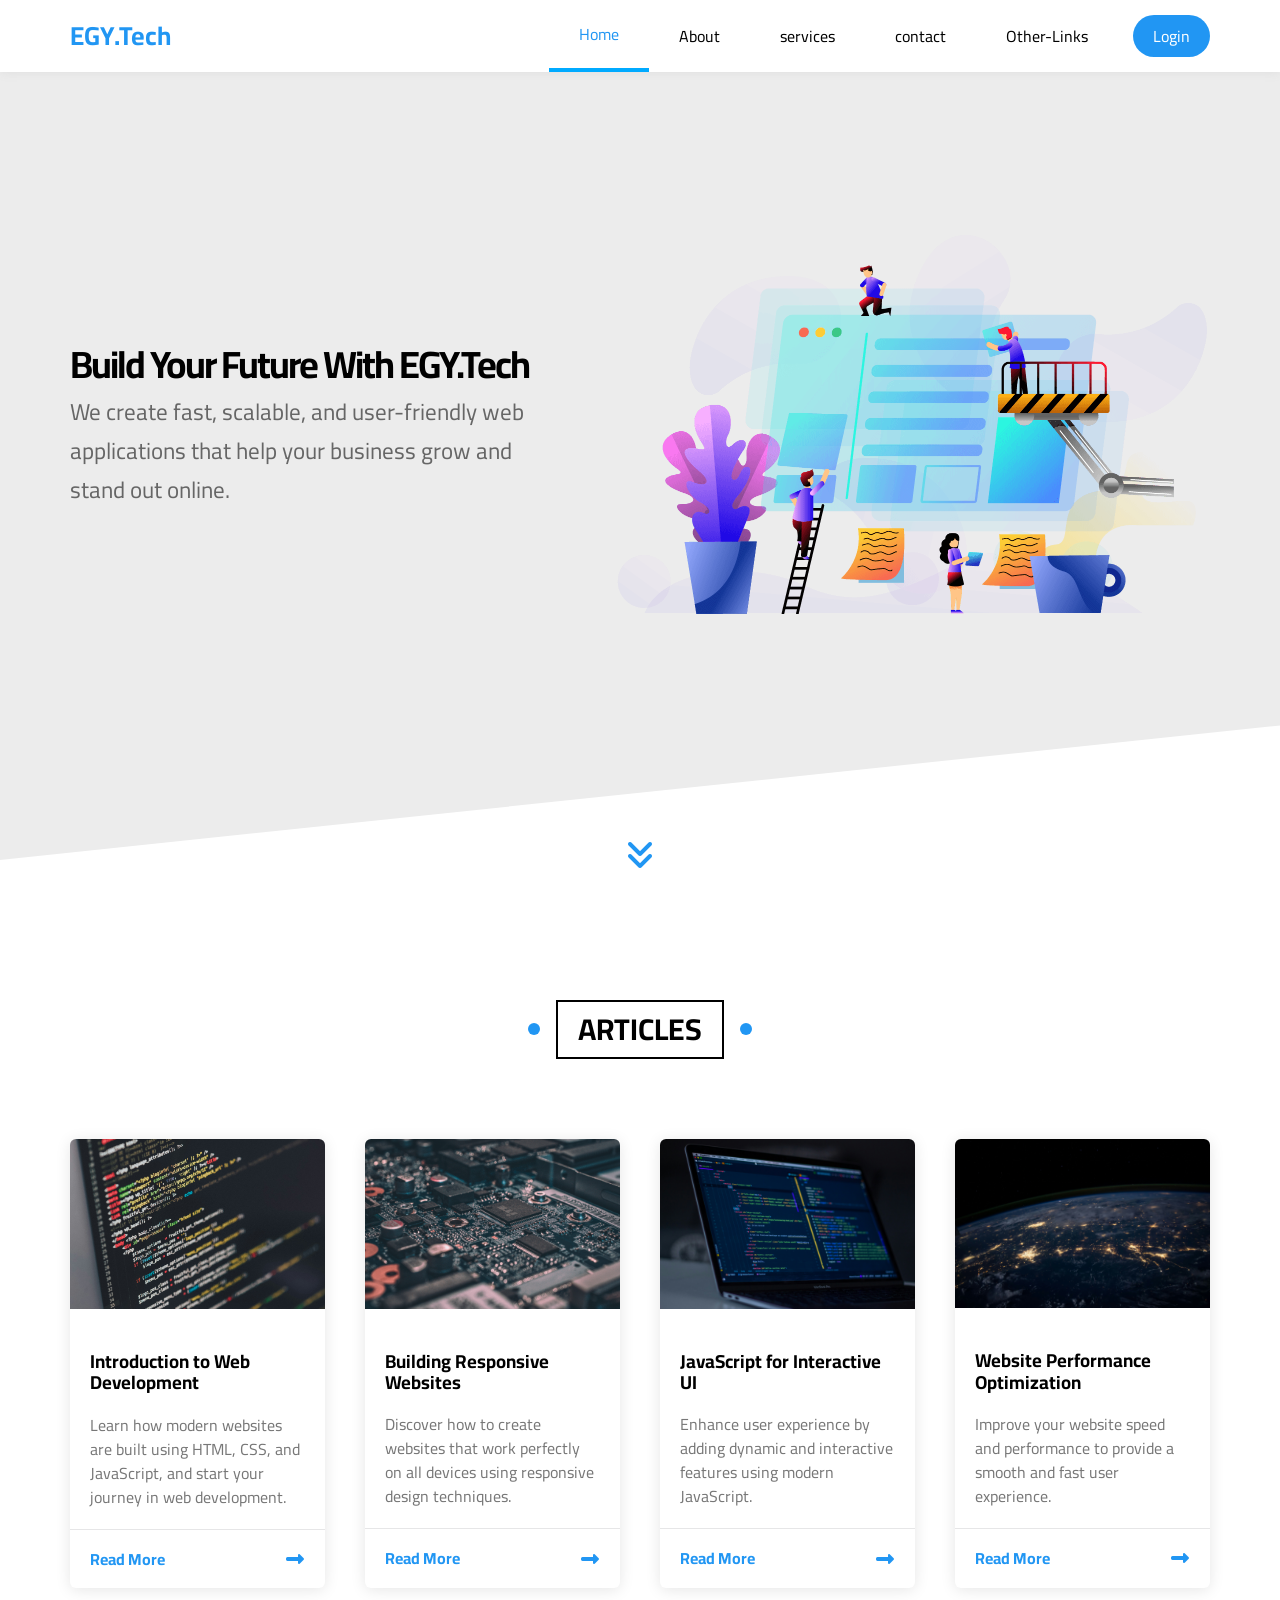
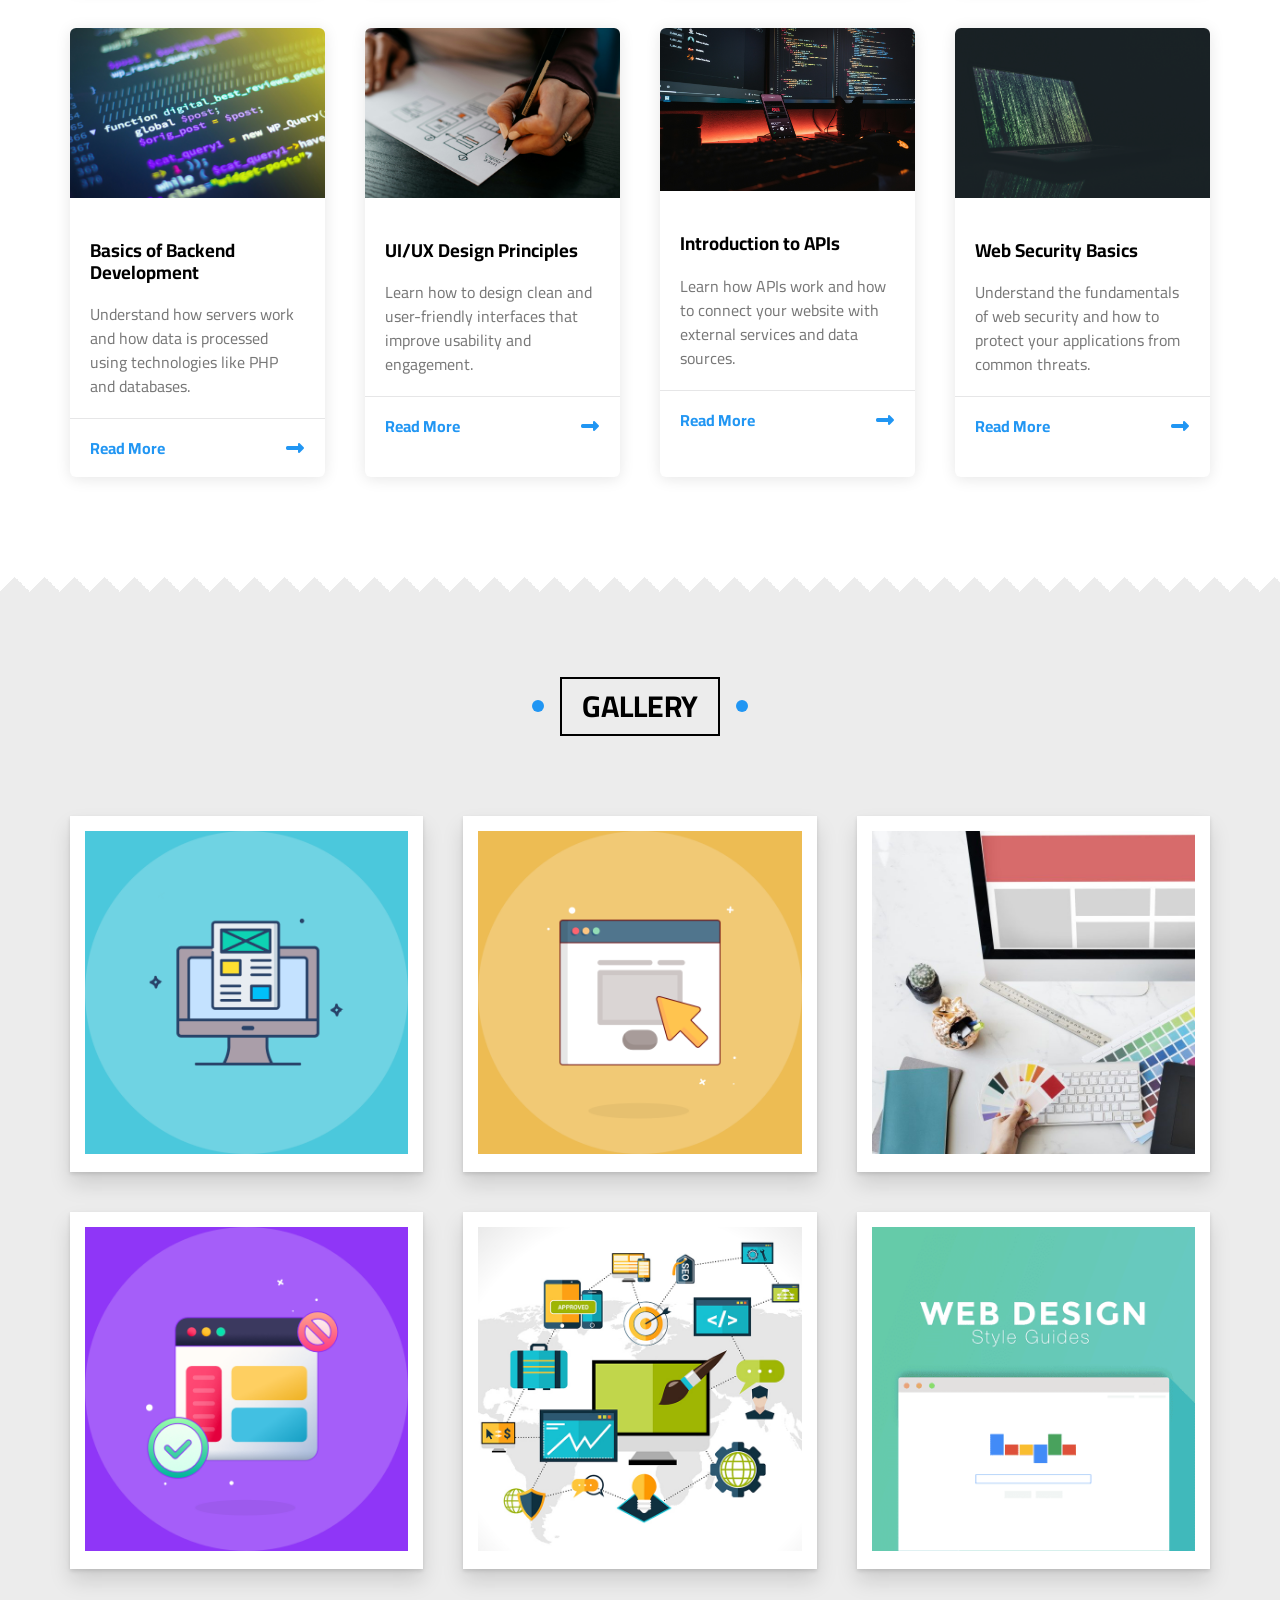
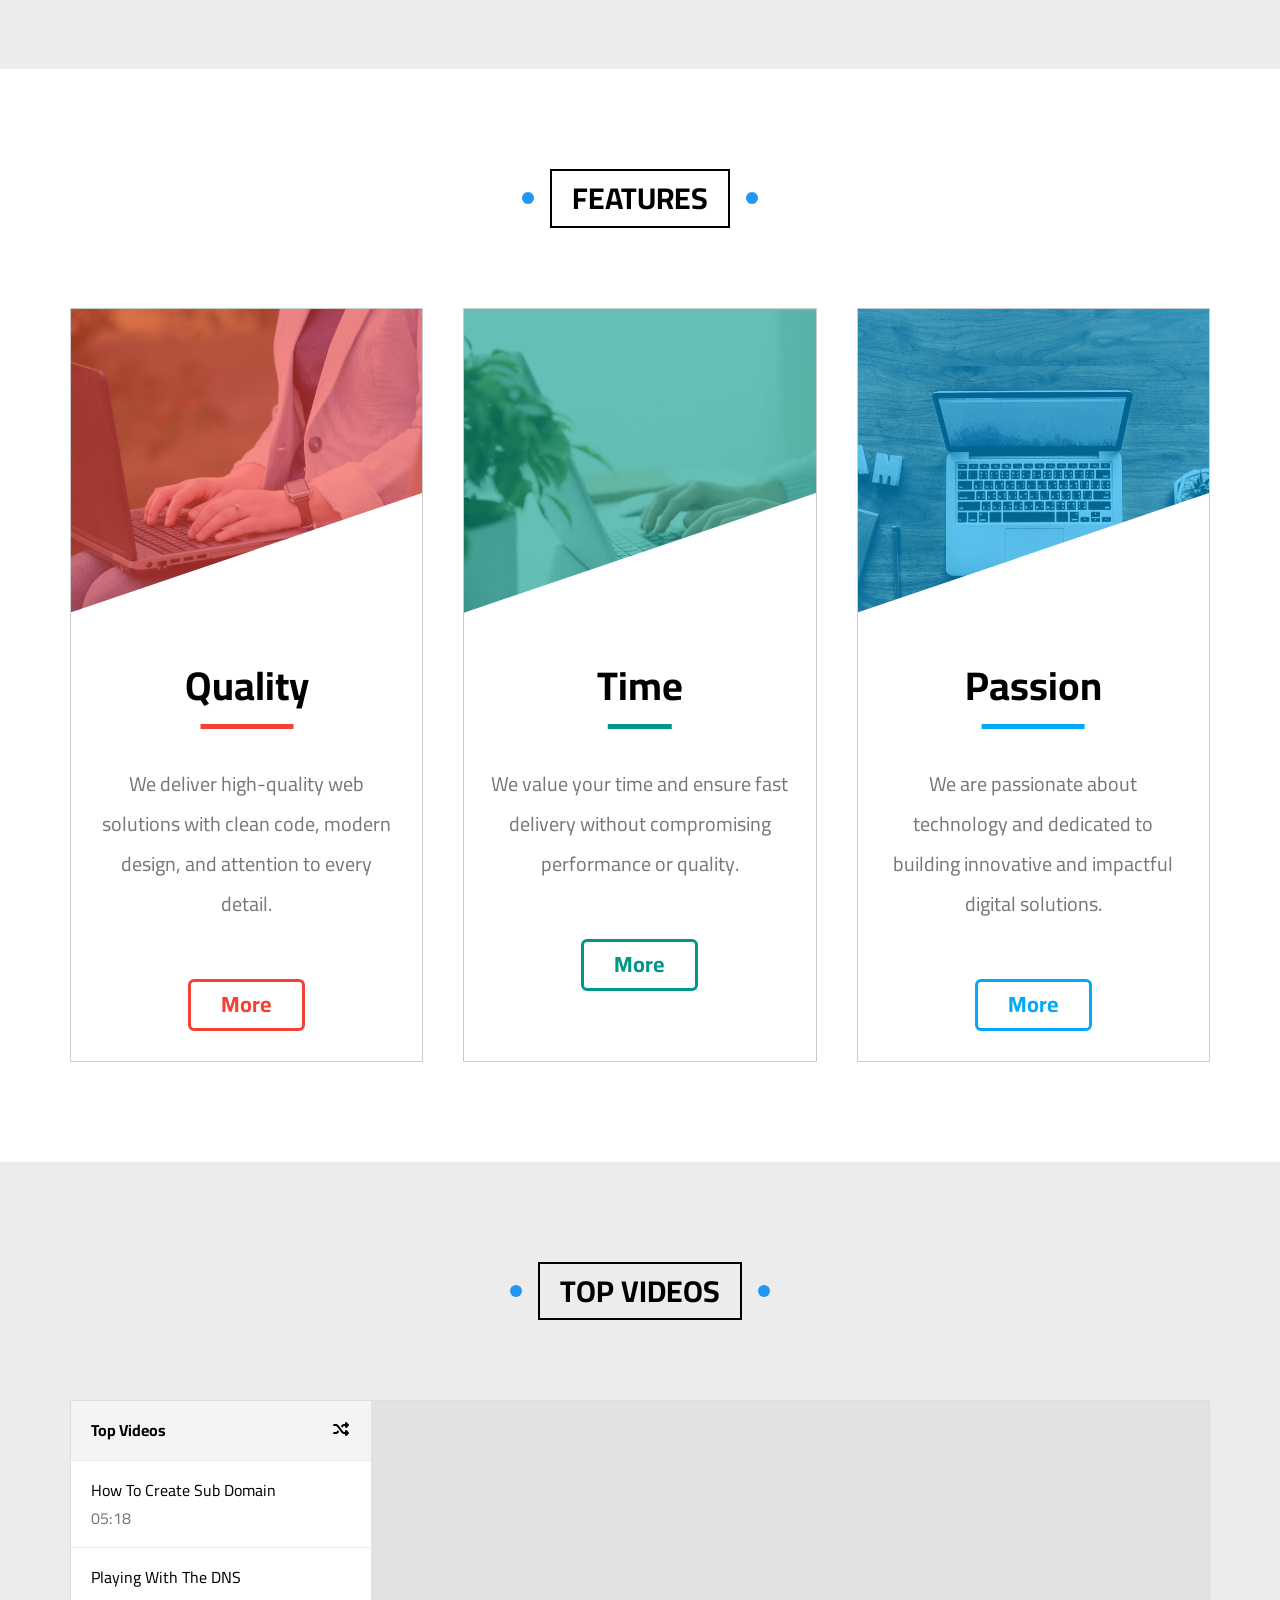
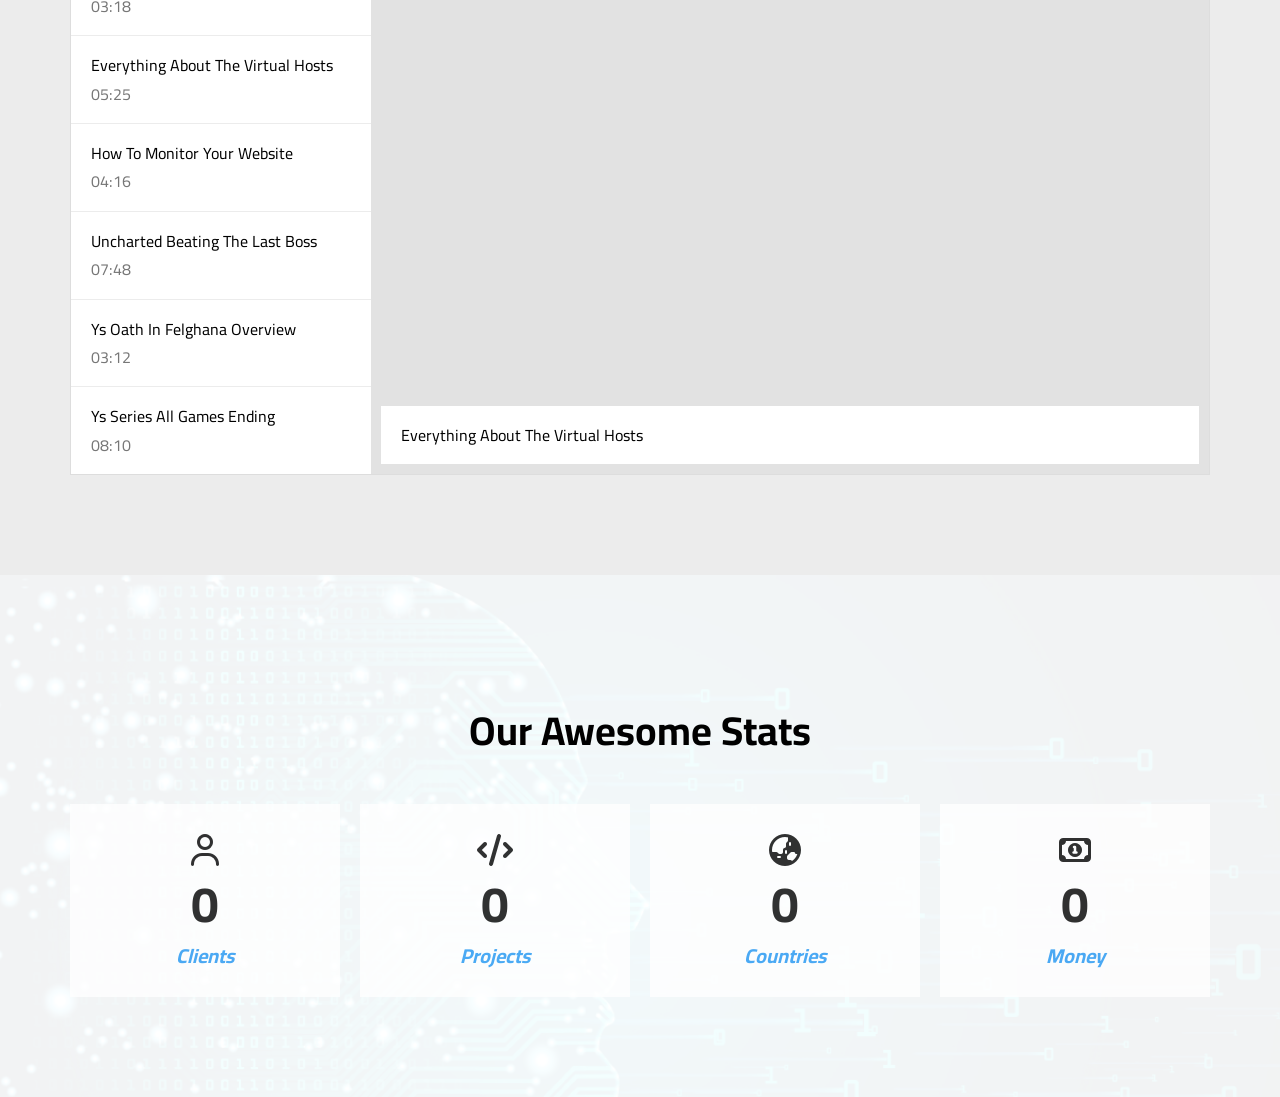
<file: index.html>
<!DOCTYPE html>
<html lang="en">

<head>
  <meta charset="UTF-8">
  <meta name="viewport" content="width=device-width, initial-scale=1.0">
  <meta name="description"
    content="Welcome to EGY.Tech. We provide high-quality services and solutions tailored to your needs. Explore our website to learn more.">
  <meta name="keywords" content="business, services, web design, company, solutions, modern website">
  <meta name="author" content="Mostfa Ahmed Doka">
  <meta property="og:title" content="EGY.Tech">
  <meta property="og:description" content="High-quality services and solutions tailored to your needs.">
  <meta property="og:type" content="website">
  <title>Home - EGY.Tech</title>
  <link rel="stylesheet" href="./CSS/all.min.css">
  <link rel="stylesheet" href="./CSS/norm.css">
  <link rel="stylesheet" href="./CSS/style.css">
  <link rel="preconnect" href="https://fonts.googleapis.com">
  <link rel="preconnect" href="https://fonts.gstatic.com" crossorigin>
  <link
    href="https://fonts.googleapis.com/css2?family=Cairo:wght@200.1000&family=Open+Sans:ital,wght@0,300.800;1,300.800&display=swap"
    rel="stylesheet">
</head>

<body>
  <!-- start header -->
  <div class="header" id="header">
    <div class="container">
      <a href="#" class="logo">EGY.Tech</a>
      <ul class="main-nav">
        <li><a class="active" href="index.html">Home</a></li>
        <li><a href="about.html">About</a></li>
        <li><a href="services.html">services</a></li>
        <li><a href="contact.html">contact</a></li>
        <li class="active">
          <a href="#">Other-Links</a>
          <div class="mega-menu">
            <div class="image">
              <img src="./images/megamenu.png" alt="">
            </div>
            <ul class="links">
              <li>
                <a href="#articles"><i class="fa-regular fa-newspaper"></i> Articles</a>
              </li>
              <li>
                <a href="#gallery"><i class=" far fa-regular fa-images fa-fw"></i> Gallery</a>
              </li>
              <li>
                <a href="#features"><i class="fa-regular fa-star"></i> Features</a>
              </li>

            </ul>
            <ul class="links">
              <li>
                <a href="#videos"><i class="far fa-play-circle fa-fw"></i> Top Videos</a>
              </li>
              <li>
                <a href="#stats"><i class="far fa-chart-bar fa-fw"></i> Stats</a>
              </li>
            </ul>
          </div>
        </li>
        <div class="login"><a href="login.html">Login</a></div>
      </ul>
    </div>
  </div>
  <!-- end header -->
  <!-- start landing -->
  <div class="landing">
    <div class="container">
      <div class="text">
        <h1 id="text"></h1>
        <p>
          We create fast, scalable, and user-friendly web applications that help your business grow and stand out
          online.
        </p>
      </div>
      <div class="image">
        <img src="./images/landing-image.png" alt="">
      </div>
    </div>
    <a href="#articles" class="go-down">
      <i class="fas fa-angle-double-down fa-2x"></i>
    </a>
  </div>
  <!-- end landing -->
  <!-- start Articles -->
  <div class="articles" id="articles">
    <h2 class="main-title">articles</h2>
    <div class="container">
      <div class="box">
        <img src="./images/cat-1.jpg" alt="">
        <div class="content">
          <h3>Introduction to Web Development</h3>
          <p>
            Learn how modern websites are built using HTML, CSS, and JavaScript, and start your journey in web
            development.
          </p>
        </div>
        <div class="info">
          <a href="#">Read More</a>
          <i class="fas fa-long-arrow-alt-right"></i>
        </div>
      </div>
      <div class="box">
        <img src="./images/cat-2.jpg" alt="">
        <div class="content">
          <h3>Building Responsive Websites</h3>
          <p>
            Discover how to create websites that work perfectly on all devices using responsive design techniques.
          </p>
        </div>
        <div class="info">
          <a href="#">Read More</a>
          <i class="fas fa-long-arrow-alt-right"></i>
        </div>
      </div>
      <div class="box">
        <img src="./images/cat-3.jpg" alt="">
        <div class="content">
          <h3>JavaScript for Interactive UI</h3>
          <p>
            Enhance user experience by adding dynamic and interactive features using modern JavaScript.
          </p>
        </div>
        <div class="info">
          <a href="#">Read More</a>
          <i class="fas fa-long-arrow-alt-right"></i>
        </div>
      </div>
      <div class="box">
        <img src="./images/cat-4.jpg" alt="">
        <div class="content">
          <h3>Website Performance Optimization</h3>
          <p>
            Improve your website speed and performance to provide a smooth and fast user experience.
          </p>
        </div>
        <div class="info">
          <a href="#">Read More</a>
          <i class="fas fa-long-arrow-alt-right"></i>
        </div>
      </div>
      <div class="box">
        <img src="./images/cat-5.jpg" alt="">
        <div class="content">
          <h3>Basics of Backend Development</h3>
          <p>
            Understand how servers work and how data is processed using technologies like PHP and databases.
          </p>
        </div>
        <div class="info">
          <a href="#">Read More</a>
          <i class="fas fa-long-arrow-alt-right"></i>
        </div>
      </div>
      <div class="box">
        <img src="./images/cat-6.jpg" alt="">
        <div class="content">
          <h3>UI/UX Design Principles</h3>
          <p>
            Learn how to design clean and user-friendly interfaces that improve usability and engagement.
          </p>
        </div>
        <div class="info">
          <a href="#">Read More</a>
          <i class="fas fa-long-arrow-alt-right"></i>
        </div>
      </div>
      <div class="box">
        <img src="./images/cat-7.jpg" alt="">
        <div class="content">
          <h3>Introduction to APIs</h3>
          <p>
            Learn how APIs work and how to connect your website with external services and data sources.
          </p>
        </div>
        <div class="info">
          <a href="#">Read More</a>
          <i class="fas fa-long-arrow-alt-right"></i>
        </div>
      </div>
      <div class="box">
        <img src="./images/cat-8.jpg" alt="">
        <div class="content">
          <h3>Web Security Basics</h3>
          <p>
            Understand the fundamentals of web security and how to protect your applications from common threats.
          </p>
        </div>
        <div class="info">
          <a href="#">Read More</a>
          <i class="fas fa-long-arrow-alt-right"></i>
        </div>
      </div>
    </div>
  </div>
  <div class="spikes"></div>
  <!-- end Articles -->
  <!-- start Gallery -->
  <div class="gallery" id="gallery">
    <h2 class="main-title">Gallery</h2>
    <div class="container">
      <div class="box">
        <div class="image">
          <img src="./images/gallery-01.png" alt="">
        </div>
      </div>
      <div class="box">
        <div class="image">
          <img src="./images/gallery-02.png" alt="">
        </div>
      </div>
      <div class="box">
        <div class="image">
          <img src="./images/gallery-03.jpg" alt="">
        </div>
      </div>
      <div class="box">
        <div class="image">
          <img src="./images/gallery-04.png" alt="">
        </div>
      </div>
      <div class="box">
        <div class="image">
          <img src="./images/gallery-05.jpg" alt="">
        </div>
      </div>
      <div class="box">
        <div class="image">
          <img src="./images/gallery-06.png" alt="">
        </div>
      </div>
    </div>
  </div>
  <!-- end Gallery -->
  <!-- start Features -->
  <div class="features" id="features">
    <h2 class="main-title">features</h2>
    <div class="container">
      <div class="box">
        <div class="image"><img src="./images/features-01.jpg" alt=""></div>
        <h2>Quality</h2>
        <p>
          We deliver high-quality web solutions with clean code, modern design, and attention to every detail.
        </p>
        <a href="#">More</a>
      </div>
      <div class="box">
        <div class="image"><img src="./images/features-02.jpg" alt=""></div>
        <h2>Time</h2>
        <p>
          We value your time and ensure fast delivery without compromising performance or quality.
        </p>
        <a href="#">More</a>
      </div>
      <div class="box">
        <div class="image"><img src="./images/features-03.jpg" alt=""></div>
        <h2>Passion</h2>
        <p>
          We are passionate about technology and dedicated to building innovative and impactful digital solutions.
        </p>
        <a href="#">More</a>
      </div>
    </div>
  </div>
  <!-- end Features -->
  <!-- Start Videos -->
  <div class="videos" id="videos">
    <h2 class="main-title">Top Videos</h2>
    <div class="container">
      <div class="holder">
        <div class="list">
          <div class="name">
            Top Videos
            <i class="fas fa-random"></i>
          </div>
          <ul>
            <li>How To Create Sub Domain<span>05:18</span></li>
            <li>Playing With The DNS <span>03:18</span></li>
            <li>Everything About The Virtual Hosts <span>05:25</span></li>
            <li>How To Monitor Your Website <span>04:16</span></li>
            <li>Uncharted Beating The Last Boss <span>07:48</span></li>
            <li>Ys Oath In Felghana Overview <span>03:12</span></li>
            <li>Ys Series All Games Ending <span>08:10</span></li>
          </ul>
        </div>
        <div class="preview">
          <img decoding="async" src="./images/video-preview.jpg" alt="" />
          <div class="info">Everything About The Virtual Hosts</div>
        </div>
      </div>
    </div>
  </div>
  <!-- End Videos -->
  <!-- Start Stats -->
  <div class="stats" id="stats">
    <h2>Our Awesome Stats</h2>
    <div class="container">
      <div class="box">
        <i class="far fa-user fa-2x fa-fw"></i>
        <span class="number" data-goal="300">0</span>
        <span class="text">Clients</span>
      </div>
      <div class="box">
        <i class="fas fa-code fa-2x fa-fw"></i>
        <span class="number" data-goal="400">0</span>
        <span class="text">Projects</span>
      </div>
      <div class="box">
        <i class="fas fa-globe-asia fa-2x fa-fw"></i>
        <span class="number" data-goal="12">0</span>
        <span class="text">Countries</span>
      </div>
      <div class="box">
        <i class="far fa-money-bill-alt fa-2x fa-fw"></i>
        <span class="number" data-goal="500">0</span>
        <span class="text">Money</span>
      </div>
    </div>
  </div>
  <!-- End Stats -->
  <script src="main.js"></script>
</body>

</html>
</file>
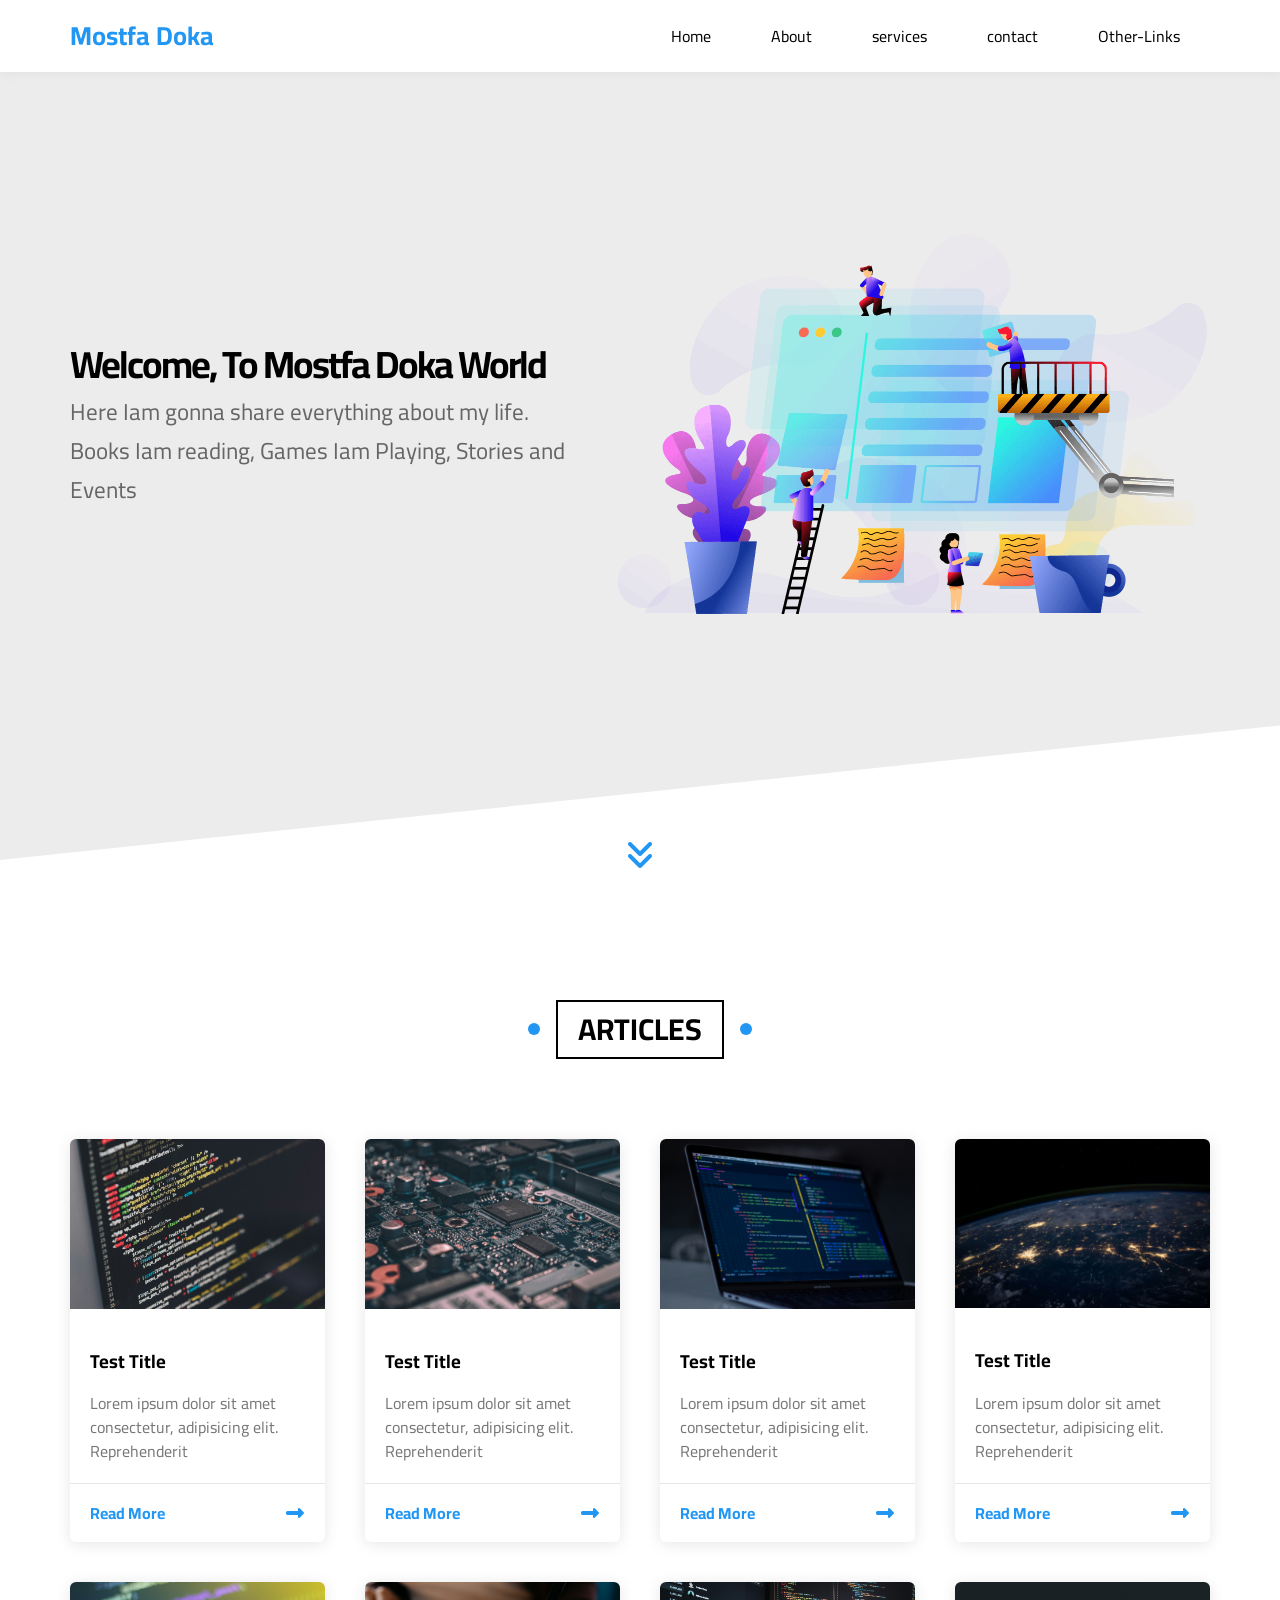
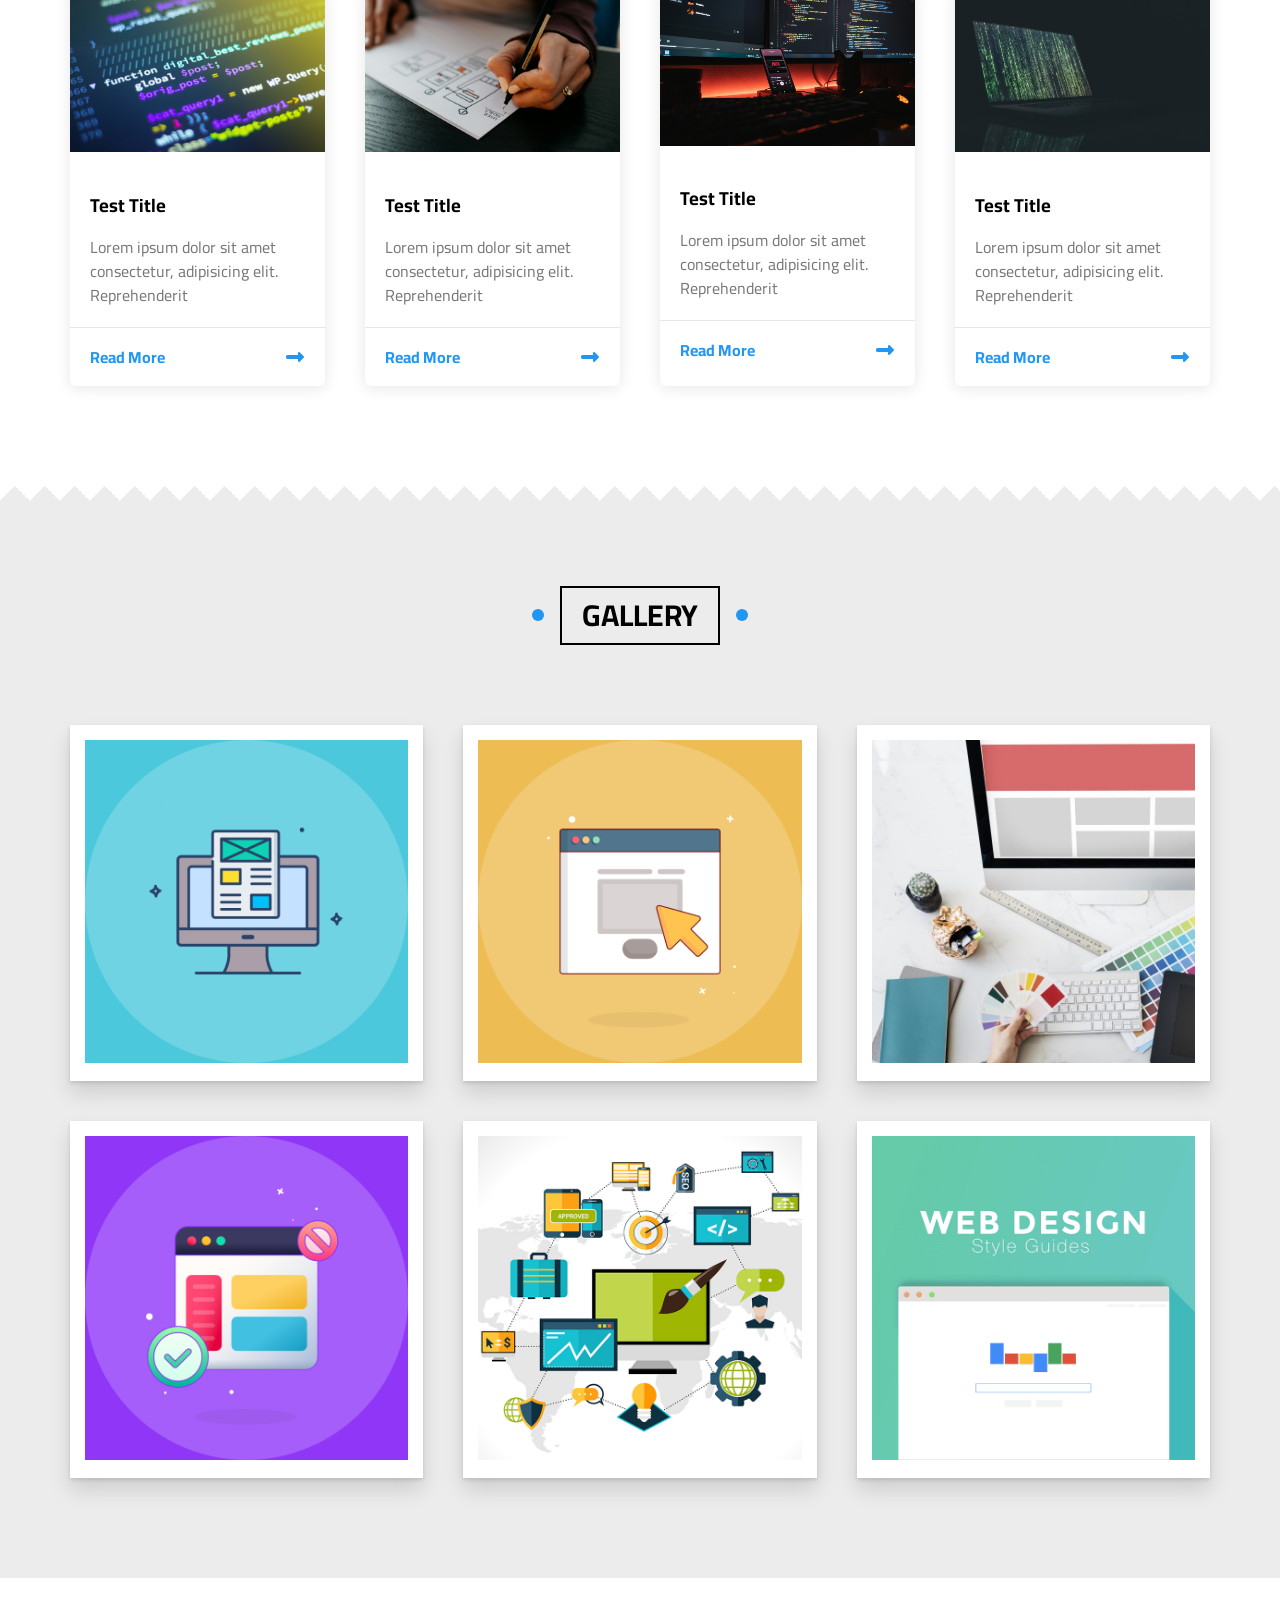
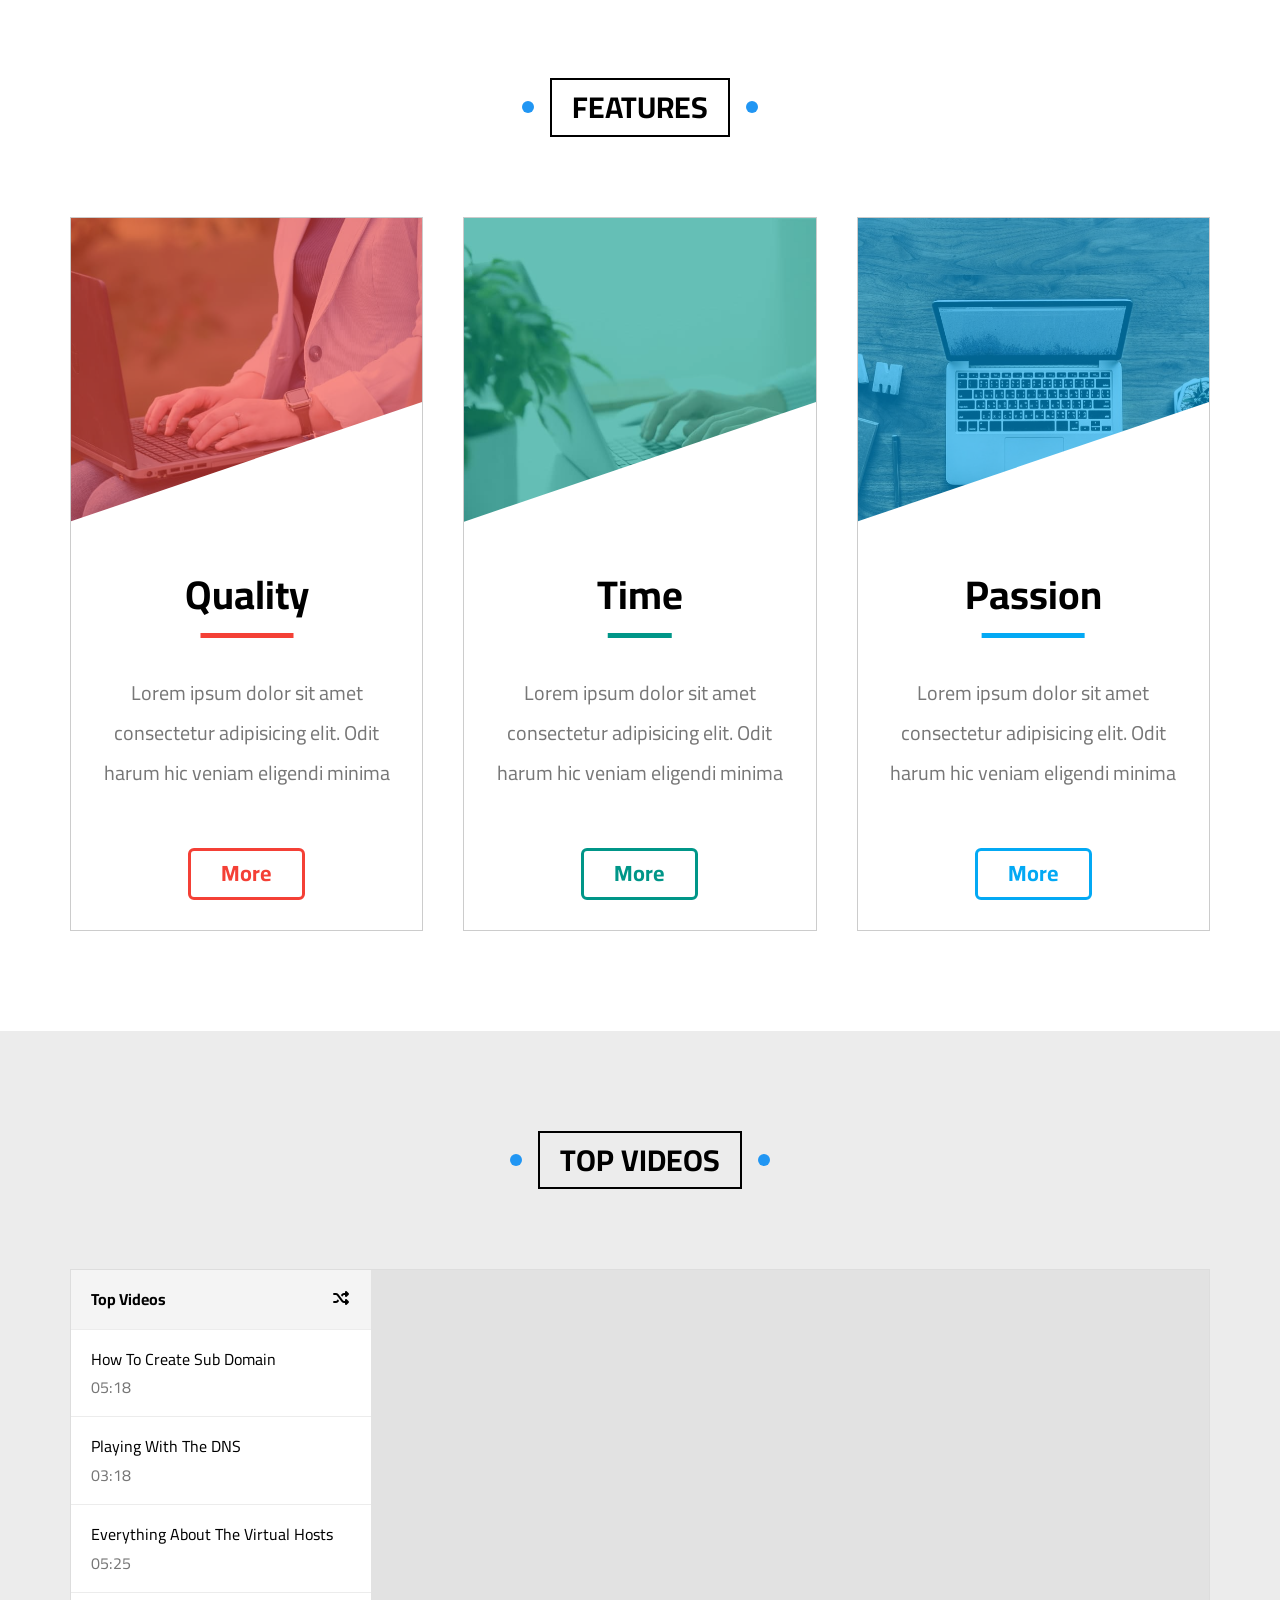
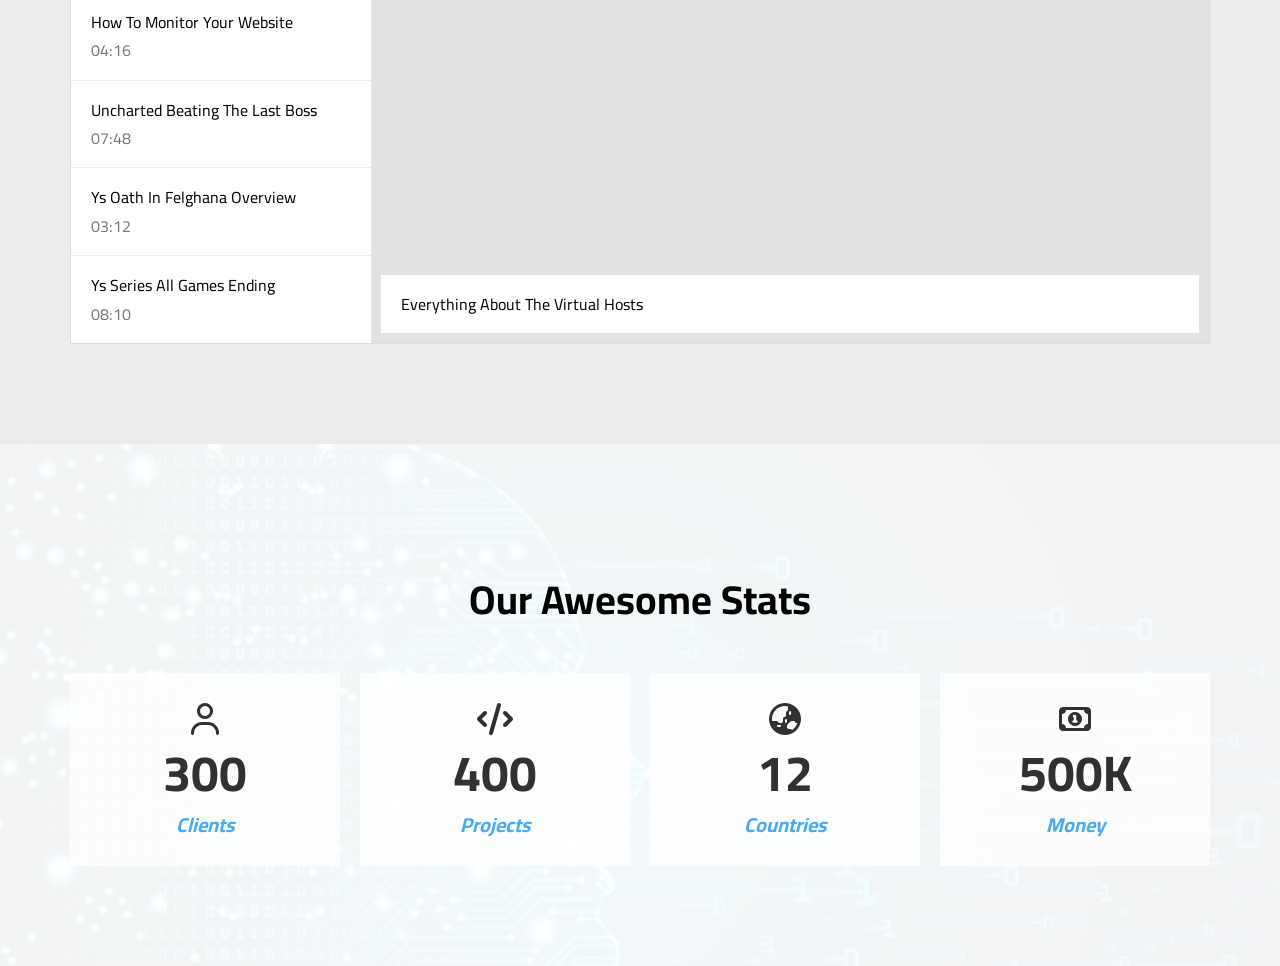
<file: HTML/index.html>
<!DOCTYPE html>
<html lang="en">

<head>
  <meta charset="UTF-8">
  <meta name="viewport" content="width=device-width, initial-scale=1.0">
  <title>Mostfa Doka</title>
  <link rel="stylesheet" href="../CSS/all.min.css">
  <link rel="stylesheet" href="../CSS/norm.css">
  <link rel="stylesheet" href="../CSS/Mostfa Doka.css">
  <link rel="preconnect" href="https://fonts.googleapis.com">
  <link rel="preconnect" href="https://fonts.gstatic.com" crossorigin>
  <link
    href="https://fonts.googleapis.com/css2?family=Cairo:wght@200..1000&family=Open+Sans:ital,wght@0,300..800;1,300..800&display=swap"
    rel="stylesheet">
</head>

<body>
  <!-- start header -->
  <div class="header" id="header">
    <div class="container">
      <a href="#" class="logo">Mostfa Doka</a>
      <ul class="main-nav">
        <li><a href="index.html">Home</a></li>
        <li><a href="about.html">About</a></li>
        <li><a href="services.html">services</a></li>
        <li><a href="contact.html">contact</a></li>
        <li class="active">
          <a href="#">Other-Links</a>
          <div class="mega-menu">
            <div class="image">
              <img src="../images/megamenu.png" alt="">
            </div>
            <ul class="links">
              <li>
                <a href="#articles"><i class="fa-regular fa-newspaper"></i> Articles</a>
              </li>
              <li>
                <a href="#gallery"><i class=" far fa-regular fa-images fa-fw"></i> Gallery</a>
              </li>
              <li>
                <a href="#features"><i class="fa-regular fa-star"></i> Features</a>
              </li>

            </ul>
            <ul class="links">
              <li>
                <a href="#videos"><i class="far fa-play-circle fa-fw"></i> Top Videos</a>
              </li>
              <li>
                <a href="#stats"><i class="far fa-chart-bar fa-fw"></i> Stats</a>
              </li>
            </ul>
          </div>
        </li>
      </ul>
    </div>
  </div>
  <!-- end header -->
  <!-- start landing -->
  <div class="landing">
    <div class="container">
      <div class="text">
        <h1>Welcome, To Mostfa Doka World</h1>
        <p>Here Iam gonna share everything about my life. Books Iam reading, Games Iam Playing, Stories and
          Events</p>
      </div>
      <div class="image">
        <img src="../images/landing-image.png" alt="">
      </div>
    </div>
    <a href="#articles" class="go-down">
      <i class="fas fa-angle-double-down fa-2x"></i>
    </a>
  </div>
  <!-- end landing -->
  <!-- start Articles -->
  <div class="articles" id="articles">
    <h2 class="main-title">articles</h2>
    <div class="container">
      <div class="box">
        <img src="../images/cat-01.jpg" alt="">
        <div class="content">
          <h3>Test Title</h3>
          <p>Lorem ipsum dolor sit amet consectetur, adipisicing elit. Reprehenderit</p>
        </div>
        <div class="info">
          <a href="#">Read More</a>
          <i class="fas fa-long-arrow-alt-right"></i>
        </div>
      </div>
      <div class="box">
        <img src="../images/cat-02.jpg" alt="">
        <div class="content">
          <h3>Test Title</h3>
          <p>Lorem ipsum dolor sit amet consectetur, adipisicing elit. Reprehenderit</p>
        </div>
        <div class="info">
          <a href="#">Read More</a>
          <i class="fas fa-long-arrow-alt-right"></i>
        </div>
      </div>
      <div class="box">
        <img src="../images/cat-03.jpg" alt="">
        <div class="content">
          <h3>Test Title</h3>
          <p>Lorem ipsum dolor sit amet consectetur, adipisicing elit. Reprehenderit</p>
        </div>
        <div class="info">
          <a href="#">Read More</a>
          <i class="fas fa-long-arrow-alt-right"></i>
        </div>
      </div>
      <div class="box">
        <img src="../images/cat-04.jpg" alt="">
        <div class="content">
          <h3>Test Title</h3>
          <p>Lorem ipsum dolor sit amet consectetur, adipisicing elit. Reprehenderit</p>
        </div>
        <div class="info">
          <a href="#">Read More</a>
          <i class="fas fa-long-arrow-alt-right"></i>
        </div>
      </div>
      <div class="box">
        <img src="../images/cat-05.jpg" alt="">
        <div class="content">
          <h3>Test Title</h3>
          <p>Lorem ipsum dolor sit amet consectetur, adipisicing elit. Reprehenderit</p>
        </div>
        <div class="info">
          <a href="#">Read More</a>
          <i class="fas fa-long-arrow-alt-right"></i>
        </div>
      </div>
      <div class="box">
        <img src="../images/cat-06.jpg" alt="">
        <div class="content">
          <h3>Test Title</h3>
          <p>Lorem ipsum dolor sit amet consectetur, adipisicing elit. Reprehenderit</p>
        </div>
        <div class="info">
          <a href="#">Read More</a>
          <i class="fas fa-long-arrow-alt-right"></i>
        </div>
      </div>
      <div class="box">
        <img src="../images/cat-07.jpg" alt="">
        <div class="content">
          <h3>Test Title</h3>
          <p>Lorem ipsum dolor sit amet consectetur, adipisicing elit. Reprehenderit</p>
        </div>
        <div class="info">
          <a href="#">Read More</a>
          <i class="fas fa-long-arrow-alt-right"></i>
        </div>
      </div>
      <div class="box">
        <img src="../images/cat-08.jpg" alt="">
        <div class="content">
          <h3>Test Title</h3>
          <p>Lorem ipsum dolor sit amet consectetur, adipisicing elit. Reprehenderit</p>
        </div>
        <div class="info">
          <a href="#">Read More</a>
          <i class="fas fa-long-arrow-alt-right"></i>
        </div>
      </div>
    </div>
  </div>
  <div class="spikes"></div>
  <!-- end Articles -->
  <!-- start Gallery -->
  <div class="gallery" id="gallery">
    <h2 class="main-title">Gallery</h2>
    <div class="container">
      <div class="box">
        <div class="image">
          <img src="../images/gallery-01.png" alt="">
        </div>
      </div>
      <div class="box">
        <div class="image">
          <img src="../images/gallery-02.png" alt="">
        </div>
      </div>
      <div class="box">
        <div class="image">
          <img src="../images/gallery-03.jpg" alt="">
        </div>
      </div>
      <div class="box">
        <div class="image">
          <img src="../images/gallery-04.png" alt="">
        </div>
      </div>
      <div class="box">
        <div class="image">
          <img src="../images/gallery-05.jpg" alt="">
        </div>
      </div>
      <div class="box">
        <div class="image">
          <img src="../images/gallery-06.png" alt="">
        </div>
      </div>
    </div>
  </div>
  <!-- end Gallery -->
  <!-- start Features -->
  <div class="features" id="features">
    <h2 class="main-title">features</h2>
    <div class="container">
      <div class="box">
        <div class="image"><img src="../images/features-01.jpg" alt=""></div>
        <h2>Quality</h2>
        <p>Lorem ipsum dolor sit amet consectetur adipisicing elit. Odit harum hic veniam eligendi minima</p>
        <a href="#">More</a>
      </div>
      <div class="box">
        <div class="image"><img src="../images/features-02.jpg" alt=""></div>
        <h2>Time</h2>
        <p>Lorem ipsum dolor sit amet consectetur adipisicing elit. Odit harum hic veniam eligendi minima</p>
        <a href="#">More</a>
      </div>
      <div class="box">
        <div class="image"><img src="../images/features-03.jpg" alt=""></div>
        <h2>Passion</h2>
        <p>Lorem ipsum dolor sit amet consectetur adipisicing elit. Odit harum hic veniam eligendi minima</p>
        <a href="#">More</a>
      </div>
    </div>
  </div>
  <!-- end Features -->


  <!-- Start Videos -->
  <div class="videos" id="videos">
    <h2 class="main-title">Top Videos</h2>
    <div class="container">
      <div class="holder">
        <div class="list">
          <div class="name">
            Top Videos
            <i class="fas fa-random"></i>
          </div>
          <ul>
            <li>How To Create Sub Domain<span>05:18</span></li>
            <li>Playing With The DNS <span>03:18</span></li>
            <li>Everything About The Virtual Hosts <span>05:25</span></li>
            <li>How To Monitor Your Website <span>04:16</span></li>
            <li>Uncharted Beating The Last Boss <span>07:48</span></li>
            <li>Ys Oath In Felghana Overview <span>03:12</span></li>
            <li>Ys Series All Games Ending <span>08:10</span></li>
          </ul>
        </div>
        <div class="preview">
          <img decoding="async" src="../images/video-preview.jpg" alt="" />
          <div class="info">Everything About The Virtual Hosts</div>
        </div>
      </div>
    </div>
  </div>
  <!-- End Videos -->
  <!-- Start Stats -->
  <div class="stats" id="stats">
    <h2>Our Awesome Stats</h2>
    <div class="container">
      <div class="box">
        <i class="far fa-user fa-2x fa-fw"></i>
        <span class="number">300</span>
        <span class="text">Clients</span>
      </div>
      <div class="box">
        <i class="fas fa-code fa-2x fa-fw"></i>
        <span class="number">400</span>
        <span class="text">Projects</span>
      </div>
      <div class="box">
        <i class="fas fa-globe-asia fa-2x fa-fw"></i>
        <span class="number">12</span>
        <span class="text">Countries</span>
      </div>
      <div class="box">
        <i class="far fa-money-bill-alt fa-2x fa-fw"></i>
        <span class="number">500K</span>
        <span class="text">Money</span>
      </div>
    </div>
  </div>
  <!-- End Stats -->

</body>

</html>
</file>
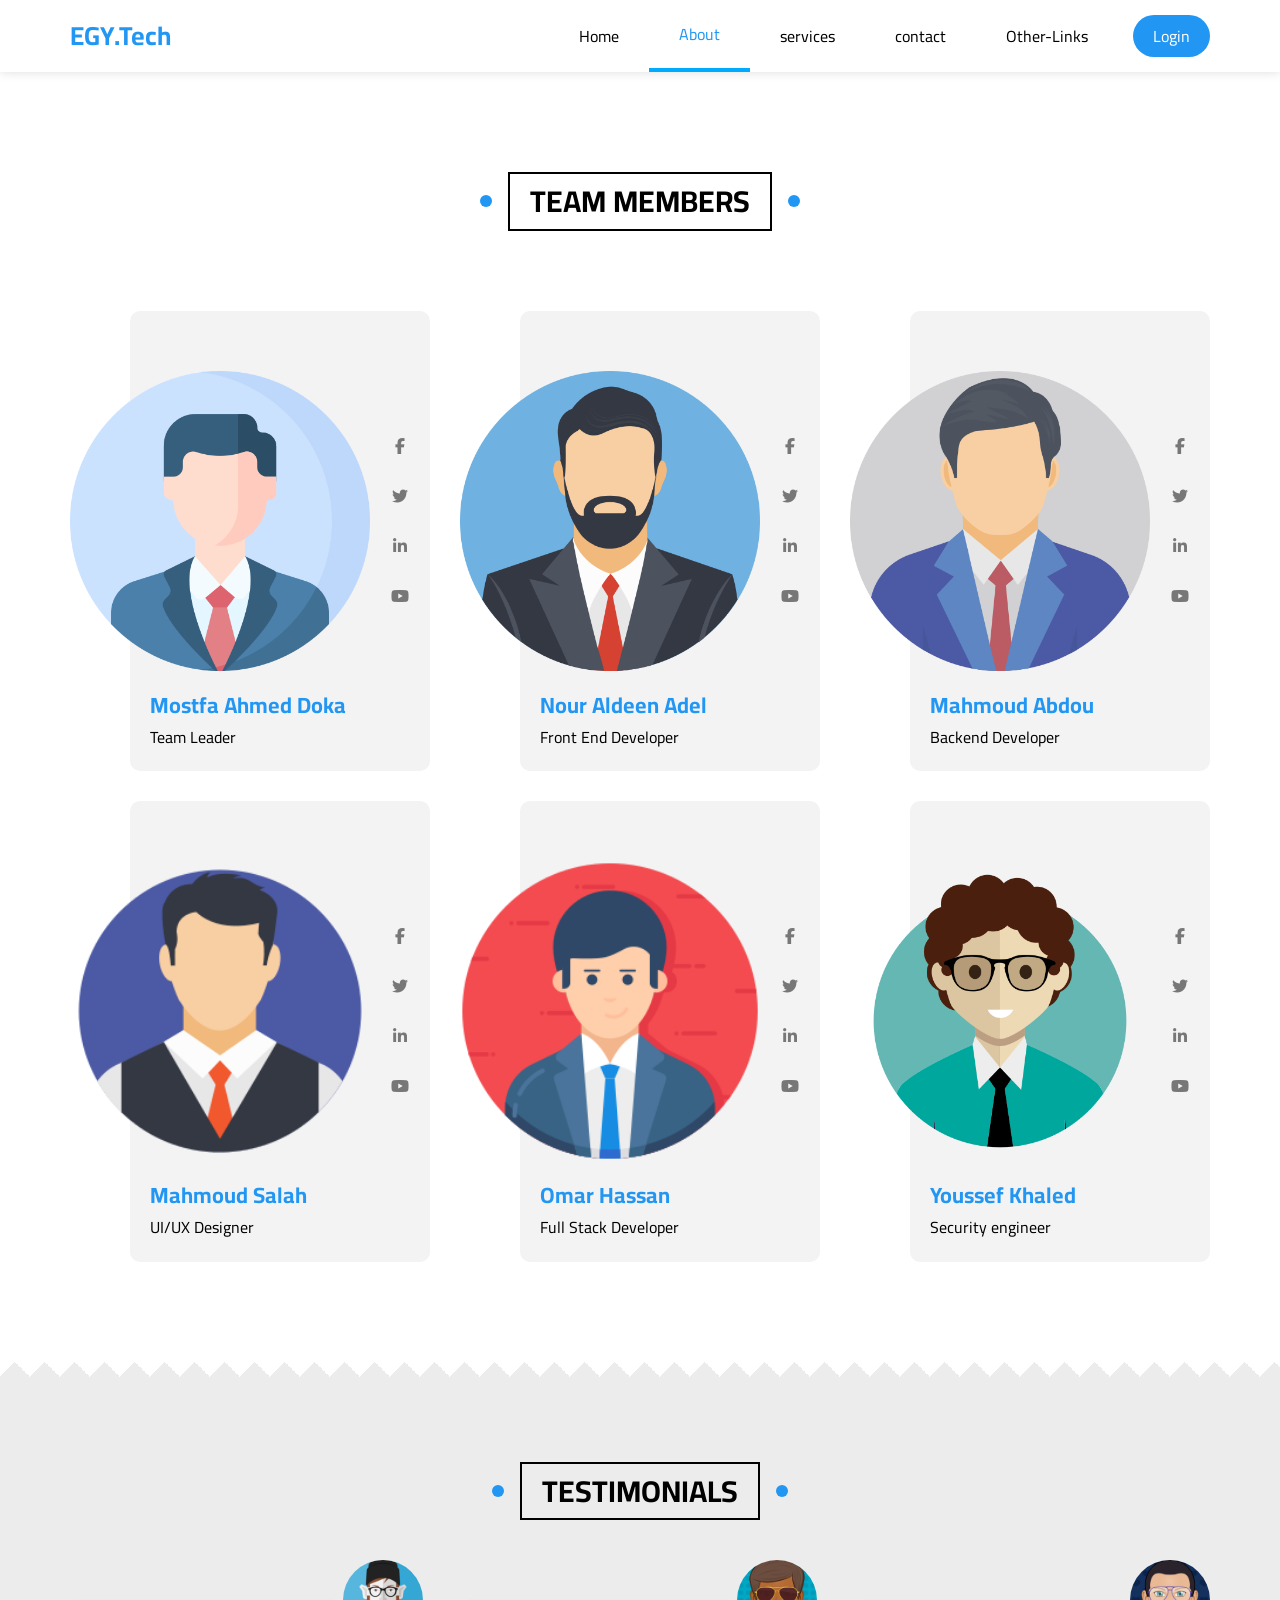
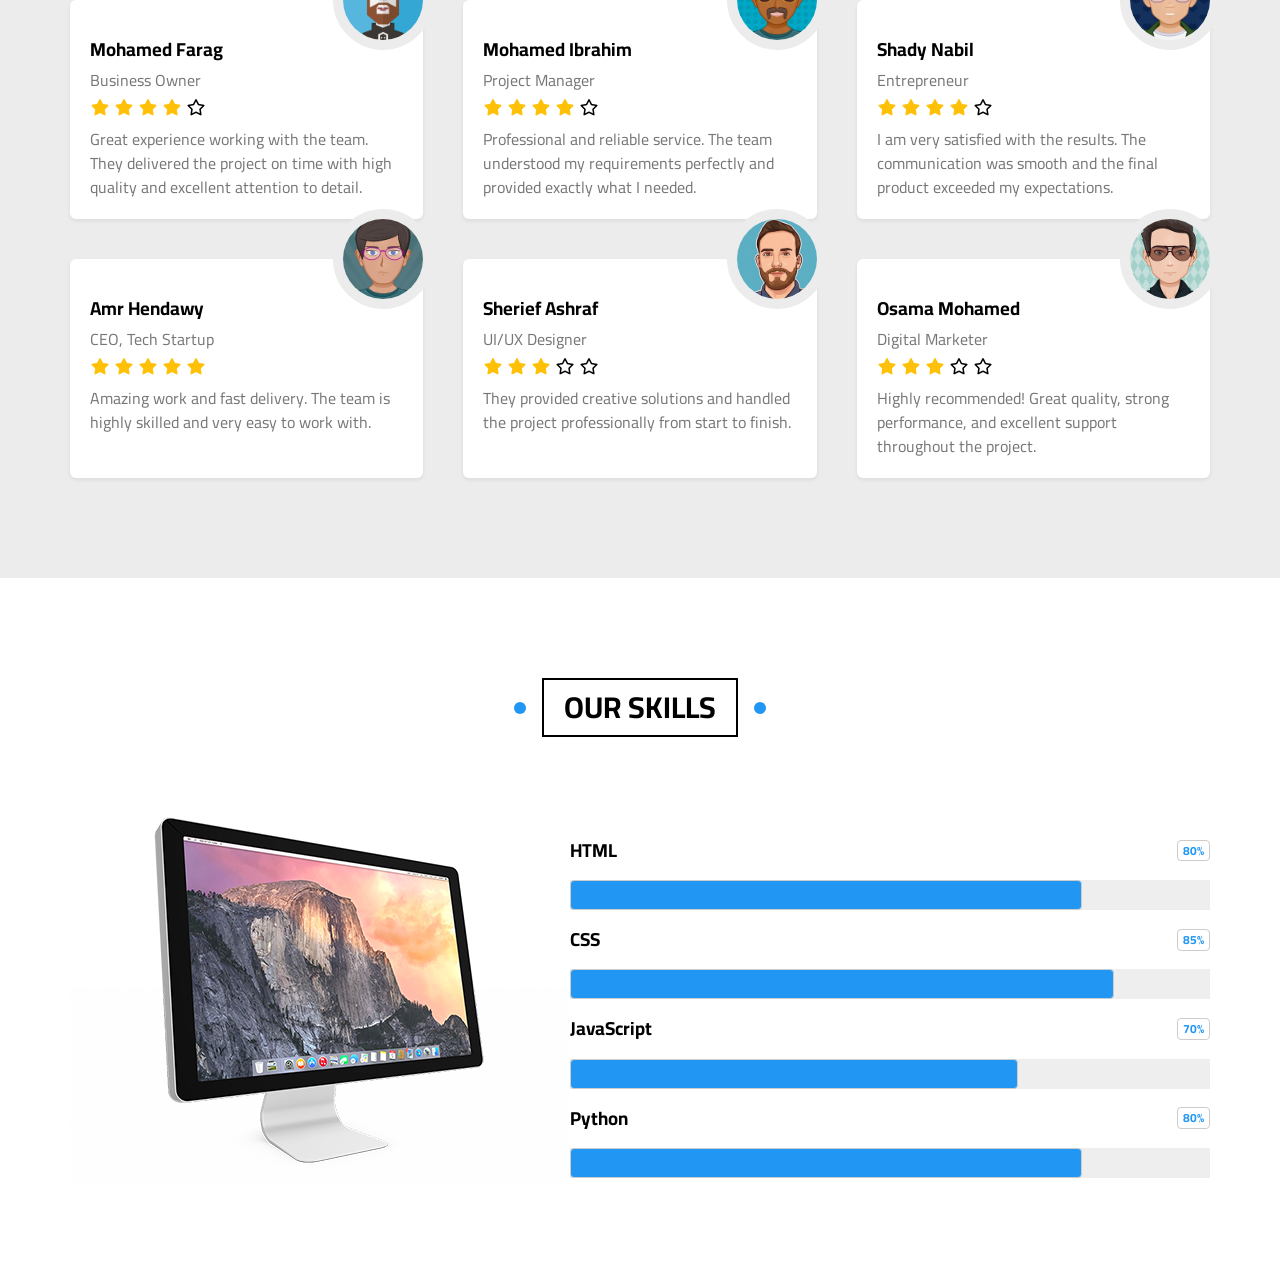
<file: about.html>
<!DOCTYPE html>
<html lang="en">

<head>
    <meta charset="UTF-8">
    <meta name="viewport" content="width=device-width, initial-scale=1.0">
    <meta name="description" content="Learn more about EGY.Tech, our mission, vision, and the team behind our success.">
    <meta name="keywords" content="about us, company, mission, vision, team, business info">
    <meta name="author" content="Mostfa Ahmed Doka">
    <meta property="og:title" content="About EGY.Tech">
    <meta property="og:description" content="Discover our mission, vision, and team.">
    <meta property="og:type" content="website">
    <title>about - EGY.Tech</title>
    <link rel="stylesheet" href="./CSS/all.min.css">
    <link rel="stylesheet" href="./CSS/norm.css">
    <link rel="stylesheet" href="./CSS/style.css">
    <link rel="preconnect" href="https://fonts.googleapis.com">
    <link rel="preconnect" href="https://fonts.gstatic.com" crossorigin>
    <link
        href="https://fonts.googleapis.com/css2?family=Cairo:wght@200.1000&family=Open+Sans:ital,wght@0,300.800;1,300.800&display=swap"
        rel="stylesheet">
</head>

<body>
    <!-- start header -->
    <div class="header" id="header">
        <div class="container">
            <a href="#" class="logo">EGY.Tech</a>
            <ul class="main-nav">
                <li><a href="index.html">Home</a></li>
                <li><a href="about.html">About</a></li>
                <li><a href="services.html">services</a></li>
                <li><a href="contact.html">contact</a></li>
                <li class="active">
                    <a href="#">Other-Links</a>
                    <div class="mega-menu">
                        <div class="image">
                            <img src="./images/megamenu.png" alt="">
                        </div>
                        <ul class="links">
                            <li>
                                <a href="#team"><i class="far fa-user fa-fw"></i> Team Members</a>
                            </li>
                            <li>
                                <a href="#our-skills"><i class="far fa-check-circle fa-fw"></i> Our Skills</a>
                            </li>
                        </ul>
                        <ul class="links">

                            <li>
                                <a href="#testimonials"><i class="far fa-comments fa-fw"></i> Testimonials</a>
                            </li>
                        </ul>
                    </div>
                </li>
                <div class="login"><a href="login.html">Login</a></div>
            </ul>
        </div>
    </div>
    <!-- end header -->
    <!-- start Team Members -->
    <div class="team" id="team">
        <h2 class="main-title">Team Members</h2>
        <div class="container">
            <div class="box">
                <div class="data">
                    <img decoding="async" src="./images/team-02.png" alt="" />
                    <div class="social">
                        <a href="#">
                            <i class="fab fa-facebook-f"></i>
                        </a>
                        <a href="#">
                            <i class="fab fa-twitter"></i>
                        </a>
                        <a href="#">
                            <i class="fab fa-linkedin-in"></i>
                        </a>
                        <a href="#">
                            <i class="fab fa-youtube"></i>
                        </a>
                    </div>
                </div>
                <div class="info">
                    <h3>Mostfa Ahmed Doka</h3>
                    <p>Team Leader</p>
                </div>
            </div>
            <div class="box">
                <div class="data">
                    <img decoding="async" src="./images/team-06.png" alt="" />
                    <div class="social">
                        <a href="#">
                            <i class="fab fa-facebook-f"></i>
                        </a>
                        <a href="#">
                            <i class="fab fa-twitter"></i>
                        </a>
                        <a href="#">
                            <i class="fab fa-linkedin-in"></i>
                        </a>
                        <a href="#">
                            <i class="fab fa-youtube"></i>
                        </a>
                    </div>
                </div>
                <div class="info">
                    <h3>Nour Aldeen Adel</h3>
                    <p>Front End Developer</p>
                </div>
            </div>
            <div class="box">
                <div class="data">
                    <img decoding="async" src="./images/team-04.png" alt="" />
                    <div class="social">
                        <a href="#">
                            <i class="fab fa-facebook-f"></i>
                        </a>
                        <a href="#">
                            <i class="fab fa-twitter"></i>
                        </a>
                        <a href="#">
                            <i class="fab fa-linkedin-in"></i>
                        </a>
                        <a href="#">
                            <i class="fab fa-youtube"></i>
                        </a>
                    </div>
                </div>
                <div class="info">
                    <h3>Mahmoud Abdou</h3>
                    <p>Backend Developer</p>
                </div>
            </div>
            <div class="box">
                <div class="data">
                    <img decoding="async" src="./images/team-05.png" alt="" />
                    <div class="social">
                        <a href="#">
                            <i class="fab fa-facebook-f"></i>
                        </a>
                        <a href="#">
                            <i class="fab fa-twitter"></i>
                        </a>
                        <a href="#">
                            <i class="fab fa-linkedin-in"></i>
                        </a>
                        <a href="#">
                            <i class="fab fa-youtube"></i>
                        </a>
                    </div>
                </div>
                <div class="info">
                    <h3>Mahmoud Salah</h3>
                    <p>UI/UX Designer</p>
                </div>
            </div>
            <div class="box">
                <div class="data">
                    <img decoding="async" src="./images/team-01.png" alt="" />
                    <div class="social">
                        <a href="#">
                            <i class="fab fa-facebook-f"></i>
                        </a>
                        <a href="#">
                            <i class="fab fa-twitter"></i>
                        </a>
                        <a href="#">
                            <i class="fab fa-linkedin-in"></i>
                        </a>
                        <a href="#">
                            <i class="fab fa-youtube"></i>
                        </a>
                    </div>
                </div>
                <div class="info">
                    <h3>Omar Hassan</h3>
                    <p>Full Stack Developer</p>
                </div>
            </div>
            <div class="box">
                <div class="data">
                    <img decoding="async" src="./images/team-03.png" alt="" />
                    <div class="social">
                        <a href="#">
                            <i class="fab fa-facebook-f"></i>
                        </a>
                        <a href="#">
                            <i class="fab fa-twitter"></i>
                        </a>
                        <a href="#">
                            <i class="fab fa-linkedin-in"></i>
                        </a>
                        <a href="#">
                            <i class="fab fa-youtube"></i>
                        </a>
                    </div>
                </div>
                <div class="info">
                    <h3>Youssef Khaled</h3>
                    <p>Security engineer</p>
                </div>
            </div>
        </div>
    </div>
    <div class="spikes"></div>
    <!-- end Team Members -->
    <!-- start testimonials -->
    <div class="testimonials" id="testimonials">
        <h2 class="main-title">Testimonials</h2>
        <div class="container">
            <div class="box">
                <img decoding="async" src="./images/avatar-01.png" alt="" />
                <h3>Mohamed Farag</h3>
                <span class="title">Business Owner</span>
                <div class="rate">
                    <i class="filled fas fa-star"></i>
                    <i class="filled fas fa-star"></i>
                    <i class="filled fas fa-star"></i>
                    <i class="filled fas fa-star"></i>
                    <i class="far fa-star"></i>
                </div>
                <p>
                    Great experience working with the team. They delivered the project on time with high quality and
                    excellent attention to detail.
                </p>
            </div>
            <div class="box">
                <img decoding="async" src="./images/avatar-02.png" alt="" />
                <h3>Mohamed Ibrahim</h3>
                <span class="title">Project Manager</span>
                <div class="rate">
                    <i class="filled fas fa-star"></i>
                    <i class="filled fas fa-star"></i>
                    <i class="filled fas fa-star"></i>
                    <i class="filled fas fa-star"></i>
                    <i class="far fa-star"></i>
                </div>
                <p>
                    Professional and reliable service. The team understood my requirements perfectly and provided
                    exactly what I needed.
                </p>
            </div>
            <div class="box">
                <img decoding="async" src="./images/avatar-03.png" alt="" />
                <h3>Shady Nabil</h3>
                <span class="title">Entrepreneur</span>
                <div class="rate">
                    <i class="filled fas fa-star"></i>
                    <i class="filled fas fa-star"></i>
                    <i class="filled fas fa-star"></i>
                    <i class="filled fas fa-star"></i>
                    <i class="far fa-star"></i>
                </div>
                <p>
                    I am very satisfied with the results. The communication was smooth and the final product exceeded my
                    expectations.
                </p>
            </div>
            <div class="box">
                <img decoding="async" src="./images/avatar-04.png" alt="" />
                <h3>Amr Hendawy</h3>
                <span class="title">CEO, Tech Startup </span>
                <div class="rate">
                    <i class="filled fas fa-star"></i>
                    <i class="filled fas fa-star"></i>
                    <i class="filled fas fa-star"></i>
                    <i class="filled fas fa-star"></i>
                    <i class="filled fas fa-star"></i>
                </div>
                <p>
                    Amazing work and fast delivery. The team is highly skilled and very easy to work with.
                </p>
            </div>
            <div class="box">
                <img decoding="async" src="./images/avatar-05.png" alt="" />
                <h3>Sherief Ashraf</h3>
                <span class="title">UI/UX Designer</span>
                <div class="rate">
                    <i class="filled fas fa-star"></i>
                    <i class="filled fas fa-star"></i>
                    <i class="filled fas fa-star"></i>
                    <i class="far fa-star"></i>
                    <i class="far fa-star"></i>
                </div>
                <p>
                    They provided creative solutions and handled the project professionally from start to finish.
                </p>
            </div>
            <div class="box">
                <img decoding="async" src="./images/avatar-06.png" alt="" />
                <h3>Osama Mohamed</h3>
                <span class="title">Digital Marketer</span>
                <div class="rate">
                    <i class="filled fas fa-star"></i>
                    <i class="filled fas fa-star"></i>
                    <i class="filled fas fa-star"></i>
                    <i class="far fa-star"></i>
                    <i class="far fa-star"></i>
                </div>
                <p>
                    Highly recommended! Great quality, strong performance, and excellent support throughout the project.
                </p>
            </div>
        </div>
    </div>
    <!-- end testimonials -->
    <!-- start Skills -->
    <div class="our-skills" id="our-skills">
        <h2 class="main-title">Our Skills</h2>
        <div class="container">
            <img decoding="async" src="./images/skills.png" alt="" />
            <div class="skills">
                <div class="skill">
                    <h3>HTML <span>80%</span></h3>
                    <div class="the-progress">
                        <span style="width: 0" data-width="80%"></span>
                    </div>
                </div>
                <div class="skill">
                    <h3>CSS <span>85%</span></h3>
                    <div class="the-progress">
                        <span style="width: 0" data-width="85%"></span>
                    </div>
                </div>
                <div class="skill">
                    <h3>JavaScript <span>70%</span></h3>
                    <div class="the-progress">
                        <span style="width: 0" data-width="70%"></span>
                    </div>
                </div>
                <div class="skill">
                    <h3>Python <span>80%</span></h3>
                    <div class="the-progress">
                        <span style="width: 0" data-width="80%"></span>
                    </div>
                </div>
            </div>
        </div>
    </div>
    <!-- end Skills -->

    <script src="skill.js"></script>
</body>

</html>
</file>
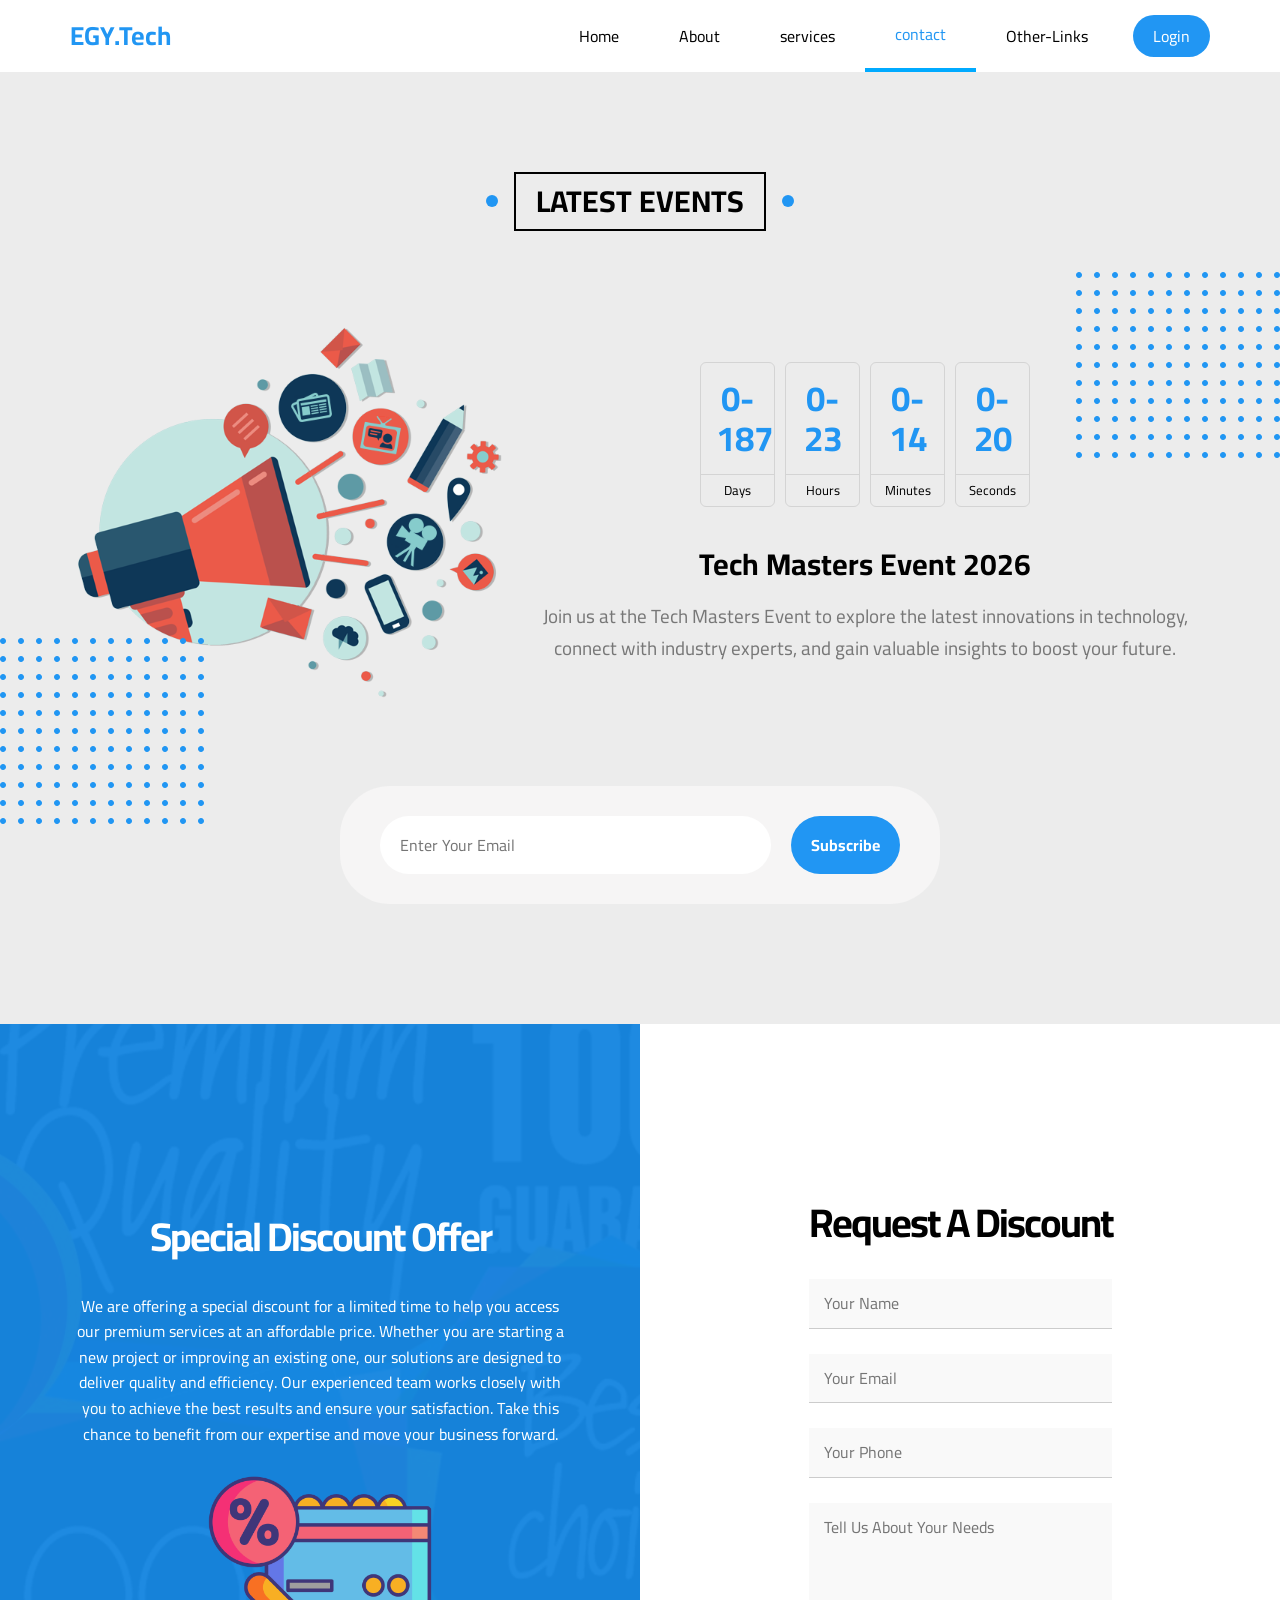
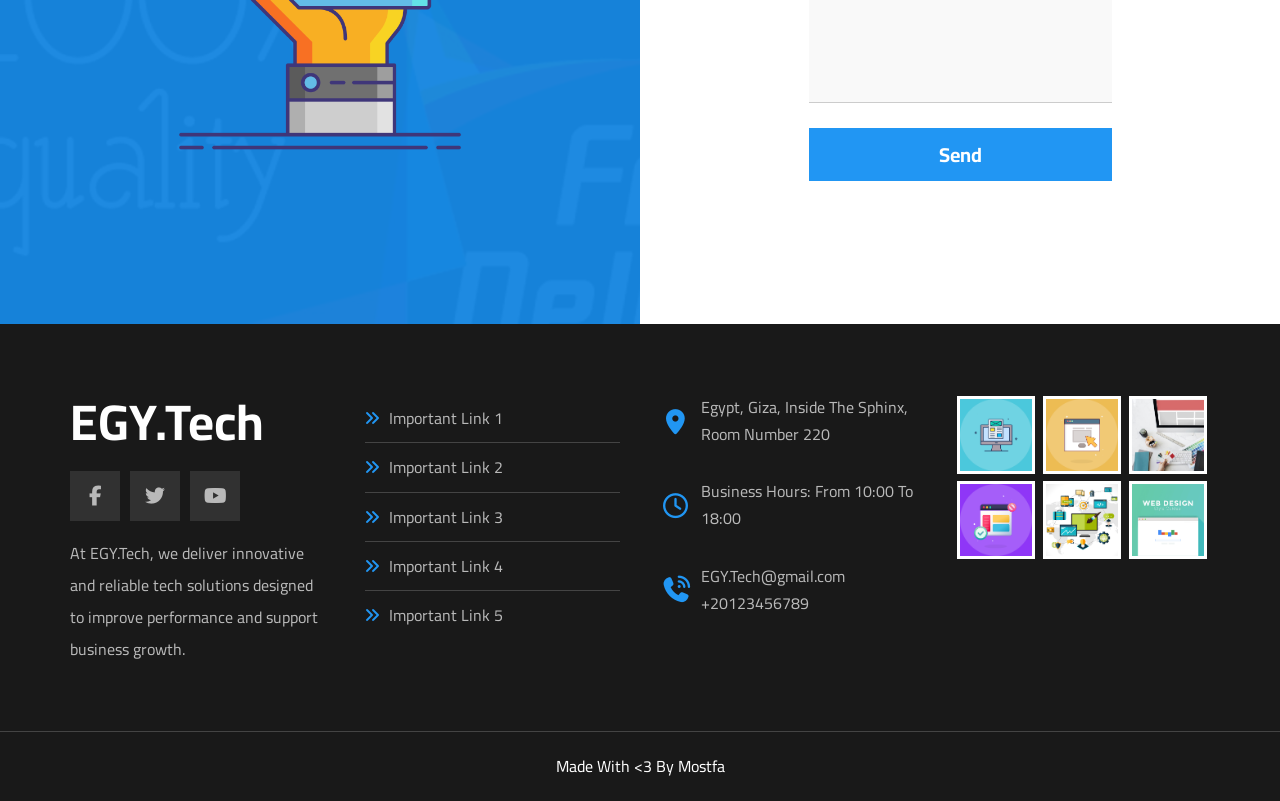
<file: contact.html>
<!DOCTYPE html>
<html lang="en">

<head>
    <meta charset="UTF-8">
    <meta name="viewport" content="width=device-width, initial-scale=1.0">
    <meta name="description"
        content="Contact EGY.Tech for inquiries, support, or collaboration. We are here to help you.">
    <meta name="keywords" content="contact, email, phone, support, help, business contact">
    <meta name="author" content="Mostfa Ahmed Doka">
    <meta property="og:title" content="Contact EGY.Tech">
    <meta property="og:description" content="Get in touch with us for any inquiries or support.">
    <meta property="og:type" content="website">
    <title>content - EGY.Tech</title>
    <link rel="stylesheet" href="./CSS/all.min.css">
    <link rel="stylesheet" href="./CSS/norm.css">
    <link rel="stylesheet" href="./CSS/style.css">
    <link rel="preconnect" href="https://fonts.googleapis.com">
    <link rel="preconnect" href="https://fonts.gstatic.com" crossorigin>
    <link
        href="https://fonts.googleapis.com/css2?family=Cairo:wght@200.1000&family=Open+Sans:ital,wght@0,300.800;1,300.800&display=swap"
        rel="stylesheet">
</head>

<body>
    <!-- start header -->
    <div class="header" id="header">
        <div class="container">
            <a href="#" class="logo">EGY.Tech</a>
            <ul class="main-nav">
                <li><a href="index.html">Home</a></li>
                <li><a href="about.html">About</a></li>
                <li><a href="services.html">services</a></li>
                <li><a href="contact.html">contact</a></li>
                <li class="active">
                    <a href="#">Other-Links</a>
                    <div class="mega-menu">
                        <div class="image">
                            <img src="./images/megamenu.png" alt="">
                        </div>
                        <ul class="links">
                            <li>
                                <a href="#events"><i class="far fa-calendar-alt fa-fw"></i> Events</a>
                            </li>

                        </ul>
                        <ul class="links">
                            <li>
                                <a href="#discount"><i class="fas fa-percent fa-fw"></i> Request A Discount</a>
                            </li>
                        </ul>
                    </div>
                </li>
                <div class="login"><a href="login.html">Login</a></div>
            </ul>
        </div>
    </div>
    <!-- end header -->
    <!-- start events -->
    <div class="events" id="events">
        <div class="dots dots-up"></div>
        <div class="dots dots-down"></div>
        <h2 class="main-title">Latest Events</h2>
        <div class="container">
            <img decoding="async" src="./images/events.png" alt="" />
            <div class="info">
                <div class="time">
                    <div class="unit">
                        <span class="days"></span>
                        <span>Days</span>
                    </div>
                    <div class="unit">
                        <span class="hours"></span>
                        <span>Hours</span>
                    </div>
                    <div class="unit">
                        <span class="minutes"></span>
                        <span>Minutes</span>
                    </div>
                    <div class="unit">
                        <span class="seconds"></span>
                        <span>Seconds</span>
                    </div>
                </div>
                <h2 class="title">Tech Masters Event 2026</h2>
                <p class="description">
                    Join us at the Tech Masters Event to explore the latest innovations in technology, connect with
                    industry experts, and gain valuable insights to boost your future.
                </p>
            </div>
            <div class="subscribe">
                <form action="">
                    <input type="email" placeholder="Enter Your Email" />
                    <input type="submit" value="Subscribe" />
                </form>
            </div>
        </div>
    </div>
    <!-- end events -->
    <!-- Start Discount -->
    <div class="discount" id="discount">
        <div class="image">
            <div class="content">
                <h2>Special Discount Offer</h2>
                <p>
                    We are offering a special discount for a limited time to help you access our premium services at an
                    affordable price. Whether you are starting a new project or improving an existing one, our solutions
                    are designed to deliver quality and efficiency. Our experienced team works closely with you to
                    achieve the best results and ensure your satisfaction. Take this chance to benefit from our
                    expertise and move your business forward.
                </p>
                <img decoding="async" src="./images/discount.png" alt="" />
            </div>
        </div>
        <div class="form">
            <div class="content">
                <h2>Request A Discount</h2>
                <form action="contact.php" method="POST">
                    <input class="input" type="text" placeholder="Your Name" name="name" required />
                    <input class="input" type="email" placeholder="Your Email" name="email" required />
                    <input class="input" type="text" placeholder="Your Phone" name="mobile" required />
                    <textarea class="input" placeholder="Tell Us About Your Needs" name="message" required></textarea>
                    <input type="submit" value="Send" />
                </form>
            </div>
        </div>
    </div>
    <!-- End Discount -->
    <!-- start footer -->
    <div class="footer">
        <div class="container">
            <div class="box">
                <h3>EGY.Tech</h3>
                <ul class="social">
                    <li>
                        <a href="#" class="facebook">
                            <i class="fab fa-facebook-f"></i>
                        </a>
                    </li>
                    <li>
                        <a href="#" class="twitter">
                            <i class="fab fa-twitter"></i>
                        </a>
                    </li>
                    <li>
                        <a href="#" class="youtube">
                            <i class="fab fa-youtube"></i>
                        </a>
                    </li>
                </ul>
                <p class="text">
                    At EGY.Tech, we deliver innovative and reliable tech solutions designed to improve performance and
                    support business growth.
                </p>
            </div>
            <div class="box">
                <ul class="links">
                    <li><a href="#">Important Link 1</a></li>
                    <li><a href="#">Important Link 2</a></li>
                    <li><a href="#">Important Link 3</a></li>
                    <li><a href="#">Important Link 4</a></li>
                    <li><a href="#">Important Link 5</a></li>
                </ul>
            </div>
            <div class="box">
                <div class="line">
                    <i class="fas fa-map-marker-alt fa-fw"></i>
                    <div class="info">Egypt, Giza, Inside The Sphinx, Room Number 220</div>
                </div>
                <div class="line">
                    <i class="far fa-clock fa-fw"></i>
                    <div class="info">Business Hours: From 10:00 To 18:00</div>
                </div>
                <div class="line">
                    <i class="fas fa-phone-volume fa-fw"></i>
                    <div class="info">
                        <span><a href="mailto: EGY.Tech@gmail.com">EGY.Tech@gmail.com</a></span>
                        <span><a href="tel: +20123456789">+20123456789</a></span>
                    </div>
                </div>
            </div>
            <div class="box footer-gallery">
                <img decoding="async" src="./images/gallery-01.png" alt="" />
                <img decoding="async" src="./images/gallery-02.png" alt="" />
                <img decoding="async" src="./images/gallery-03.jpg" alt="" />
                <img decoding="async" src="./images/gallery-04.png" alt="" />
                <img decoding="async" src="./images/gallery-05.jpg" alt="" />
                <img decoding="async" src="./images/gallery-06.png" alt="" />
            </div>
        </div>
        <p class="copyright">Made With &lt;3 By Mostfa</p>
    </div>
    <!-- End Footer -->
    <script src="main.js"></script>
</body>

</html>
</file>
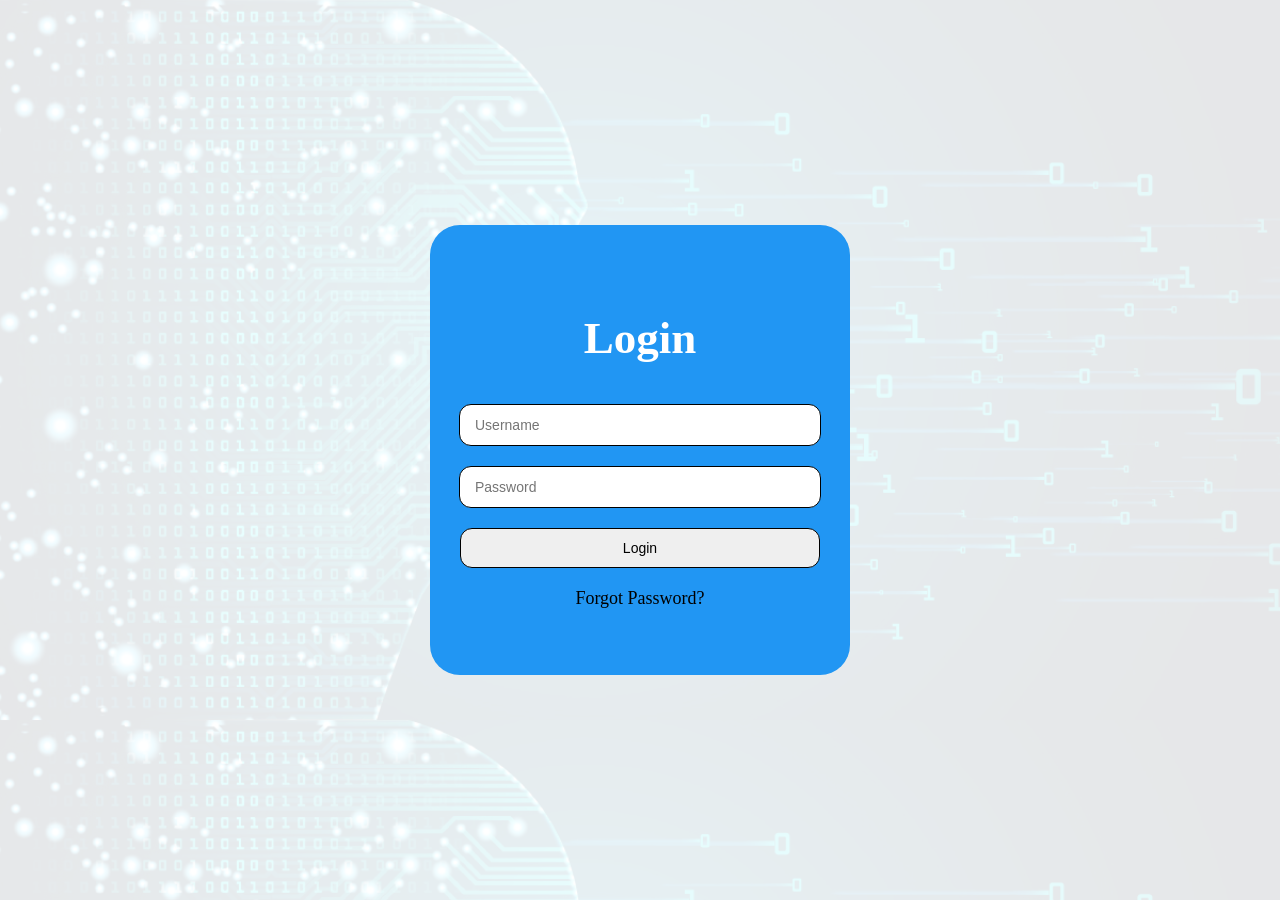
<file: login.html>
<!DOCTYPE html>
<html lang="en">

<head>
    <meta charset="UTF-8">
    <meta name="viewport" content="width=device-width, initial-scale=1.0">
    <link rel="stylesheet" href="./CSS/login.css">
    <title>login - EGY.Tech</title>
</head>

<body>
    <div>
        <h1>Login</h1>
        <form action="login.php" method="POST">
            <input type="text" name="username" placeholder="Username" required>
            <input type="password" name="password" placeholder="Password" required>
            <button type="submit">Login</button>
            <span>Forgot Password?</span>
        </form>
    </div>
</body>

</html>
</file>
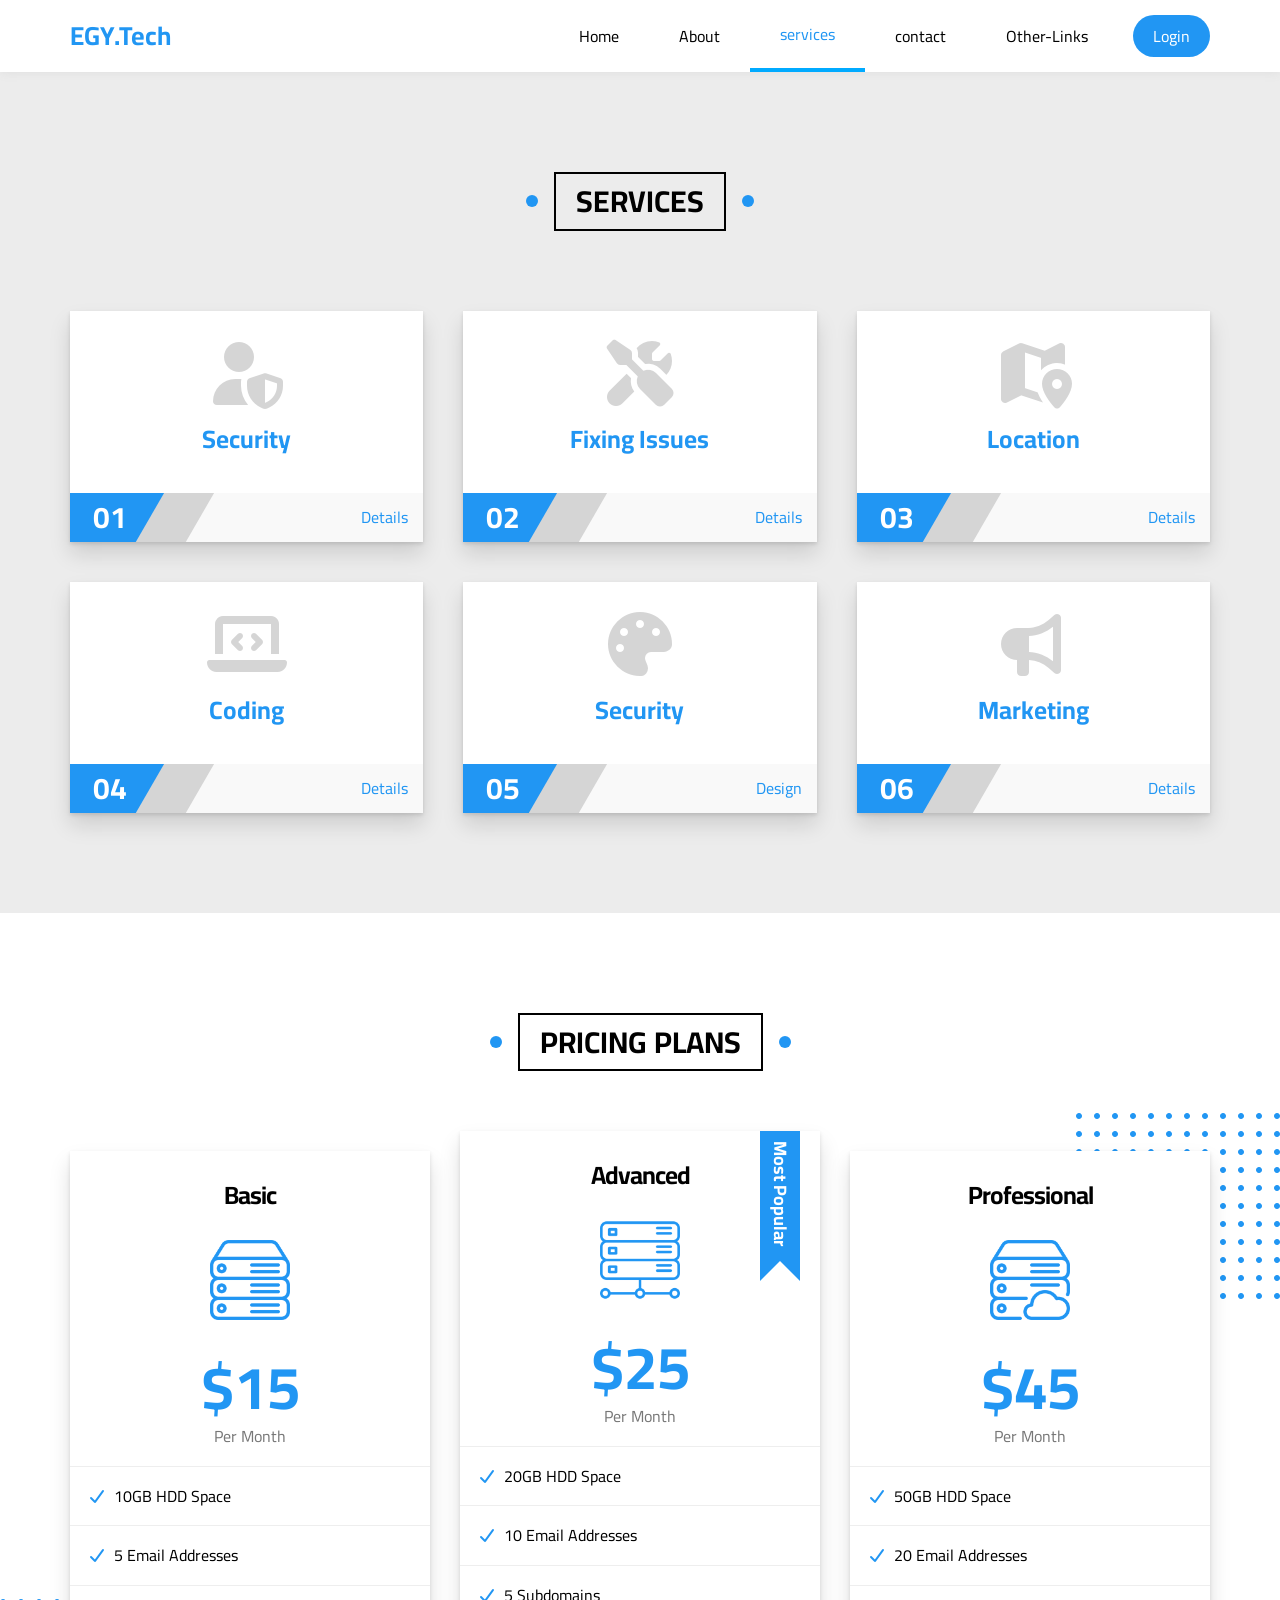
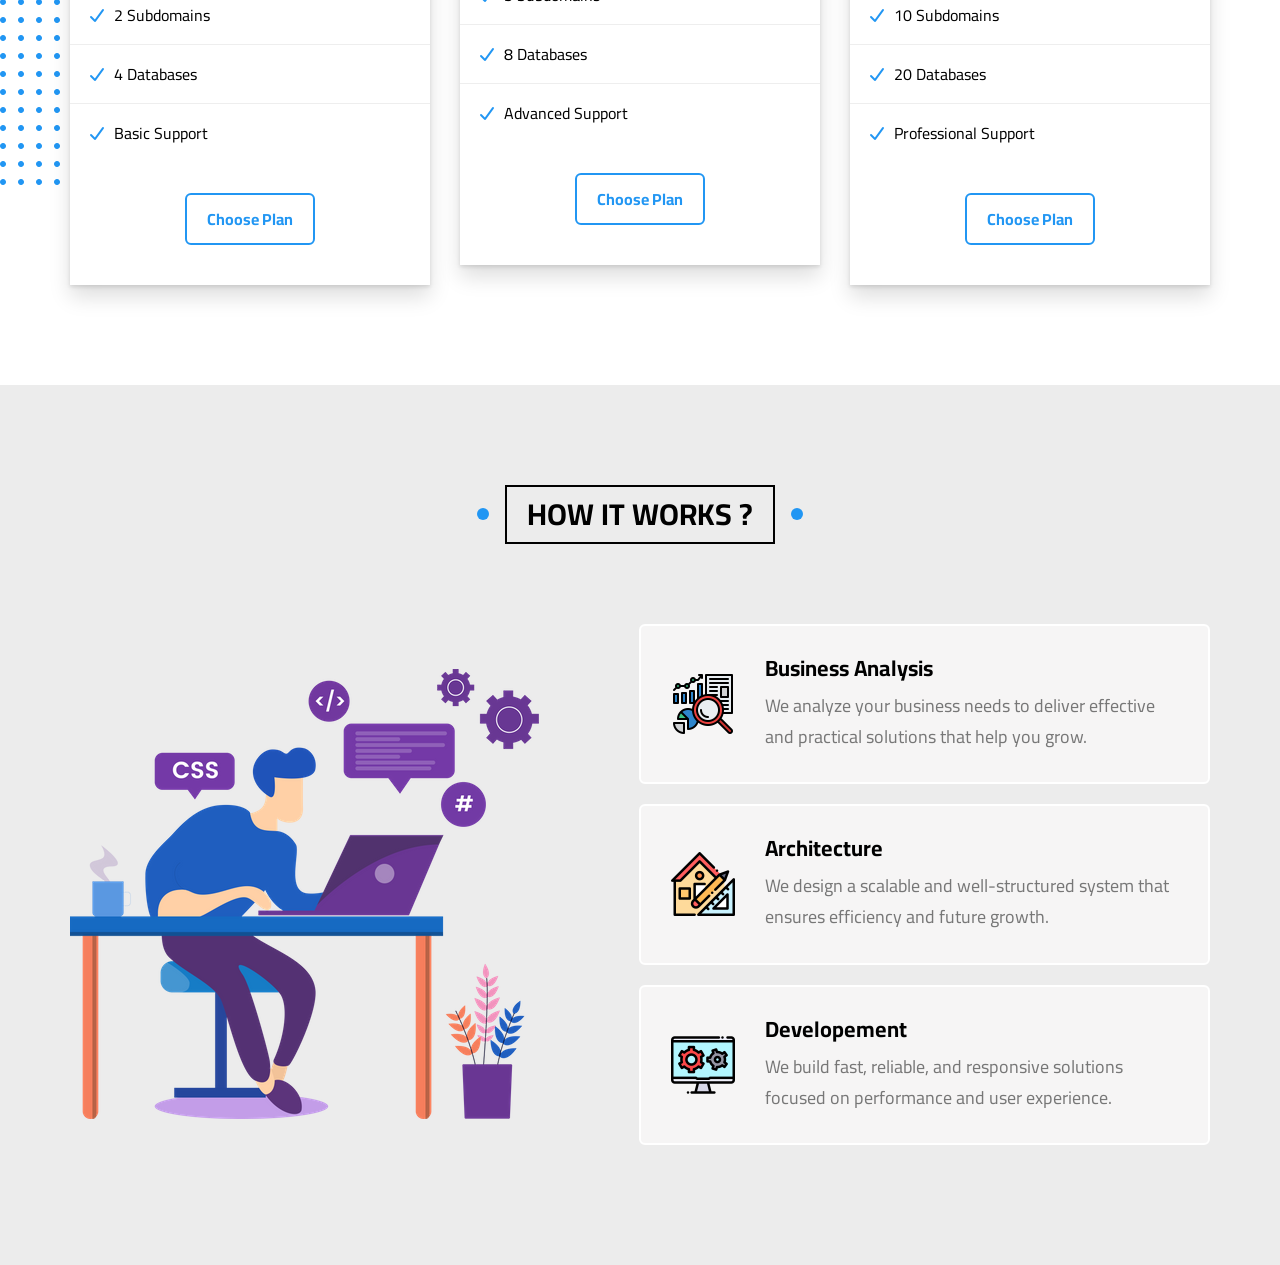
<file: services.html>
<!DOCTYPE html>
<html lang="en">

<head>
    <meta charset="UTF-8">
    <meta name="viewport" content="width=device-width, initial-scale=1.0">
    <meta name="description"
        content="Explore the services offered by EGY.Tech including high-quality solutions and professional support.">
    <meta name="keywords" content="services, products, solutions, pricing, offers, business services">
    <meta name="author" content="Mostfa Ahmed Doka">
    <meta property="og:title" content="Our Services - EGY.Tech">
    <meta property="og:description" content="Professional services and solutions tailored for you.">
    <meta property="og:type" content="website">
    <title>services - EGY.Tech</title>
    <link rel="stylesheet" href="./CSS/all.min.css">
    <link rel="stylesheet" href="./CSS/norm.css">
    <link rel="stylesheet" href="./CSS/style.css">
    <link rel="preconnect" href="https://fonts.googleapis.com">
    <link rel="preconnect" href="https://fonts.gstatic.com" crossorigin>
    <link
        href="https://fonts.googleapis.com/css2?family=Cairo:wght@200.1000&family=Open+Sans:ital,wght@0,300.800;1,300.800&display=swap"
        rel="stylesheet">
</head>

<body>
    <!-- start header -->
    <div class="header" id="header">
        <div class="container">
            <a href="#" class="logo">EGY.Tech</a>
            <ul class="main-nav">
                <li><a href="index.html">Home</a></li>
                <li><a href="about.html">About</a></li>
                <li><a href="services.html">services</a></li>
                <li><a href="contact.html">contact</a></li>
                <li class="active">
                    <a href="#">Other-Links</a>
                    <div class="mega-menu">
                        <div class="image">
                            <img src="./images/megamenu.png" alt="">
                        </div>
                        <ul class="links">
                            <li>
                                <a href="#services"><i class="far fa-building fa-fw"></i> Services</a>
                            </li>
                            <li>
                                <a href="#pricing"><i class="fas fa-server fa-fw"></i> Pricing Plans</a>
                            </li>
                        </ul>
                        <ul class="links">
                            <li>
                                <a href="#work-steps"><i class="far fa-clipboard fa-fw"></i> How It Works</a>
                            </li>
                        </ul>
                    </div>
                </li>
                <div class="login"><a href="login.html">Login</a></div>
            </ul>
        </div>
    </div>
    <!-- end header -->
    <!-- start Services -->
    <div class="services" id="services">
        <h2 class="main-title">Services</h2>
        <div class="container">
            <div class="box">
                <i class="fas fa-user-shield fa-4x"></i>
                <h3>Security</h3>
                <div class="info">
                    <a href="#">Details</a>
                </div>
            </div>
            <div class="box">
                <i class="fas fa-tools fa-4x"></i>
                <h3>Fixing Issues</h3>
                <div class="info">
                    <a href="#">Details</a>
                </div>
            </div>
            <div class="box">
                <i class="fas fa-map-marked-alt fa-4x"></i>
                <h3>Location</h3>
                <div class="info">
                    <a href="#">Details</a>
                </div>
            </div>
            <div class="box">
                <i class="fas fa-laptop-code fa-4x"></i>
                <h3>Coding</h3>
                <div class="info">
                    <a href="#">Details</a>
                </div>
            </div>
            <div class="box">
                <i class="fas fa-palette fa-4x"></i>
                <h3>Security</h3>
                <div class="info">
                    <a href="#">Design</a>
                </div>
            </div>
            <div class="box">
                <i class="fas fa-bullhorn fa-4x"></i>
                <h3>Marketing</h3>
                <div class="info">
                    <a href="#">Details</a>
                </div>
            </div>
        </div>
    </div>
    <!-- end Services -->
    <!-- start pricing -->
    <div class="pricing" id="pricing">
        <div class="dots dots-up"></div>
        <div class="dots dots-down"></div>
        <h2 class="main-title">Pricing Plans</h2>
        <div class="container">
            <div class="box">
                <div class="title">Basic</div>
                <img decoding="async" src="./images/hosting-basic.png" alt="" />
                <div class="price">
                    <span class="amount">$15</span>
                    <span class="time">Per Month</span>
                </div>
                <ul>
                    <li>10GB HDD Space</li>
                    <li>5 Email Addresses</li>
                    <li>2 Subdomains</li>
                    <li>4 Databases</li>
                    <li>Basic Support</li>
                </ul>
                <a href="#">Choose Plan</a>
            </div>
            <div class="box popular">
                <div class="label">Most Popular</div>
                <div class="title">Advanced</div>
                <img decoding="async" src="./images/hosting-advanced.png" alt="" />
                <div class="price">
                    <span class="amount">$25</span>
                    <span class="time">Per Month</span>
                </div>
                <ul>
                    <li>20GB HDD Space</li>
                    <li>10 Email Addresses</li>
                    <li>5 Subdomains</li>
                    <li>8 Databases</li>
                    <li>Advanced Support</li>
                </ul>
                <a href="#">Choose Plan</a>
            </div>
            <div class="box">
                <div class="title">Professional</div>
                <img decoding="async" src="./images/hosting-professional.png" alt="" />
                <div class="price">
                    <span class="amount">$45</span>
                    <span class="time">Per Month</span>
                </div>
                <ul>
                    <li>50GB HDD Space</li>
                    <li>20 Email Addresses</li>
                    <li>10 Subdomains</li>
                    <li>20 Databases</li>
                    <li>Professional Support</li>
                </ul>
                <a href="#">Choose Plan</a>
            </div>
        </div>
    </div>
    <!-- end pricing -->
    <!-- start How It Works ? -->
    <div class="work-steps" id="work-steps">
        <h2 class="main-title">How It Works ?</h2>
        <div class="container">
            <img src="./images/work-steps.png" alt="">
            <div class="boxs">
                <div class="box">
                    <img src="./images/work-steps-1.png" alt="">
                    <div class="text">
                        <h3>Business Analysis</h3>
                        <p>
                            We analyze your business needs to deliver effective and practical solutions that help you
                            grow.
                        </p>
                    </div>
                </div>
                <div class="box">
                    <img src="./images/work-steps-2.png" alt="">
                    <div class="text">
                        <h3>Architecture</h3>
                        <p>
                            We design a scalable and well-structured system that ensures efficiency and future growth.
                        </p>
                    </div>
                </div>
                <div class="box">
                    <img src="./images/work-steps-3.png" alt="">
                    <div class="text">
                        <h3>Developement</h3>
                        <p>
                            We build fast, reliable, and responsive solutions focused on performance and user
                            experience.
                        </p>
                    </div>
                </div>
            </div>
        </div>
    </div>
    <!-- end How It Works ? -->
    <script src="main.js"></script>
</body>

</html>
</file>
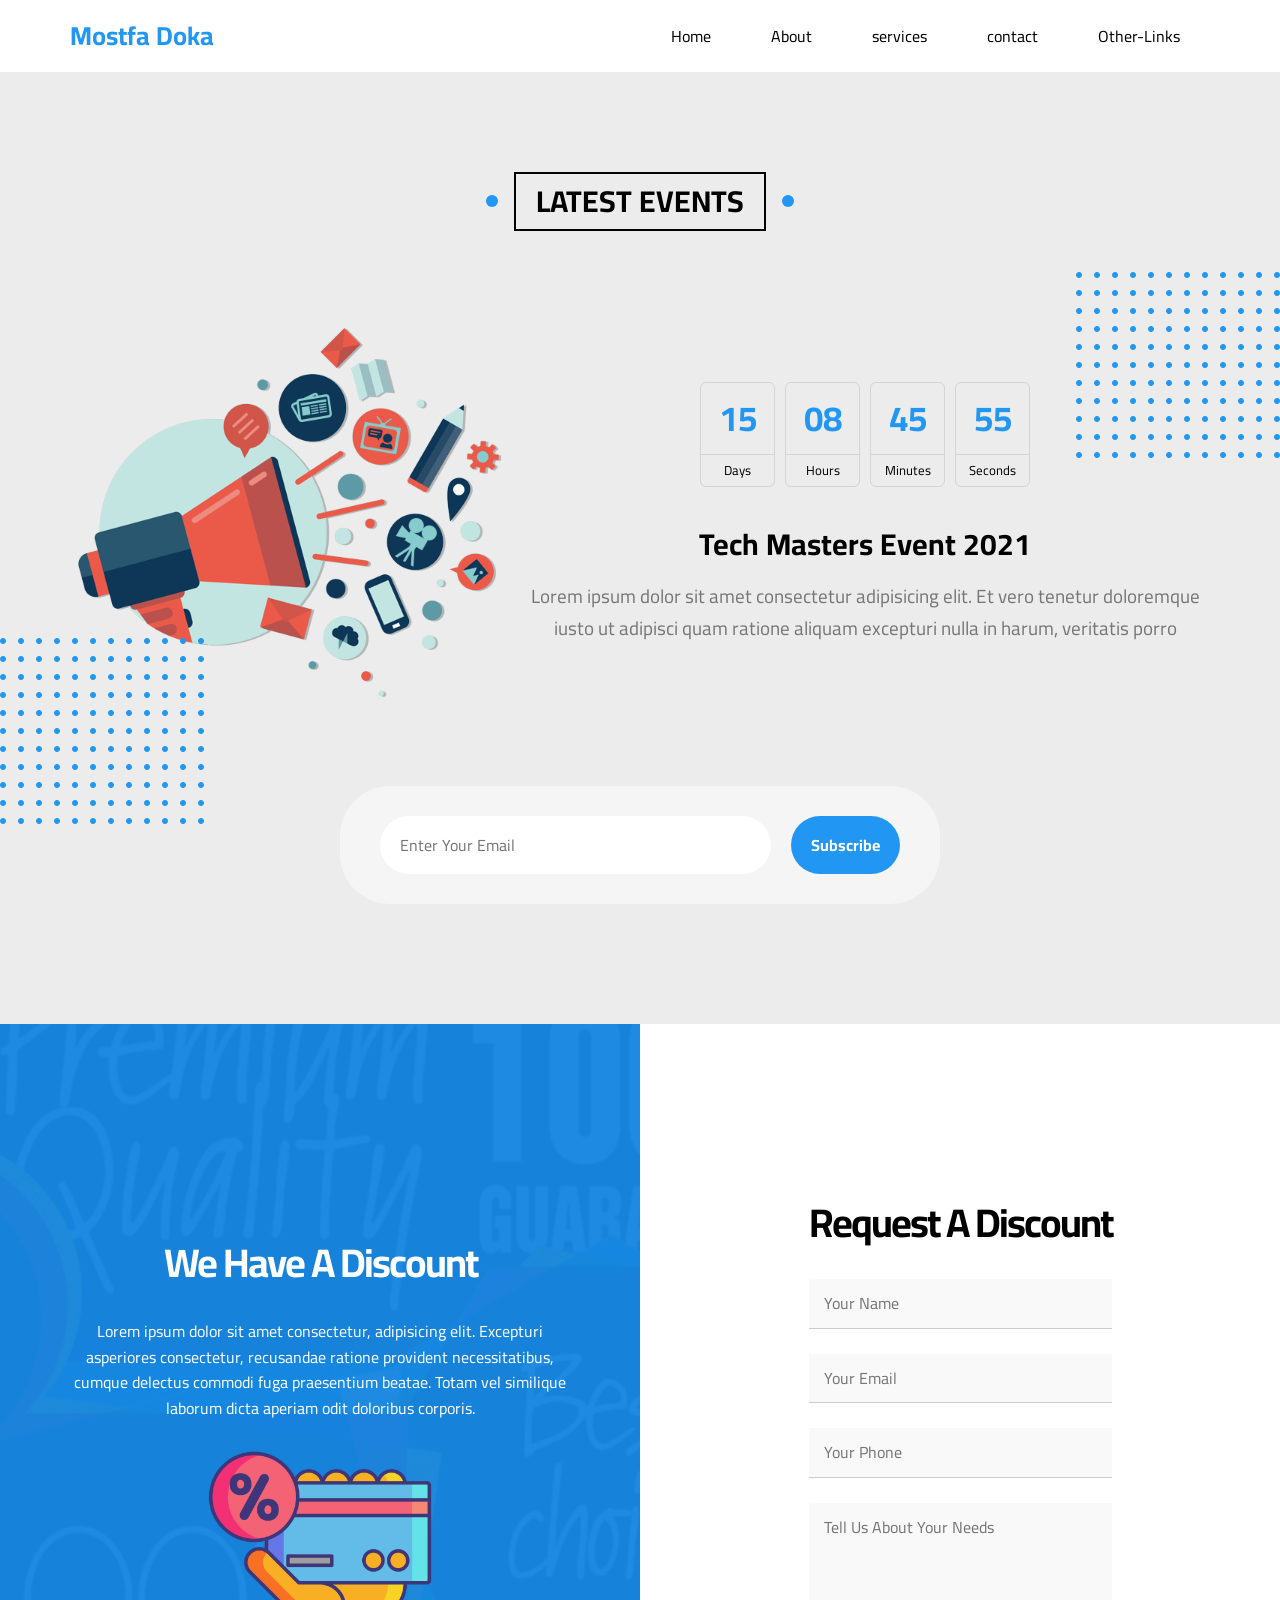
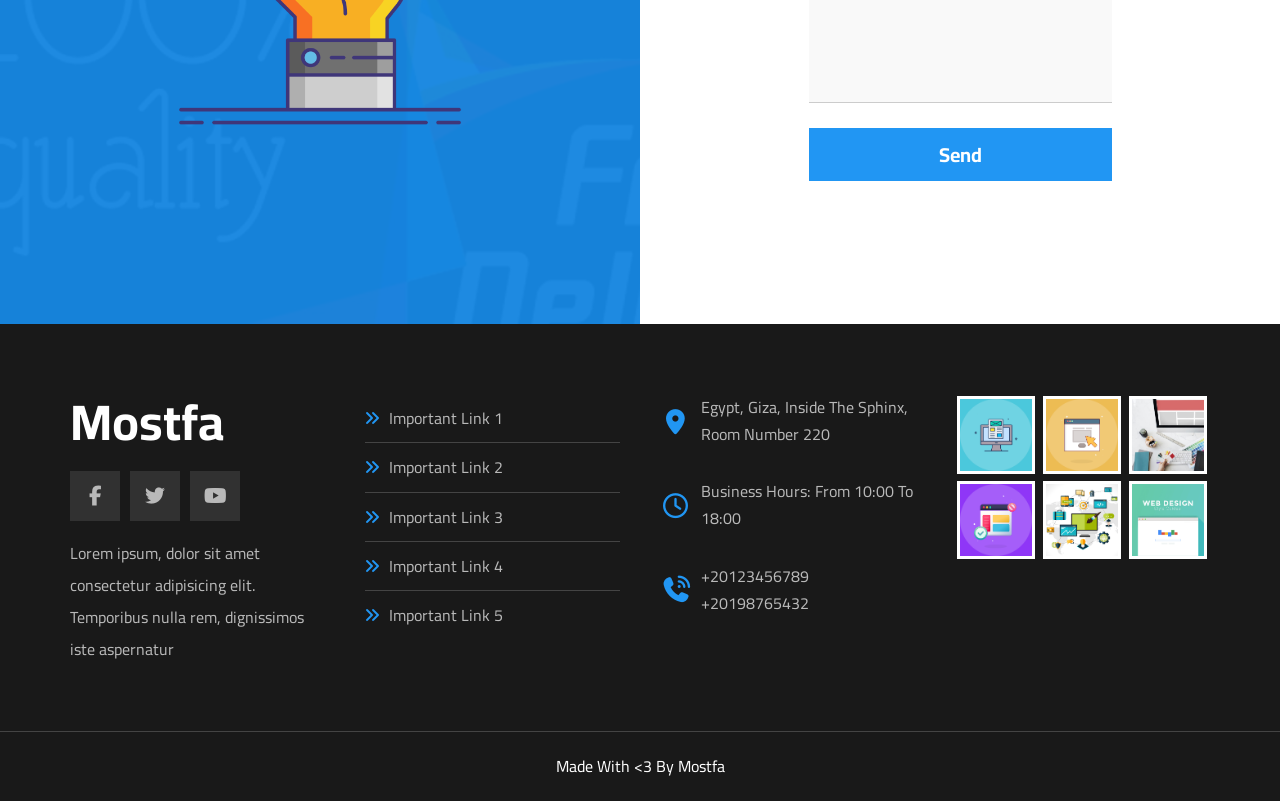
<file: HTML/contact.html>
<!DOCTYPE html>
<html lang="en">

<head>
    <meta charset="UTF-8">
    <meta name="viewport" content="width=device-width, initial-scale=1.0">
    <title>content</title>
    <link rel="stylesheet" href="../CSS/all.min.css">
    <link rel="stylesheet" href="../CSS/norm.css">
    <link rel="stylesheet" href="../CSS/Mostfa Doka.css">
    <link rel="preconnect" href="https://fonts.googleapis.com">
    <link rel="preconnect" href="https://fonts.gstatic.com" crossorigin>
    <link
        href="https://fonts.googleapis.com/css2?family=Cairo:wght@200..1000&family=Open+Sans:ital,wght@0,300..800;1,300..800&display=swap"
        rel="stylesheet">
</head>

<body>
    <!-- start header -->
    <div class="header" id="header">
        <div class="container">
            <a href="#" class="logo">Mostfa Doka</a>
            <ul class="main-nav">
                <li><a href="index.html">Home</a></li>
                <li><a href="about.html">About</a></li>
                <li><a href="services.html">services</a></li>
                <li><a href="contact.html">contact</a></li>
                <li class="active">
                    <a href="#">Other-Links</a>
                    <div class="mega-menu">
                        <div class="image">
                            <img src="../images/megamenu.png" alt="">
                        </div>
                        <ul class="links">
                            <li>
                                <a href="#events"><i class="far fa-calendar-alt fa-fw"></i> Events</a>
                            </li>

                        </ul>
                        <ul class="links">
                            <li>
                                <a href="#discount"><i class="fas fa-percent fa-fw"></i> Request A Discount</a>
                            </li>
                        </ul>
                    </div>
                </li>
            </ul>
        </div>
    </div>
    <!-- end header -->
    <!-- start events -->
    <div class="events" id="events">
        <div class="dots dots-up"></div>
        <div class="dots dots-down"></div>
        <h2 class="main-title">Latest Events</h2>
        <div class="container">
            <img decoding="async" src="../images/events.png" alt="" />
            <div class="info">
                <div class="time">
                    <div class="unit">
                        <span>15</span>
                        <span>Days</span>
                    </div>
                    <div class="unit">
                        <span>08</span>
                        <span>Hours</span>
                    </div>
                    <div class="unit">
                        <span>45</span>
                        <span>Minutes</span>
                    </div>
                    <div class="unit">
                        <span>55</span>
                        <span>Seconds</span>
                    </div>
                </div>
                <h2 class="title">Tech Masters Event 2021</h2>
                <p class="description">
                    Lorem ipsum dolor sit amet consectetur adipisicing elit. Et vero tenetur doloremque iusto ut
                    adipisci quam
                    ratione aliquam excepturi nulla in harum, veritatis porro
                </p>
            </div>
            <div class="subscribe">
                <form action="">
                    <input type="email" placeholder="Enter Your Email" />
                    <input type="submit" value="Subscribe" />
                </form>
            </div>
        </div>
    </div>
    <!-- end events -->
    <!-- Start Discount -->
    <div class="discount" id="discount">
        <div class="image">
            <div class="content">
                <h2>We Have A Discount</h2>
                <p>
                    Lorem ipsum dolor sit amet consectetur, adipisicing elit. Excepturi asperiores consectetur,
                    recusandae
                    ratione provident necessitatibus, cumque delectus commodi fuga praesentium beatae. Totam vel
                    similique
                    laborum dicta aperiam odit doloribus corporis.
                </p>
                <img decoding="async" src="../images/discount.png" alt="" />
            </div>
        </div>
        <div class="form">
            <div class="content">
                <h2>Request A Discount</h2>
                <form action="">
                    <input class="input" type="text" placeholder="Your Name" name="name" />
                    <input class="input" type="email" placeholder="Your Email" name="email" />
                    <input class="input" type="text" placeholder="Your Phone" name="mobile" />
                    <textarea class="input" placeholder="Tell Us About Your Needs" name="message"></textarea>
                    <input type="submit" value="Send" />
                </form>
            </div>
        </div>
    </div>
    <!-- End Discount -->
    <!-- start footer -->
    <div class="footer">
        <div class="container">
            <div class="box">
                <h3>Mostfa</h3>
                <ul class="social">
                    <li>
                        <a href="#" class="facebook">
                            <i class="fab fa-facebook-f"></i>
                        </a>
                    </li>
                    <li>
                        <a href="#" class="twitter">
                            <i class="fab fa-twitter"></i>
                        </a>
                    </li>
                    <li>
                        <a href="#" class="youtube">
                            <i class="fab fa-youtube"></i>
                        </a>
                    </li>
                </ul>
                <p class="text">
                    Lorem ipsum, dolor sit amet consectetur adipisicing elit. Temporibus nulla rem, dignissimos iste
                    aspernatur
                </p>
            </div>
            <div class="box">
                <ul class="links">
                    <li><a href="#">Important Link 1</a></li>
                    <li><a href="#">Important Link 2</a></li>
                    <li><a href="#">Important Link 3</a></li>
                    <li><a href="#">Important Link 4</a></li>
                    <li><a href="#">Important Link 5</a></li>
                </ul>
            </div>
            <div class="box">
                <div class="line">
                    <i class="fas fa-map-marker-alt fa-fw"></i>
                    <div class="info">Egypt, Giza, Inside The Sphinx, Room Number 220</div>
                </div>
                <div class="line">
                    <i class="far fa-clock fa-fw"></i>
                    <div class="info">Business Hours: From 10:00 To 18:00</div>
                </div>
                <div class="line">
                    <i class="fas fa-phone-volume fa-fw"></i>
                    <div class="info">
                        <span>+20123456789</span>
                        <span>+20198765432</span>
                    </div>
                </div>
            </div>
            <div class="box footer-gallery">
                <img decoding="async" src="../images/gallery-01.png" alt="" />
                <img decoding="async" src="../images/gallery-02.png" alt="" />
                <img decoding="async" src="../images/gallery-03.jpg" alt="" />
                <img decoding="async" src="../images/gallery-04.png" alt="" />
                <img decoding="async" src="../images/gallery-05.jpg" alt="" />
                <img decoding="async" src="../images/gallery-06.png" alt="" />
            </div>
        </div>
        <p class="copyright">Made With &lt;3 By Mostfa</p>
    </div>
    <!-- End Footer -->
</body>

</html>
</file>
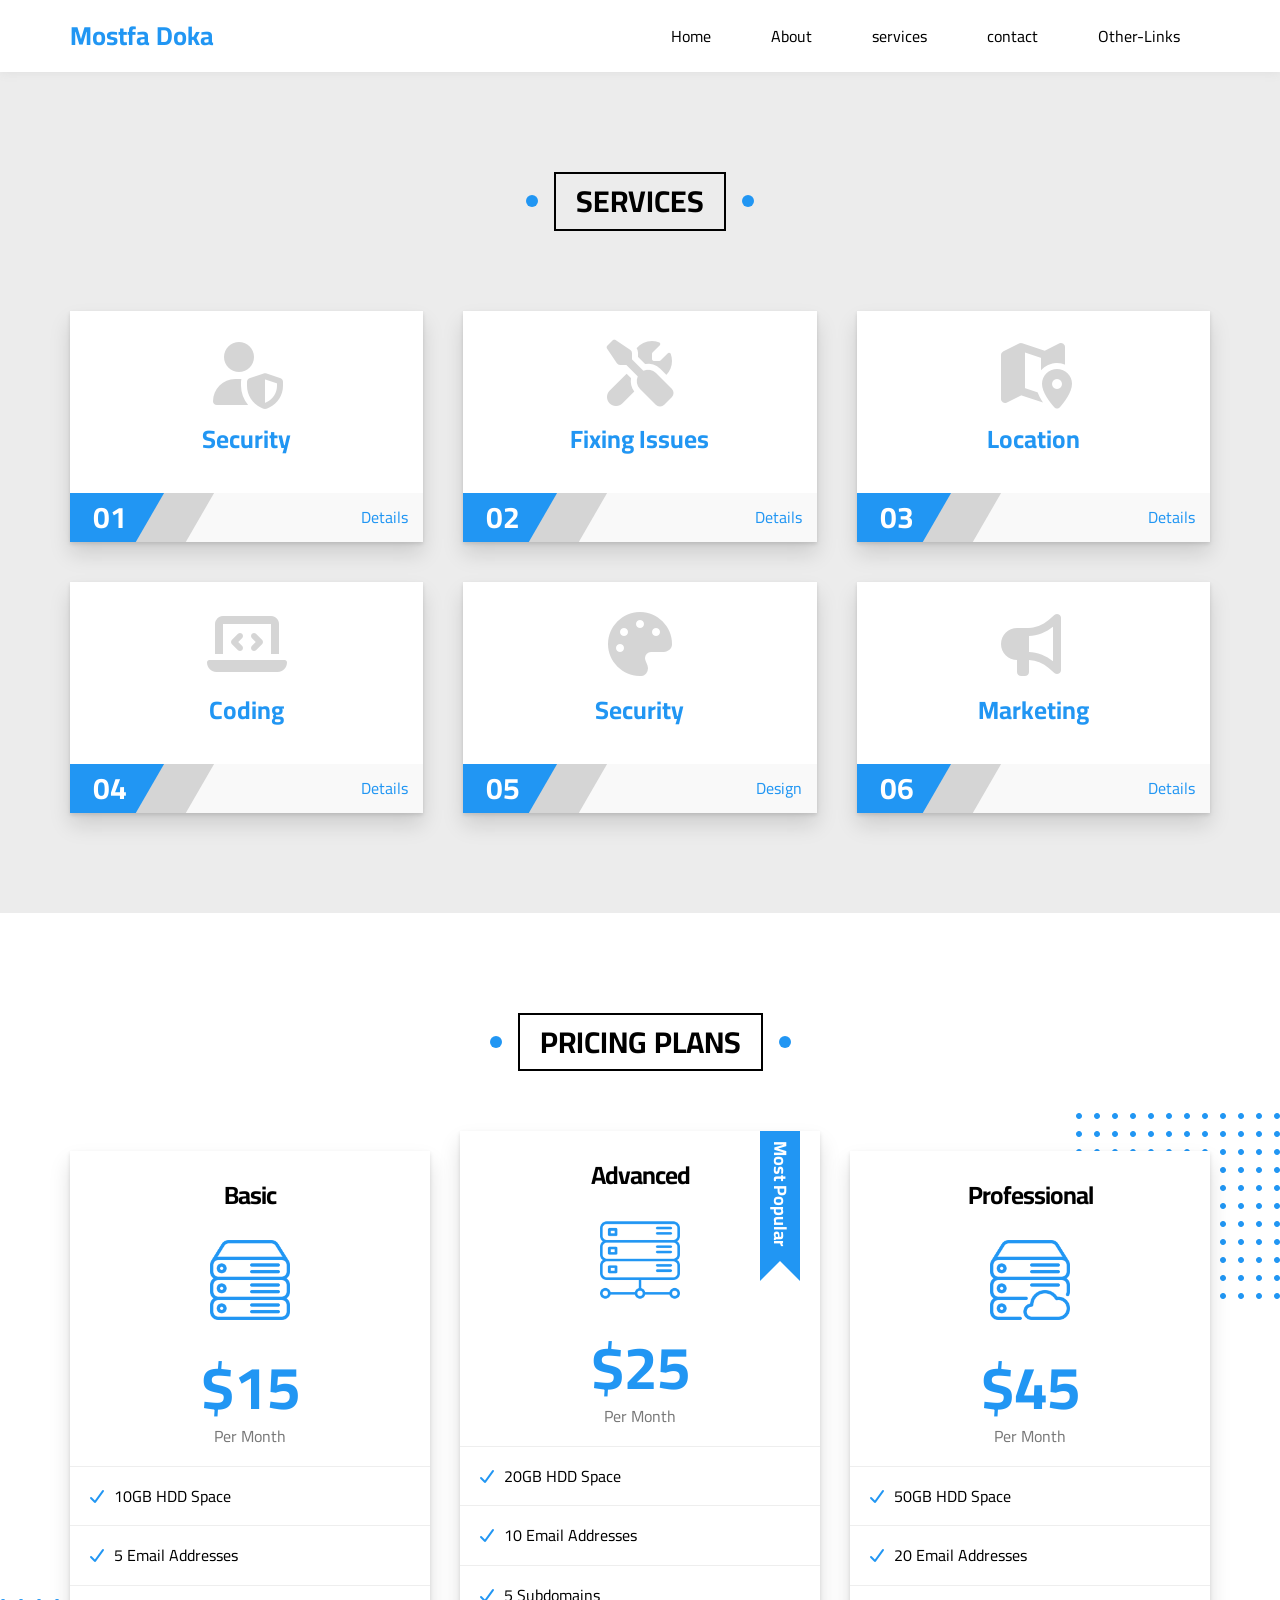
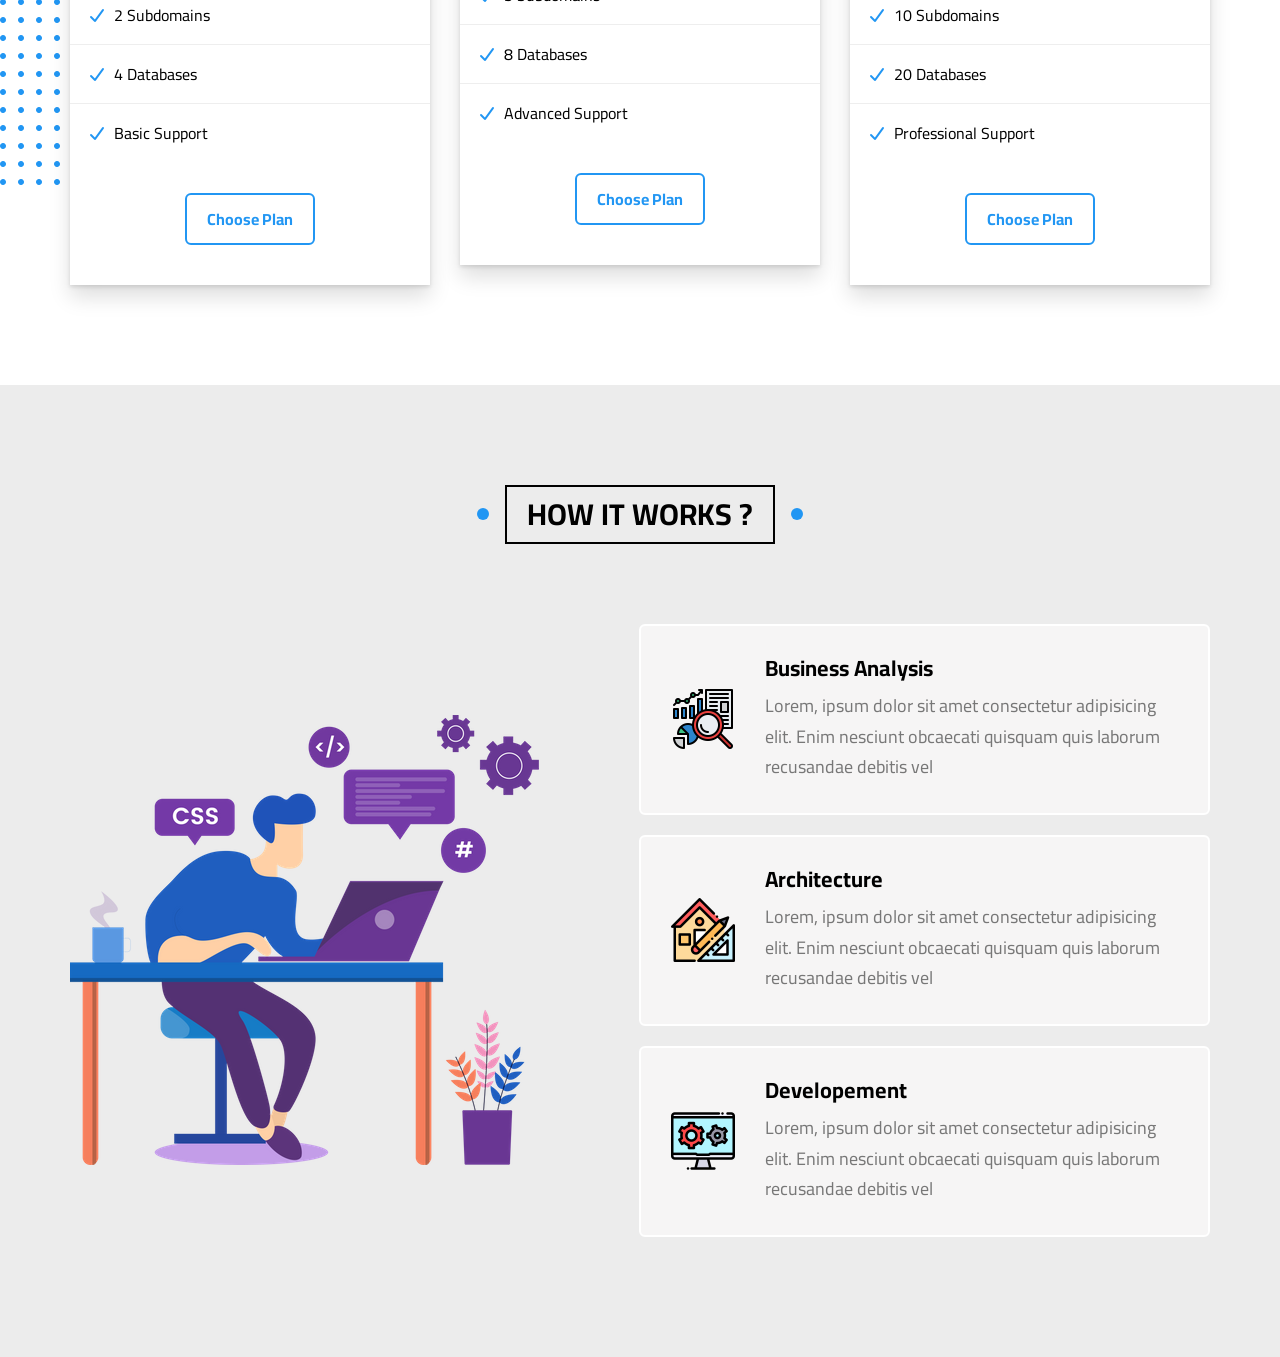
<file: HTML/services.html>
<!DOCTYPE html>
<html lang="en">

<head>
    <meta charset="UTF-8">
    <meta name="viewport" content="width=device-width, initial-scale=1.0">
    <title>services</title>
    <link rel="stylesheet" href="../CSS/all.min.css">
    <link rel="stylesheet" href="../CSS/norm.css">
    <link rel="stylesheet" href="../CSS/Mostfa Doka.css">
    <link rel="preconnect" href="https://fonts.googleapis.com">
    <link rel="preconnect" href="https://fonts.gstatic.com" crossorigin>
    <link
        href="https://fonts.googleapis.com/css2?family=Cairo:wght@200..1000&family=Open+Sans:ital,wght@0,300..800;1,300..800&display=swap"
        rel="stylesheet">
</head>

<body>
    <!-- start header -->
    <div class="header" id="header">
        <div class="container">
            <a href="#" class="logo">Mostfa Doka</a>
            <ul class="main-nav">
                <li><a href="index.html">Home</a></li>
                <li><a href="about.html">About</a></li>
                <li><a href="services.html">services</a></li>
                <li><a href="contact.html">contact</a></li>
                <li class="active">
                    <a href="#">Other-Links</a>
                    <div class="mega-menu">
                        <div class="image">
                            <img src="../images/megamenu.png" alt="">
                        </div>
                        <ul class="links">
                            <li>
                                <a href="#services"><i class="far fa-building fa-fw"></i> Services</a>
                            </li>
                            <li>
                                <a href="#pricing"><i class="fas fa-server fa-fw"></i> Pricing Plans</a>
                            </li>
                        </ul>
                        <ul class="links">
                            <li>
                                <a href="#work-steps"><i class="far fa-clipboard fa-fw"></i> How It Works</a>
                            </li>
                        </ul>
                    </div>
                </li>
            </ul>
        </div>
    </div>
    <!-- end header -->
    <!-- start Services -->
    <div class="services" id="services">
        <h2 class="main-title">Services</h2>
        <div class="container">
            <div class="box">
                <i class="fas fa-user-shield fa-4x"></i>
                <h3>Security</h3>
                <div class="info">
                    <a href="#">Details</a>
                </div>
            </div>
            <div class="box">
                <i class="fas fa-tools fa-4x"></i>
                <h3>Fixing Issues</h3>
                <div class="info">
                    <a href="#">Details</a>
                </div>
            </div>
            <div class="box">
                <i class="fas fa-map-marked-alt fa-4x"></i>
                <h3>Location</h3>
                <div class="info">
                    <a href="#">Details</a>
                </div>
            </div>
            <div class="box">
                <i class="fas fa-laptop-code fa-4x"></i>
                <h3>Coding</h3>
                <div class="info">
                    <a href="#">Details</a>
                </div>
            </div>
            <div class="box">
                <i class="fas fa-palette fa-4x"></i>
                <h3>Security</h3>
                <div class="info">
                    <a href="#">Design</a>
                </div>
            </div>
            <div class="box">
                <i class="fas fa-bullhorn fa-4x"></i>
                <h3>Marketing</h3>
                <div class="info">
                    <a href="#">Details</a>
                </div>
            </div>
        </div>
    </div>
    <!-- end Services -->
    <!-- start pricing -->
    <div class="pricing" id="pricing">
        <div class="dots dots-up"></div>
        <div class="dots dots-down"></div>
        <h2 class="main-title">Pricing Plans</h2>
        <div class="container">
            <div class="box">
                <div class="title">Basic</div>
                <img decoding="async" src="../images/hosting-basic.png" alt="" />
                <div class="price">
                    <span class="amount">$15</span>
                    <span class="time">Per Month</span>
                </div>
                <ul>
                    <li>10GB HDD Space</li>
                    <li>5 Email Addresses</li>
                    <li>2 Subdomains</li>
                    <li>4 Databases</li>
                    <li>Basic Support</li>
                </ul>
                <a href="#">Choose Plan</a>
            </div>
            <div class="box popular">
                <div class="label">Most Popular</div>
                <div class="title">Advanced</div>
                <img decoding="async" src="../images/hosting-advanced.png" alt="" />
                <div class="price">
                    <span class="amount">$25</span>
                    <span class="time">Per Month</span>
                </div>
                <ul>
                    <li>20GB HDD Space</li>
                    <li>10 Email Addresses</li>
                    <li>5 Subdomains</li>
                    <li>8 Databases</li>
                    <li>Advanced Support</li>
                </ul>
                <a href="#">Choose Plan</a>
            </div>
            <div class="box">
                <div class="title">Professional</div>
                <img decoding="async" src="../images/hosting-professional.png" alt="" />
                <div class="price">
                    <span class="amount">$45</span>
                    <span class="time">Per Month</span>
                </div>
                <ul>
                    <li>50GB HDD Space</li>
                    <li>20 Email Addresses</li>
                    <li>10 Subdomains</li>
                    <li>20 Databases</li>
                    <li>Professional Support</li>
                </ul>
                <a href="#">Choose Plan</a>
            </div>
        </div>
    </div>
    <!-- end pricing -->
    <!-- start How It Works ? -->
    <div class="work-steps" id="work-steps">
        <h2 class="main-title">How It Works ?</h2>
        <div class="container">
            <img src="../images/work-steps.png" alt="">
            <div class="boxs">
                <div class="box">
                    <img src="../images/work-steps-1.png" alt="">
                    <div class="text">
                        <h3>Business Analysis</h3>
                        <p>Lorem, ipsum dolor sit amet consectetur adipisicing elit. Enim nesciunt obcaecati quisquam
                            quis laborum
                            recusandae debitis vel</p>
                    </div>
                </div>
                <div class="box">
                    <img src="../images/work-steps-2.png" alt="">
                    <div class="text">
                        <h3>Architecture</h3>
                        <p>Lorem, ipsum dolor sit amet consectetur adipisicing elit. Enim nesciunt obcaecati quisquam
                            quis laborum
                            recusandae debitis vel</p>
                    </div>
                </div>
                <div class="box">
                    <img src="../images/work-steps-3.png" alt="">
                    <div class="text">
                        <h3>Developement</h3>
                        <p>Lorem, ipsum dolor sit amet consectetur adipisicing elit. Enim nesciunt obcaecati quisquam
                            quis laborum
                            recusandae debitis vel</p>
                    </div>
                </div>
            </div>
        </div>
    </div>
    <!-- end How It Works ? -->
</body>

</html>
</file>
<file: CSS/style.css>
/* start Globle rules */
* {
    -webkit-box-sizing: border-box;
    -moz-box-sizing: border-box;
    box-sizing: border-box;
}

:root {
    --main-color: #2196f3;
    --main-color-alt: #1787e0;
    --main-transition: 0.3s;
    --main-padding: 100px;
    --section-background: #ececec;
}

html {
    scroll-behavior: smooth;
}

body {
    font-family: "Cairo", sans-serif;
}

ul {
    list-style: none;
    margin: 0;
    padding: 0;
}

a {
    text-decoration: none;
}

.container {
    padding-left: 15px;
    padding-right: 15px;
    margin-left: auto;
    margin-right: auto;
}

/* Small */
@media (min-width: 768px) {
    .container {
        width: 750px;
    }
}

/* Medium */
@media (min-width: 992px) {
    .container {
        width: 970px;
    }
}

/* Large */
@media (min-width: 1200px) {
    .container {
        width: 1170px;
    }
}

.main-title {
    text-transform: uppercase;
    border: 2px solid black;
    width: fit-content;
    margin: 0 auto 80px;
    padding: 10px 20px;
    font-size: 30px;
    position: relative;
    z-index: 1;
    transition: var(--main-transition);
}

.main-title::before,
.main-title::after {
    content: '';
    position: absolute;
    background-color: var(--main-color);
    width: 12px;
    height: 12px;
    top: 50%;
    transform: translateY(-50%);
    border-radius: 50%;
    transition: var(--main-transition);
}

.main-title::before {
    left: -30px;
}

.main-title::after {
    right: -30px;
}

.main-title:hover::before {
    z-index: -1;
    animation: left-move .5s forwards;
}

.main-title:hover::after {
    z-index: -1;
    animation: right-move .5s forwards;
}

.main-title:hover {
    color: white;
    border: 2px solid white;
    transition-delay: 0.5s;
}

.spikes {
    position: relative;
}

.spikes::after {
    content: '';
    position: absolute;
    right: 0;
    width: 100%;
    height: 30px;
    background-image: linear-gradient(135deg, white 25%, transparent 25%),
        linear-gradient(225deg, white 25%, transparent 25%);
    background-size: 30px 30px;
    z-index: 1;
}

.dots {
    background-image: url("../images/dots.png");
    height: 186px;
    width: 204px;
    background-repeat: no-repeat;
    position: absolute;
}

.dots-up {
    top: 200px;
    right: 0;
}

.dots-down {
    bottom: 200px;
    left: 0;
}

@media (max-width: 991px) {
    .events .dots {
        display: none;
    }
}

/* end Globle rules */
/* start animation */
@keyframes up-and-down {

    0%,
    100% {
        top: 0;
    }

    50% {
        top: -50px;
    }
}

@keyframes bouncing {

    0%,
    10%,
    20%,
    50%,
    80%,
    100% {
        transform: translateY(0);
    }

    40%,
    60% {
        transform: translateY(-15px);
    }
}

@keyframes left-move {
    50% {
        left: 0;
        width: 12px;
        height: 12px;
    }

    100% {
        left: 0;
        border-radius: 0;
        width: 51%;
        height: 100%;
    }
}

@keyframes right-move {
    50% {
        right: 0;
        width: 12px;
        height: 12px;
    }

    100% {
        right: 0;
        border-radius: 0;
        width: 51%;
        height: 100%;
    }
}

@keyframes moving-arrow {
    100% {
        transform: translateX(10px);
    }
}

@keyframes flashing {

    0%,
    40% {
        opacity: 1;
    }

    100% {
        opacity: 0;
        width: 200%;
        height: 200%;
    }
}

@keyframes change-background {

    0%,
    100% {
        background-image: url('../images/discount-background1.jpg');
    }

    50% {
        background-image: url('../images/discount-background2.jpg');
    }
}

/* end animation */
/* start heading */
.header {
    background-color: white;
    position: relative;
    -webkit-box-shadow: 0 0 10px #ddd;
    -moz-box-shadow: 0 0 10px #ddd;
    box-shadow: 0 0 10px #ddd;
}

.header .container {
    display: flex;
    justify-content: space-between;
    align-items: center;
    flex-wrap: wrap;
    position: relative;
}
@media (max-width: 992px) {
    .header .container {
        flex-direction: column;
    }
}
.header .container .logo {
    font-size: 26px;
    color: var(--main-color);
    font-weight: bold;
    height: 72px;
    justify-content: center;
    align-content: center;
    text-align: center;
}

.header .container .main-nav {
    display: flex;
    justify-content: center;
    align-items: center;
}

.header .container .main-nav>li>a {
    color: black;
    display: flex;
    justify-content: center;
    align-items: center;
    height: 72px;
    position: relative;
    padding: 0 30px;
    transition: var(--main-transition);
    overflow: hidden;
}
.header .container .main-nav>li>a.active {
    color: var(--main-color);
    border-bottom: 4px solid #00aaff;
}
.header .container .main-nav>li>a::before {
    content: '';
    position: absolute;
    width: 100%;
    height: 4px;
    background-color: var(--main-color);
    bottom: 0;
    left: -100%;
    transition: var(--main-transition);
}

.header .container .main-nav>li>a:hover {
    background-color: #fafafa;
    color: var(--main-color);
}

.header .container .main-nav>li>a:hover::before {
    left: 0;
}

@media (max-width: 767px) {
    .header .container .logo {
        width: 100%;
        height: 50px;
    }

    .header .container .main-nav {
        margin: auto;
    }

    .header .container .main-nav>li>a {
        height: 40px;
        padding: 10px;
        font-size: 14px;
    }
}

.header .mega-menu {
    position: absolute;
    width: 100%;
    left: 0;
    padding: 30px;
    background-color: white;
    border-bottom: 3px solid var(--main-color);
    z-index: -1;
    display: flex;
    gap: 40px;
    top: calc(100% + 50px);
    transition: top var(--main-transition), opacity var(--main-transition);
    opacity: 0;
}

.header .main-nav li:nth-child(5):hover .mega-menu {
    opacity: 1;
    z-index: 5;
    top: calc(100% + 1px);
}

.header .mega-menu .image img {
    max-width: 100%;
}

@media (max-width: 992px) {
    .header .mega-menu .image {
        display: none;
    }
}

.header .mega-menu .links {
    min-width: 250px;
    flex: 1;
}

@media (max-width: 767px) {
    .header .mega-menu {
        flex-direction: column;
        gap: 0;
        padding: 5px;
    }

    .header .mega-menu .links:last-child li:first-child {
        border-top: 1px solid #e9e6e6;
    }
}

.header .mega-menu .links li {
    position: relative;
}

.header .mega-menu .links li:not(:last-child) {
    border-bottom: 1px solid #e9e6e6;
}

.header .mega-menu .links li::before {
    content: '';
    position: absolute;
    left: 0;
    right: 0;
    width: 0;
    height: 100%;
    background-color: #fafafa;
    z-index: -1;
    transition: var(--main-transition);
}

.header .mega-menu .links li:hover::before {
    width: 100%;
}

.header .mega-menu .links li a {
    color: var(--main-color);
    display: block;
    padding: 15px;
    font-size: 18px;
    font-weight: bold;
}

.header .mega-menu .links li i {
    margin-right: 10px;
}

.login {
    margin-left: 15px;
    background-color: var(--main-color);
    padding: 12px 20px;
    border-radius: 9999px;
}

.login a {
    color: white;
}

@media (max-width: 450px) {
    .login {
        margin-left: 0;
        padding: 8px 12px;
    }
}

/* end heading */
/* start landing */
.landing {
    position: relative;
}

.landing::before {
    content: '';
    position: absolute;
    top: -40px;
    left: 0;
    width: 100%;
    height: 100%;
    background-color: #ececec;
    z-index: -1;
    transform: skewY(-6deg);
    transform-origin: top left;
}

.landing .container {
    min-height: calc(100vh - 72px);
    display: flex;
    align-items: center;
    padding-bottom: 120px;
}

.landing .text {
    flex: 1;
}

@media (max-width: 991px) {
    .landing .text {
        text-align: center;
    }
}

.landing .text h1 {
    font-size: 38px;
    margin: 0;
    letter-spacing: -2px;
}

.landing .text p {
    line-height: 1.7;
    color: #666;
    font-size: 23px;
    margin: 5px 0 0;
    max-width: 500px;
}

.landing .image img {
    position: relative;
    width: 600px;
    animation: up-and-down 5s linear infinite;
}

@media (max-width: 767px) {
    .landing .text h1 {
        font-size: 28px;
    }

    .landing .text p {
        font-size: 18px;
    }
}

@media (max-width: 991px) {
    .landing .image {
        display: none;
    }

    .landing .text p {
        margin: 10px auto;
    }
}

.landing .go-down {
    color: var(--main-color);
    position: absolute;
    bottom: 30px;
    left: 50%;
    transform: translateX(-50%);
    transition: var(--main-transition);
}

.landing .go-down:hover {
    color: var(--main-color-alt);
}

.landing .go-down i {
    animation: bouncing 1.5s infinite;
}

/* end landing */
/* start Articles */
.articles {
    padding: var(--main-padding) 0;
    position: relative;
}

.articles .container {
    display: grid;
    grid-template-columns: repeat(auto-fill, minmax(250px, 1fr));
    gap: 40px;
}

.articles .container .box {
    -webkit-box-shadow: 0 2px 15px rgba(0, 0, 0, 0.1);
    -moz-box-shadow: 0 2px 15px rgba(0, 0, 0, 0.1);
    box-shadow: 0 2px 15px rgba(0, 0, 0, 0.1);
    background-color: white;
    border-radius: 6px;
    overflow: hidden;
    transition: transform var(--main-transition), box-shadow var(--main-transition);
}

.articles .container .box:hover {
    -webkit-box-shadow: 0 2px 15px rgba(0, 0, 0, 0.2);
    -moz-box-shadow: 0 2px 15px rgba(0, 0, 0, 0.2);
    box-shadow: 0 2px 15px rgba(0, 0, 0, 0.2);
    transform: translateY(-10px);
}

.articles .container .box img {
    width: 100%;
    max-width: 100%;
}

.articles .container .box .content {
    padding: 20px;
}

.articles .container .box .content h3 {
    margin: p;
}

.articles .container .box .content p {
    margin: 10px 0 0;
    line-height: 1.5;
    color: #777;
}

.articles .container .box .info {
    padding: 20px;
    border-top: 1px solid #e6e6e7;
    display: flex;
    justify-content: space-between;
    align-items: center;
}

.articles .container .box .info a {
    font-weight: bold;
    color: var(--main-color);
}

.articles .container .box .info i {
    color: var(--main-color);
}

.articles .container .box:hover .info i {
    animation: moving-arrow .6s linear infinite;
}

/* end Articles */
/* start Gallery */
.gallery {
    padding: var(--main-padding) 0;
    background-color: var(--section-background);
}

.gallery .container {
    display: grid;
    grid-template-columns: repeat(auto-fill, minmax(300px, 1fr));
    gap: 40px;
}

.gallery .box {
    padding: 15px;
    background-color: white;
    box-shadow: 0px 12px 20px 0px rgb(0 0 0 / 13%), 0px 2px 4px 0px rgb(0 0 0 / 12%);
}

.gallery img {
    max-width: 100%;
    transition: var(--main-transition);
}

.gallery .image {
    position: relative;
    overflow: hidden;
}

.gallery .image::before {
    content: '';
    position: absolute;
    top: 50%;
    left: 50%;
    transform: translate(-50%, -50%);
    background-color: rgba(255, 255, 255, 0.2);
    width: 0;
    height: 0;
    opacity: 0;
    z-index: 2;
}

.gallery .image:hover::before {
    animation: flashing 0.7s;
}

.gallery .image:hover img {
    transform: rotate(5deg) scale(1.1);
}

/* end Gallery */
/* start Features */
.features {
    padding: var(--main-padding) 0;
    position: relative;
    background-color: white;
}

.features .container {
    display: grid;
    grid-template-columns: repeat(auto-fill, minmax(300px, 1fr));
    gap: 40px;
}

.features .box {
    text-align: center;
    border: 1px solid #ccc;
}

.features .image {
    position: relative;
    overflow: hidden;
}

.features .box img {
    max-width: 100%;
}

.features .box .image::before {
    content: "";
    position: absolute;
    top: -1px;
    left: 0;
    width: 100%;
    height: 100%;
    background-color: rgb(3 169 244 / 60%);
}

.features .box:first-of-type .image::before {
    background-color: rgb(244 64 54 / 60%);
}

.features .box:nth-of-type(2) .image::before {
    background-color: rgb(0 150 136 / 60%);
}

.features .box .image::after {
    content: "";
    position: absolute;
    bottom: 0;
    right: 0;
    border-style: solid;
    border-width: 0 0 170px 500px;
    border-color: transparent transparent white transparent;
    transition: var(--main-transition);

}

.features .box:hover .image::after {
    border-width: 170px 500px 170px 0;
}

.features .box h2 {
    position: relative;
    font-size: 40px;
    width: fit-content;
    margin: auto;
}

.features .box h2::before {
    content: "";
    background-color: #03a9f4;
    width: 75%;
    height: 5px;
    left: 50%;
    bottom: -20px;
    position: absolute;
    transform: translateX(-50%);
}

.features .box:nth-of-type(2) h2::before {
    background-color: #009688;
}

.features .box:first-of-type h2::before {
    background-color: #f44036;
}

.features p {
    color: #777;
    font-size: 20px;
    line-height: 2;
    margin: 30px 0;
    padding: 25px;
}

.features .box a {
    display: block;
    width: fit-content;
    margin: 0 auto 30px;
    border: 3px solid #03a9f4;
    font-weight: bold;
    font-size: 22px;
    color: #03a9f4;
    padding: 10px 30px;
    border-radius: 6px;
    transition: var(--main-transition);
    position: relative;
}

.features .box a::before {
    content: "";
    position: absolute;
    top: 0;
    left: 0;
    height: 100%;
    width: 0;
    background-color: #03a9f4;
    transition: var(--main-transition);
    z-index: -1;
}

.features .box:hover a::before {
    width: 100%;
}

.features .box:nth-of-type(2) a::before {
    background-color: #009688;

}

.features .box:first-of-type a::before {
    background-color: #f44036;
}

.features .box:first-child a {
    color: #f44036;
    border: 3px solid #f44036;
}

.features .box:nth-child(2) a {
    color: #009688;
    border: 3px solid #009688;
}

.features .box:hover a {
    color: white;
    z-index: 2;
}

/* end Features */
/* start Testimonials */
.testimonials {
    padding: var(--main-padding) 0;
    background-color: var(--section-background);
}

.testimonials .container {
    display: grid;
    grid-template-columns: repeat(auto-fill, minmax(300px, 1fr));
    gap: 40px;
}

.testimonials .box {
    padding: 20px;
    background-color: white;
    box-shadow: 0px 2px 4px rgb(0 0 0 / 7%);
    position: relative;
    border-radius: 6px;
}

.testimonials .box img {
    width: 100px;
    border-radius: 50%;
    position: absolute;
    top: -50px;
    right: -10px;
    border: 10px solid var(--section-background);
}

.testimonials .box h3 {
    margin-bottom: 10px;

}

.testimonials .box span {
    color: #777;
    display: block;
    margin-bottom: 10px;
}

.testimonials .box .rate i.filled {
    color: #ffc107;
}

.testimonials .box p {
    line-height: 1.5;
    color: #777;
    margin: 10px 0 0;
}

/* end Testimonials */
/* start Team Members */
.team {
    padding: var(--main-padding) 0;
    position: relative;
}

.team .container {
    display: grid;
    grid-template-columns: repeat(auto-fill, minmax(300px, 1fr));
    gap: 30px;
}

.team .container .box {
    position: relative;
}

.team .container .box::before,
.team .container .box::after {
    content: '';
    background-color: #f3f3f3;
    position: absolute;
    right: 0;
    top: 0;
    height: 100%;
    border-radius: 10px;
    transition: var(--main-transition);
}

.team .container .box::before {
    z-index: -2;
    width: calc(100% - 60px);
}

.team .container .box::after {
    z-index: -1;
    background-color: #e4e4e4;
    width: 0;
}

.team .container .box:hover:after {
    width: calc(100% - 60px);
}

.team .box .data {
    display: flex;
    align-items: center;
    padding-top: 60px;
}

.team .container img {
    width: calc(100% - 60px);
    border-radius: 10px;
    transition: var(--main-transition);
}

.team .container .box:hover img {
    filter: grayscale(100%);
}

.team .box .data .social {
    width: 60px;
    display: flex;
    flex-direction: column;
    align-items: center;
    gap: 20px;
}

.team .box .data .social a {
    width: 60px;
    height: 30px;
    display: flex;
    justify-content: center;
    align-items: center;
}

.team .box .data .social i {
    transition: var(--main-transition);
    color: #777;
}

.team .box .data .social a:hover i {
    color: var(--main-color);
}

.team .box .info {
    padding-left: 80px;
}

.team .box .info h3 {
    margin-bottom: 0;
    color: var(--main-color);
    font-size: 22px;
    transition: var(--main-transition);
}

.team .box:hover h3 {
    color: #777;
}

.team .box .info p {
    margin: 10px 0 25px;
}

/* end Team Members */
/* start Services */
.services {
    padding: var(--main-padding) 0;
    background-color: var(--section-background);

}

.services .container {
    display: grid;
    grid-template-columns: repeat(auto-fill, minmax(300px, 1fr));
    gap: 40px;
    text-align: center;
}

.services .box {
    background-color: white;
    box-shadow: 0 12px 20px 0 rgba(0, 0, 0, 0.13),
        0 2px 4px 0 rgba(0, 0, 0, 0.12);
    counter-increment: services;
    transition: var(--main-transition);
    position: relative;
}

.services .box::before {
    content: '';
    position: absolute;
    left: 50%;
    transform: translateX(-50%);
    top: -3px;
    height: 3px;
    width: 0;
    background-color: var(--main-color);
    transition: var(--main-transition);
}

.services .box:hover {
    transform: translateY(-10%);
}

.services .box:hover::before {
    width: 100%;
}

.services .box i {
    margin: 30px auto 20px;
    display: block;
    color: #d5d5d5;
}

.services .box h3 {
    color: var(--main-color);
    font-size: 25px;
    margin: 20px 0 40px;
}

.services .box .info {
    text-align: right;
    padding: 15px;
    background-color: #f9f9f9;
    position: relative;
    overflow: hidden;
}

.services .box .info::before {
    content: '0' counter(services);
    position: absolute;
    background-color: var(--main-color);
    color: white;
    left: 0;
    top: 0;
    height: 100%;
    width: 80px;
    font-size: 30px;
    font-weight: bold;
    display: flex;
    justify-content: center;
    align-items: center;
    padding-right: 15px;
}

.services .box .info::after {
    background-color: #d5d5d5;
    content: '';
    position: absolute;
    top: 0px;
    left: 80px;
    height: calc(100% + 0.4px);
    width: 50px;
    transform: skewX(-30deg);
}

.services .box .info a {
    color: var(--main-color);
}

/* end Services */
/* start Skills */
.our-skills {
    padding: var(--main-padding) 0;
    position: relative;
}

.our-skills .container {
    display: flex;
    align-items: center;
}

@media (max-width: 991px) {
    .our-skills img {
        display: none;
    }
}

.our-skills .container .skills {
    flex: 1;
}

.our-skills .container .skill h3 {
    display: flex;
    justify-content: space-between;
    align-items: center;
}

.our-skills .container .skill span {
    font-size: 12px;
    padding: 3px 5px;
    border: 1px solid #ccc;
    border-radius: 4px;
    color: var(--main-color);
}

.our-skills .container .skill .the-progress {
    position: relative;
    height: 30px;
    background-color: #eee;
}

.our-skills .container .skill .the-progress span {
    position: absolute;
    left: 0;
    top: 0;
    height: 100%;
    background-color: var(--main-color);
    transition: width 0.3s linear;
}

/* end Skills */
/* start How It Works ? */
.work-steps {
    padding: var(--main-padding) 0;
    background-color: var(--section-background);
    position: relative;
}

.work-steps .container {
    display: flex;
    justify-content: space-between;
    align-items: center;
}

.work-steps .container>img {
    max-width: 100%;
    margin-right: 100px;
}

@media (max-width: 991px) {
    .work-steps .container {
        flex-direction: column;
    }

    .work-steps .container>img {
        margin: 0 0 50px;
    }
}

.work-steps .boxs {
    flex: 1;

}

.work-steps .box {
    background-color: #f6f5f5;
    padding: 30px;
    margin-bottom: 20px;
    border-radius: 6px;
    display: flex;
    align-items: center;
    border: 2px solid white;
    position: relative;
    z-index: 1;
}

.work-steps .box::before {
    content: '';
    position: absolute;
    top: 50%;
    left: 50%;
    transform: translate(-50%, -50%);
    background-color: #ededed;
    width: 0;
    height: 0;
    z-index: -1;
    transition: var(--main-transition);
}

.work-steps .box:hover:before {
    width: 100%;
    height: 100%;
}

.work-steps .box img {
    width: 64px;
    margin-right: 30px;
}

.work-steps .box h3 {
    font-size: 22px;
    margin: 0;

}

.work-steps .box p {
    margin: 10px 0 0;
    line-height: 1.7;
    color: #777;
    font-size: 18px;
}

@media (max-width: 767px) {
    .work-steps .box {
        flex-direction: column;
    }

    .work-steps .box img {
        margin: 0 0 30px;
    }

    .work-steps .text {
        text-align: center;
    }
}

/* end How It Works ? */
/* start events */
.events {
    padding: var(--main-padding) 0;
    position: relative;
    background: var(--section-background);
}

.events .container {
    display: flex;
    align-items: center;
    flex-wrap: wrap;
}

.events .container img {
    max-width: 450px;
}

@media (max-width: 991px) {
    .events .container img {
        display: none;
    }
}

.events .container .info {
    flex: 1;
}

.events .container .time {
    display: flex;
    align-items: center;
    justify-content: center;
    margin: 20px auto;
    gap: 10px;
}

.events .container .time .unit {
    border: 1px solid #d4d4d4;
    border-radius: 6px;
    text-align: center;
    width: 75px;
    transition: var(--main-transition);
}

.events .container .time .unit span {
    display: block;
    transition: var(--main-transition);
}

.events .container .time .unit span:first-child {
    font-size: 35px;
    padding: 15px;
    color: var(--main-color);
    font-weight: bold;
}

.events .container .time .unit span:last-child {
    padding: 8px 10px;
    font-size: 13px;
    border-top: 1px solid #d4d4d4;
}

.events .container .time .unit:hover,
.events .container .time .unit:hover span:last-child {
    border-color: var(--main-color);
}

.events .title {
    text-align: center;
    margin: 40px 0 0;
    font-size: 30px;
}

.events .description {
    text-align: center;
    line-height: 1.7;
    font-size: 19px;
    color: #777;
}

.events .container .subscribe {
    width: 100%;
    margin-top: 50px;
}

.events .subscribe form {
    width: 600px;
    margin: 20px auto;
    padding: 30px 40px;
    background-color: #f6f5f5;
    border-radius: 50px;
    display: flex;
    gap: 20px;
}

.events .subscribe form input[type="email"] {
    padding: 20px;
    border: none;
    border-radius: 50px;
    flex: 1;
    caret-color: var(--main-color);
}

.events .subscribe form input[type="email"]:focus {
    outline: none;
}

.events .subscribe form input[type="email"]::placeholder {
    transition: opacity var(--main-transition);
}

.events .subscribe form input[type="email"]:focus::placeholder {
    opacity: 0;
}

.events .subscribe form input[type="submit"] {
    border: none;
    border-radius: 50px;
    background-color: var(--main-color);
    color: white;
    font-weight: bold;
    padding: 20px;
    cursor: pointer;
    transition: var(--main-transition);
}

.events .subscribe form input[type="submit"]:hover {
    background-color: var(--main-color-alt);
}

@media (max-width: 767px) {
    .events .subscribe form {
        max-width: 100%;
        flex-direction: column;
        padding: 20px;
        border-radius: 0;
    }

    .events .subscribe form input[type="email"],
    .events .subscribe form input[type="submit"] {
        border-radius: 0;
    }
}

/* end events */
/* start pricing */
.pricing {
    padding: var(--main-padding) 0;
    position: relative;
}

.pricing .container {
    display: grid;
    grid-template-columns: repeat(auto-fill, minmax(300px, 1fr));
    gap: 30px;
}

.pricing .container .box {
    background-color: white;
    box-shadow: 0 12px 20px 0 rgba(0, 0, 0, 0.13), 0 2px 4px 0 rgba(0, 0, 0, 0.12);
    text-align: center;
    position: relative;
    z-index: 1;
    transition: var(--main-transition);
}

.pricing .container .box::before,
.pricing .container .box::after {
    content: '';
    position: absolute;
    width: 0;
    background-color: #f6f6f6;
    z-index: -1;
    transition: var(--main-transition);
}

.pricing .container .box::before {
    height: 54%;
    top: 0;
    left: 0;
}

.pricing .container .box::after {
    height: 46%;
    bottom: 0;
    right: 0;
}

.pricing .container .box:hover:before,
.pricing .container .box:hover:after {
    width: 100%;
}

@media (min-width: 1200px) {
    .pricing .container .popular {
        bottom: 20px;
    }
}

.pricing .popular .label {
    position: absolute;
    writing-mode: vertical-rl;
    background-color: var(--main-color);
    color: white;
    font-weight: bold;
    padding: 10px 10px 35px;
    font-size: 18px;
    right: 20px;
    width: 40px;
}

.pricing .popular .label::before {
    content: '';
    position: absolute;
    right: 0;
    bottom: 0;
    border-style: solid;
    border-width: 20px;
    border-color: transparent transparent white transparent;
}

.pricing .box .title {
    margin: 30px auto;
    font-size: 25px;
    font-weight: bold;
    letter-spacing: -1px;
}

.pricing .box img {
    width: 80px;
    margin-bottom: 30px;
}

.pricing .box span {
    display: block;
}

.pricing .box span:first-of-type {
    margin-bottom: 5px;
    font-size: 60px;
    font-weight: bold;
    color: var(--main-color);
}

.pricing .box span:last-of-type {
    color: #777;
    margin-bottom: 20px;
}

.pricing .box ul {
    text-align: start;
}

.pricing .box ul li {
    padding: 20px;
    border-top: 1px solid #eee;
}

.pricing .box ul li::before {
    font-family: "Font Awesome 5 Free";
    content: "\f00c";
    margin-right: 10px;
    font-weight: 900;
    color: var(--main-color);
}

.pricing .box a {
    display: block;
    width: fit-content;
    border: 2px solid var(--main-color);
    color: var(--main-color);
    margin: 30px auto 40px;
    padding: 15px 20px;
    border-radius: 6px;
    font-weight: bold;
    transition: var(--main-transition);
}

.pricing .box a:hover {
    background-color: var(--main-color-alt);
    border-color: var(--main-color-alt);
    color: white;
}

/* end pricing */
/* start videos */
.videos {
    padding: var(--main-padding) 0;
    background: var(--section-background);
}

.videos .holder {
    display: flex;
    justify-content: center;
    background-color: var(--section-background);
    border: 1px solid #ddd;
}

@media (max-width: 991px) {
    .videos .holder {
        flex-direction: column;
    }
}

.videos .holder .list {
    min-width: 300px;
    background-color: white;
}

.videos .holder .list .name {
    display: flex;
    justify-content: space-between;
    padding: 20px;
    background-color: #f4f4f4;
    font-weight: bold;
}

.videos .holder ul li {
    padding: 20px;
    border-top: 1px solid var(--section-background);
    cursor: pointer;
    transition: var(--main-transition);
}

.videos .holder ul li:hover {
    background-color: #fafafa;
    color: var(--main-color);
}

.videos .holder ul li span {
    display: block;
    margin-top: 10px;
    color: #777;
}

.videos .holder .preview {
    background-color: #e2e2e2;
    padding: 10px;
    display: flex;
    flex-direction: column;
    justify-content: space-between;
}

.videos .holder .preview img {
    max-width: 100%;
}

.videos .holder .preview .info {
    padding: 20px;
    background-color: white;
    margin-top: 10px;
}

/* end videos */
/* start stats */
.stats {
    padding: var(--main-padding) 0;
    background-image: url(../images/stats.jpg);
    background-size: cover;
    position: relative;
    min-height: 300px;
}

.stats::before {
    content: '';
    position: absolute;
    top: 0;
    left: 0;
    width: 100%;
    height: 100%;
    background-color: rgb(255 255 255 / 95%);
}

.stats>h2 {
    position: relative;
    text-align: center;
    margin-bottom: 50px;
    font-size: 40px;
}

.stats .container {
    display: grid;
    grid-template-columns: repeat(auto-fill, minmax(250px, 1fr));
    gap: 20px;
}

.stats .box {
    background-color: white;
    padding: 30px 15px;
    text-align: center;
    opacity: .8;
    transition: var(--main-transition);
    position: relative;
}

.stats .box::before,
.stats .box::after {
    content: '';
    position: absolute;
    height: 0;
    width: 2px;
    background-color: var(--main-color);
    transition: 1s;
}

.stats .box::before {
    bottom: 0;
    left: 0;
}

.stats .box::after {
    top: 0;
    right: 0;
}

.stats .box:hover:before,
.stats .box:hover:after {
    height: 100%;
}

.stats .box:hover {
    opacity: 1;
}

.stats .box .number {
    display: block;
    font-size: 50px;
    font-weight: bold;
    margin: 10px auto;
}

.stats .box .text {
    font-size: 20px;
    font-weight: bold;
    color: var(--main-color);
    font-style: italic;
}

/* end stats */
/* start Discount */
.discount {
    min-height: 100vh;
    display: flex;
    flex-wrap: wrap;
}

.discount .image {
    background-image: url('../images/discount-background1.jpg');
    background-size: cover;
    color: white;
    flex-basis: 50%;
    display: flex;
    align-items: center;
    justify-content: center;
    position: relative;
    z-index: 1;
    animation: change-background 10s linear infinite;
}

.discount .image::before {
    content: '';
    position: absolute;
    left: 0;
    top: 0;
    width: 100%;
    height: 100%;
    background-color: rgb(23 135 224 / 97%);
    z-index: -1;
}

.discount .content {
    text-align: center;
    padding: 0 20px;
}

.discount .content h2 {
    font-size: 40px;
    letter-spacing: -2px;
}

.discount .image p {
    line-height: 1.6;
    font-weight: 18px;
    max-width: 500px;
}

.discount .image img {
    width: 300px;
    max-width: 100%;
}

.discount .form {
    flex-basis: 50%;
    display: flex;
    justify-content: center;
    align-items: center;
}

@media (max-width: 991px) {

    .discount .image,
    .discount .form {
        flex-basis: 100%;
    }

    .discount .form {
        margin-bottom: 50px;
    }
}

.discount .form .input {
    display: block;
    width: 100%;
    margin-bottom: 25px;
    padding: 15px;
    border: none;
    border-bottom: 1px solid #ccc;
    background-color: #f9f9f9;
    caret-color: var(--main-color);
}

.discount .form textarea.input {
    resize: none;
    height: 200px;
}

.discount .form .input:focus {
    outline: none;
}

.discount .form input[type="submit"] {
    display: block;
    width: 100%;
    padding: 15px;
    background-color: var(--main-color);
    color: white;
    font-weight: bold;
    font-size: 20px;
    border: none;
    cursor: pointer;
    transition: var(--main-transition);
}

.discount .form input[type="submit"]:hover {
    background-color: var(--main-color-alt);
}

/* end Discount */
/* start footer */
.footer {
    padding: 70px 0 0;
    background-color: #191919;

}

.footer .container {
    display: grid;
    grid-template-columns: repeat(auto-fill, minmax(250px, 1fr));
    gap: 40px;
}

.footer .box h3 {
    color: white;
    font-size: 50px;
    margin: 0 0 20px;
}

.footer .social {
    display: flex;
}

.footer .social li {
    margin-right: 10px;
}

.footer .social a {
    padding: 5px 10px;
    background-color: #313131;
    color: #b9b9b9;
    display: inline-flex;
    justify-content: center;
    align-items: center;
    width: 50px;
    height: 50px;
    font-size: 20px;
    transition: var(--main-transition);
}

.footer .social .facebook:hover {
    background-color: #1877f2;
}

.footer .social .twitter:hover {
    background-color: #1da1f2;
}

.footer .social .youtube:hover {
    background-color: #ff0000;
}

.footer .box .text {
    line-height: 2;
    color: #b9b9b9;
}

.footer .box .links li {
    padding: 15px 0;
    transition: var(--main-transition);
}

.footer .box .links li:not(:last-child) {
    border-bottom: 1px solid #444;
}

.footer .box .links li:hover {
    padding-right: 10px;
}

.footer .box .links li:hover a {
    color: white;
}

.footer .box .links li a {
    color: #b9b9b9;
    transition: var(--main-transition);
}

.footer .box .links li a::before {
    font-family: "font awesome 5 free";
    content: "\f101";
    font-weight: 900;
    margin-right: 10px;
    color: var(--main-color);
}

.footer .box .line {
    display: flex;
    align-items: center;
    color: #b9b9b9;
    margin-bottom: 30px;
}

.footer .box .line i {
    font-size: 25px;
    color: var(--main-color);
    margin-right: 10px;
}

.footer .box .line .info {
    line-height: 1.7;
    flex: 1;
}

.footer .box .line .info span {
    display: block;
}
.footer .box .line .info span a {
    color: #b9b9b9;
}

.footer .footer-gallery img {
    width: 78px;
    border: 3px solid white;
    margin: 2px;
}

.footer .copyright {
    padding: 25px 0;
    text-align: center;
    color: white;
    margin: 50px 0 0;
    border-top: 1px solid #444;
}

@media (max-width: 767px) {
    .footer {
        text-align: center;
    }

    .footer .box .social {
        justify-content: center;
    }

    .footer .box .line {
        flex-direction: column;
    }

    .footer .box .line i {
        margin: 0 0 10px;
    }
}

/* end footer */
</file>
<file: CSS/Mostfa Doka.css>
/* start Globle rules */
* {
    -webkit-box-sizing: border-box;
    -moz-box-sizing: border-box;
    box-sizing: border-box;
}

:root {
    --main-color: #2196f3;
    --main-color-alt: #1787e0;
    --main-transition: 0.3s;
    --main-padding: 100px;
    --section-background: #ececec;
}

html {
    scroll-behavior: smooth;
}

body {
    font-family: "Cairo", sans-serif;
}

ul {
    list-style: none;
    margin: 0;
    padding: 0;
}

a {
    text-decoration: none;
}

.container {
    padding-left: 15px;
    padding-right: 15px;
    margin-left: auto;
    margin-right: auto;
}

/* Small */
@media (min-width: 768px) {
    .container {
        width: 750px;
    }
}

/* Medium */
@media (min-width: 992px) {
    .container {
        width: 970px;
    }
}

/* Large */
@media (min-width: 1200px) {
    .container {
        width: 1170px;
    }
}

.main-title {
    text-transform: uppercase;
    border: 2px solid black;
    width: fit-content;
    margin: 0 auto 80px;
    padding: 10px 20px;
    font-size: 30px;
    position: relative;
    z-index: 1;
    transition: var(--main-transition);
}

.main-title::before,
.main-title::after {
    content: '';
    position: absolute;
    background-color: var(--main-color);
    width: 12px;
    height: 12px;
    top: 50%;
    transform: translateY(-50%);
    border-radius: 50%;
    transition: var(--main-transition);
}

.main-title::before {
    left: -30px;
}

.main-title::after {
    right: -30px;
}

.main-title:hover::before {
    z-index: -1;
    animation: left-move .5s forwards;
}

.main-title:hover::after {
    z-index: -1;
    animation: right-move .5s forwards;
}

.main-title:hover {
    color: white;
    border: 2px solid white;
    transition-delay: 0.5s;
}

.spikes {
    position: relative;
}

.spikes::after {
    content: '';
    position: absolute;
    right: 0;
    width: 100%;
    height: 30px;
    background-image: linear-gradient(135deg, white 25%, transparent 25%),
        linear-gradient(225deg, white 25%, transparent 25%);
    background-size: 30px 30px;
    z-index: 1;
}

.dots {
    background-image: url("../images/dots.png");
    height: 186px;
    width: 204px;
    background-repeat: no-repeat;
    position: absolute;
}

.dots-up {
    top: 200px;
    right: 0;
}

.dots-down {
    bottom: 200px;
    left: 0;
}

@media (max-width: 991px) {
    .events .dots {
        display: none;
    }
}

/* end Globle rules */
/* start animation */
@keyframes up-and-down {

    0%,
    100% {
        top: 0;
    }

    50% {
        top: -50px;
    }
}

@keyframes bouncing {

    0%,
    10%,
    20%,
    50%,
    80%,
    100% {
        transform: translateY(0);
    }

    40%,
    60% {
        transform: translateY(-15px);
    }
}

@keyframes left-move {
    50% {
        left: 0;
        width: 12px;
        height: 12px;
    }

    100% {
        left: 0;
        border-radius: 0;
        width: 51%;
        height: 100%;
    }
}

@keyframes right-move {
    50% {
        right: 0;
        width: 12px;
        height: 12px;
    }

    100% {
        right: 0;
        border-radius: 0;
        width: 51%;
        height: 100%;
    }
}

@keyframes moving-arrow {
    100% {
        transform: translateX(10px);
    }
}

@keyframes flashing {

    0%,
    40% {
        opacity: 1;
    }

    100% {
        opacity: 0;
        width: 200%;
        height: 200%;
    }
}

@keyframes change-background {

    0%,
    100% {
        background-image: url('../images/discount-background1.jpg');
    }

    50% {
        background-image: url('../images/discount-background2.jpg');
    }
}

/* end animation */
/* start heading */
.header {
    background-color: white;
    position: relative;
    -webkit-box-shadow: 0 0 10px #ddd;
    -moz-box-shadow: 0 0 10px #ddd;
    box-shadow: 0 0 10px #ddd;
}

.header .container {
    display: flex;
    justify-content: space-between;
    align-items: center;
    flex-wrap: wrap;
    position: relative;
}
@media (max-width: 992px) {
    .header .container {
        flex-direction: column;
    }
}
.header .container .logo {
    font-size: 26px;
    color: var(--main-color);
    font-weight: bold;
    height: 72px;
    justify-content: center;
    align-content: center;
    text-align: center;
}

.header .container .main-nav {
    display: flex;
    justify-content: center;
    align-items: center;
}

.header .container .main-nav>li>a {
    color: black;
    display: flex;
    justify-content: center;
    align-items: center;
    height: 72px;
    position: relative;
    padding: 0 30px;
    transition: var(--main-transition);
    overflow: hidden;
}
.header .container .main-nav>li>a.active {
    color: var(--main-color);
    border-bottom: 4px solid #00aaff;
}
.header .container .main-nav>li>a::before {
    content: '';
    position: absolute;
    width: 100%;
    height: 4px;
    background-color: var(--main-color);
    bottom: 0;
    left: -100%;
    transition: var(--main-transition);
}

.header .container .main-nav>li>a:hover {
    background-color: #fafafa;
    color: var(--main-color);
}

.header .container .main-nav>li>a:hover::before {
    left: 0;
}

@media (max-width: 767px) {
    .header .container .logo {
        width: 100%;
        height: 50px;
    }

    .header .container .main-nav {
        margin: auto;
    }

    .header .container .main-nav>li>a {
        height: 40px;
        padding: 10px;
        font-size: 14px;
    }
}

.header .mega-menu {
    position: absolute;
    width: 100%;
    left: 0;
    padding: 30px;
    background-color: white;
    border-bottom: 3px solid var(--main-color);
    z-index: -1;
    display: flex;
    gap: 40px;
    top: calc(100% + 50px);
    transition: top var(--main-transition), opacity var(--main-transition);
    opacity: 0;
}

.header .main-nav li:nth-child(5):hover .mega-menu {
    opacity: 1;
    z-index: 5;
    top: calc(100% + 1px);
}

.header .mega-menu .image img {
    max-width: 100%;
}

@media (max-width: 992px) {
    .header .mega-menu .image {
        display: none;
    }
}

.header .mega-menu .links {
    min-width: 250px;
    flex: 1;
}

@media (max-width: 767px) {
    .header .mega-menu {
        flex-direction: column;
        gap: 0;
        padding: 5px;
    }

    .header .mega-menu .links:last-child li:first-child {
        border-top: 1px solid #e9e6e6;
    }
}

.header .mega-menu .links li {
    position: relative;
}

.header .mega-menu .links li:not(:last-child) {
    border-bottom: 1px solid #e9e6e6;
}

.header .mega-menu .links li::before {
    content: '';
    position: absolute;
    left: 0;
    right: 0;
    width: 0;
    height: 100%;
    background-color: #fafafa;
    z-index: -1;
    transition: var(--main-transition);
}

.header .mega-menu .links li:hover::before {
    width: 100%;
}

.header .mega-menu .links li a {
    color: var(--main-color);
    display: block;
    padding: 15px;
    font-size: 18px;
    font-weight: bold;
}

.header .mega-menu .links li i {
    margin-right: 10px;
}

.login {
    margin-left: 15px;
    background-color: var(--main-color);
    padding: 12px 20px;
    border-radius: 9999px;
}

.login a {
    color: white;
}

@media (max-width: 450px) {
    .login {
        margin-left: 0;
        padding: 8px 12px;
    }
}

/* end heading */
/* start landing */
.landing {
    position: relative;
}

.landing::before {
    content: '';
    position: absolute;
    top: -40px;
    left: 0;
    width: 100%;
    height: 100%;
    background-color: #ececec;
    z-index: -1;
    transform: skewY(-6deg);
    transform-origin: top left;
}

.landing .container {
    min-height: calc(100vh - 72px);
    display: flex;
    align-items: center;
    padding-bottom: 120px;
}

.landing .text {
    flex: 1;
}

@media (max-width: 991px) {
    .landing .text {
        text-align: center;
    }
}

.landing .text h1 {
    font-size: 38px;
    margin: 0;
    letter-spacing: -2px;
}

.landing .text p {
    line-height: 1.7;
    color: #666;
    font-size: 23px;
    margin: 5px 0 0;
    max-width: 500px;
}

.landing .image img {
    position: relative;
    width: 600px;
    animation: up-and-down 5s linear infinite;
}

@media (max-width: 767px) {
    .landing .text h1 {
        font-size: 28px;
    }

    .landing .text p {
        font-size: 18px;
    }
}

@media (max-width: 991px) {
    .landing .image {
        display: none;
    }

    .landing .text p {
        margin: 10px auto;
    }
}

.landing .go-down {
    color: var(--main-color);
    position: absolute;
    bottom: 30px;
    left: 50%;
    transform: translateX(-50%);
    transition: var(--main-transition);
}

.landing .go-down:hover {
    color: var(--main-color-alt);
}

.landing .go-down i {
    animation: bouncing 1.5s infinite;
}

/* end landing */
/* start Articles */
.articles {
    padding: var(--main-padding) 0;
    position: relative;
}

.articles .container {
    display: grid;
    grid-template-columns: repeat(auto-fill, minmax(250px, 1fr));
    gap: 40px;
}

.articles .container .box {
    -webkit-box-shadow: 0 2px 15px rgba(0, 0, 0, 0.1);
    -moz-box-shadow: 0 2px 15px rgba(0, 0, 0, 0.1);
    box-shadow: 0 2px 15px rgba(0, 0, 0, 0.1);
    background-color: white;
    border-radius: 6px;
    overflow: hidden;
    transition: transform var(--main-transition), box-shadow var(--main-transition);
}

.articles .container .box:hover {
    -webkit-box-shadow: 0 2px 15px rgba(0, 0, 0, 0.2);
    -moz-box-shadow: 0 2px 15px rgba(0, 0, 0, 0.2);
    box-shadow: 0 2px 15px rgba(0, 0, 0, 0.2);
    transform: translateY(-10px);
}

.articles .container .box img {
    width: 100%;
    max-width: 100%;
}

.articles .container .box .content {
    padding: 20px;
}

.articles .container .box .content h3 {
    margin: p;
}

.articles .container .box .content p {
    margin: 10px 0 0;
    line-height: 1.5;
    color: #777;
}

.articles .container .box .info {
    padding: 20px;
    border-top: 1px solid #e6e6e7;
    display: flex;
    justify-content: space-between;
    align-items: center;
}

.articles .container .box .info a {
    font-weight: bold;
    color: var(--main-color);
}

.articles .container .box .info i {
    color: var(--main-color);
}

.articles .container .box:hover .info i {
    animation: moving-arrow .6s linear infinite;
}

/* end Articles */
/* start Gallery */
.gallery {
    padding: var(--main-padding) 0;
    background-color: var(--section-background);
}

.gallery .container {
    display: grid;
    grid-template-columns: repeat(auto-fill, minmax(300px, 1fr));
    gap: 40px;
}

.gallery .box {
    padding: 15px;
    background-color: white;
    box-shadow: 0px 12px 20px 0px rgb(0 0 0 / 13%), 0px 2px 4px 0px rgb(0 0 0 / 12%);
}

.gallery img {
    max-width: 100%;
    transition: var(--main-transition);
}

.gallery .image {
    position: relative;
    overflow: hidden;
}

.gallery .image::before {
    content: '';
    position: absolute;
    top: 50%;
    left: 50%;
    transform: translate(-50%, -50%);
    background-color: rgba(255, 255, 255, 0.2);
    width: 0;
    height: 0;
    opacity: 0;
    z-index: 2;
}

.gallery .image:hover::before {
    animation: flashing 0.7s;
}

.gallery .image:hover img {
    transform: rotate(5deg) scale(1.1);
}

/* end Gallery */
/* start Features */
.features {
    padding: var(--main-padding) 0;
    position: relative;
    background-color: white;
}

.features .container {
    display: grid;
    grid-template-columns: repeat(auto-fill, minmax(300px, 1fr));
    gap: 40px;
}

.features .box {
    text-align: center;
    border: 1px solid #ccc;
}

.features .image {
    position: relative;
    overflow: hidden;
}

.features .box img {
    max-width: 100%;
}

.features .box .image::before {
    content: "";
    position: absolute;
    top: -1px;
    left: 0;
    width: 100%;
    height: 100%;
    background-color: rgb(3 169 244 / 60%);
}

.features .box:first-of-type .image::before {
    background-color: rgb(244 64 54 / 60%);
}

.features .box:nth-of-type(2) .image::before {
    background-color: rgb(0 150 136 / 60%);
}

.features .box .image::after {
    content: "";
    position: absolute;
    bottom: 0;
    right: 0;
    border-style: solid;
    border-width: 0 0 170px 500px;
    border-color: transparent transparent white transparent;
    transition: var(--main-transition);

}

.features .box:hover .image::after {
    border-width: 170px 500px 170px 0;
}

.features .box h2 {
    position: relative;
    font-size: 40px;
    width: fit-content;
    margin: auto;
}

.features .box h2::before {
    content: "";
    background-color: #03a9f4;
    width: 75%;
    height: 5px;
    left: 50%;
    bottom: -20px;
    position: absolute;
    transform: translateX(-50%);
}

.features .box:nth-of-type(2) h2::before {
    background-color: #009688;
}

.features .box:first-of-type h2::before {
    background-color: #f44036;
}

.features p {
    color: #777;
    font-size: 20px;
    line-height: 2;
    margin: 30px 0;
    padding: 25px;
}

.features .box a {
    display: block;
    width: fit-content;
    margin: 0 auto 30px;
    border: 3px solid #03a9f4;
    font-weight: bold;
    font-size: 22px;
    color: #03a9f4;
    padding: 10px 30px;
    border-radius: 6px;
    transition: var(--main-transition);
    position: relative;
}

.features .box a::before {
    content: "";
    position: absolute;
    top: 0;
    left: 0;
    height: 100%;
    width: 0;
    background-color: #03a9f4;
    transition: var(--main-transition);
    z-index: -1;
}

.features .box:hover a::before {
    width: 100%;
}

.features .box:nth-of-type(2) a::before {
    background-color: #009688;

}

.features .box:first-of-type a::before {
    background-color: #f44036;
}

.features .box:first-child a {
    color: #f44036;
    border: 3px solid #f44036;
}

.features .box:nth-child(2) a {
    color: #009688;
    border: 3px solid #009688;
}

.features .box:hover a {
    color: white;
    z-index: 2;
}

/* end Features */
/* start Testimonials */
.testimonials {
    padding: var(--main-padding) 0;
    background-color: var(--section-background);
}

.testimonials .container {
    display: grid;
    grid-template-columns: repeat(auto-fill, minmax(300px, 1fr));
    gap: 40px;
}

.testimonials .box {
    padding: 20px;
    background-color: white;
    box-shadow: 0px 2px 4px rgb(0 0 0 / 7%);
    position: relative;
    border-radius: 6px;
}

.testimonials .box img {
    width: 100px;
    border-radius: 50%;
    position: absolute;
    top: -50px;
    right: -10px;
    border: 10px solid var(--section-background);
}

.testimonials .box h3 {
    margin-bottom: 10px;

}

.testimonials .box span {
    color: #777;
    display: block;
    margin-bottom: 10px;
}

.testimonials .box .rate i.filled {
    color: #ffc107;
}

.testimonials .box p {
    line-height: 1.5;
    color: #777;
    margin: 10px 0 0;
}

/* end Testimonials */
/* start Team Members */
.team {
    padding: var(--main-padding) 0;
    position: relative;
}

.team .container {
    display: grid;
    grid-template-columns: repeat(auto-fill, minmax(300px, 1fr));
    gap: 30px;
}

.team .container .box {
    position: relative;
}

.team .container .box::before,
.team .container .box::after {
    content: '';
    background-color: #f3f3f3;
    position: absolute;
    right: 0;
    top: 0;
    height: 100%;
    border-radius: 10px;
    transition: var(--main-transition);
}

.team .container .box::before {
    z-index: -2;
    width: calc(100% - 60px);
}

.team .container .box::after {
    z-index: -1;
    background-color: #e4e4e4;
    width: 0;
}

.team .container .box:hover:after {
    width: calc(100% - 60px);
}

.team .box .data {
    display: flex;
    align-items: center;
    padding-top: 60px;
}

.team .container img {
    width: calc(100% - 60px);
    border-radius: 10px;
    transition: var(--main-transition);
}

.team .container .box:hover img {
    filter: grayscale(100%);
}

.team .box .data .social {
    width: 60px;
    display: flex;
    flex-direction: column;
    align-items: center;
    gap: 20px;
}

.team .box .data .social a {
    width: 60px;
    height: 30px;
    display: flex;
    justify-content: center;
    align-items: center;
}

.team .box .data .social i {
    transition: var(--main-transition);
    color: #777;
}

.team .box .data .social a:hover i {
    color: var(--main-color);
}

.team .box .info {
    padding-left: 80px;
}

.team .box .info h3 {
    margin-bottom: 0;
    color: var(--main-color);
    font-size: 22px;
    transition: var(--main-transition);
}

.team .box:hover h3 {
    color: #777;
}

.team .box .info p {
    margin: 10px 0 25px;
}

/* end Team Members */
/* start Services */
.services {
    padding: var(--main-padding) 0;
    background-color: var(--section-background);

}

.services .container {
    display: grid;
    grid-template-columns: repeat(auto-fill, minmax(300px, 1fr));
    gap: 40px;
    text-align: center;
}

.services .box {
    background-color: white;
    box-shadow: 0 12px 20px 0 rgba(0, 0, 0, 0.13),
        0 2px 4px 0 rgba(0, 0, 0, 0.12);
    counter-increment: services;
    transition: var(--main-transition);
    position: relative;
}

.services .box::before {
    content: '';
    position: absolute;
    left: 50%;
    transform: translateX(-50%);
    top: -3px;
    height: 3px;
    width: 0;
    background-color: var(--main-color);
    transition: var(--main-transition);
}

.services .box:hover {
    transform: translateY(-10%);
}

.services .box:hover::before {
    width: 100%;
}

.services .box i {
    margin: 30px auto 20px;
    display: block;
    color: #d5d5d5;
}

.services .box h3 {
    color: var(--main-color);
    font-size: 25px;
    margin: 20px 0 40px;
}

.services .box .info {
    text-align: right;
    padding: 15px;
    background-color: #f9f9f9;
    position: relative;
    overflow: hidden;
}

.services .box .info::before {
    content: '0' counter(services);
    position: absolute;
    background-color: var(--main-color);
    color: white;
    left: 0;
    top: 0;
    height: 100%;
    width: 80px;
    font-size: 30px;
    font-weight: bold;
    display: flex;
    justify-content: center;
    align-items: center;
    padding-right: 15px;
}

.services .box .info::after {
    background-color: #d5d5d5;
    content: '';
    position: absolute;
    top: 0px;
    left: 80px;
    height: calc(100% + 0.4px);
    width: 50px;
    transform: skewX(-30deg);
}

.services .box .info a {
    color: var(--main-color);
}

/* end Services */
/* start Skills */
.our-skills {
    padding: var(--main-padding) 0;
    position: relative;
}

.our-skills .container {
    display: flex;
    align-items: center;
}

@media (max-width: 991px) {
    .our-skills img {
        display: none;
    }
}

.our-skills .container .skills {
    flex: 1;
}

.our-skills .container .skill h3 {
    display: flex;
    justify-content: space-between;
    align-items: center;
}

.our-skills .container .skill span {
    font-size: 12px;
    padding: 3px 5px;
    border: 1px solid #ccc;
    border-radius: 4px;
    color: var(--main-color);
}

.our-skills .container .skill .the-progress {
    position: relative;
    height: 30px;
    background-color: #eee;
}

.our-skills .container .skill .the-progress span {
    position: absolute;
    left: 0;
    top: 0;
    height: 100%;
    background-color: var(--main-color);
    transition: width 0.3s linear;
}

/* end Skills */
/* start How It Works ? */
.work-steps {
    padding: var(--main-padding) 0;
    background-color: var(--section-background);
    position: relative;
}

.work-steps .container {
    display: flex;
    justify-content: space-between;
    align-items: center;
}

.work-steps .container>img {
    max-width: 100%;
    margin-right: 100px;
}

@media (max-width: 991px) {
    .work-steps .container {
        flex-direction: column;
    }

    .work-steps .container>img {
        margin: 0 0 50px;
    }
}

.work-steps .boxs {
    flex: 1;

}

.work-steps .box {
    background-color: #f6f5f5;
    padding: 30px;
    margin-bottom: 20px;
    border-radius: 6px;
    display: flex;
    align-items: center;
    border: 2px solid white;
    position: relative;
    z-index: 1;
}

.work-steps .box::before {
    content: '';
    position: absolute;
    top: 50%;
    left: 50%;
    transform: translate(-50%, -50%);
    background-color: #ededed;
    width: 0;
    height: 0;
    z-index: -1;
    transition: var(--main-transition);
}

.work-steps .box:hover:before {
    width: 100%;
    height: 100%;
}

.work-steps .box img {
    width: 64px;
    margin-right: 30px;
}

.work-steps .box h3 {
    font-size: 22px;
    margin: 0;

}

.work-steps .box p {
    margin: 10px 0 0;
    line-height: 1.7;
    color: #777;
    font-size: 18px;
}

@media (max-width: 767px) {
    .work-steps .box {
        flex-direction: column;
    }

    .work-steps .box img {
        margin: 0 0 30px;
    }

    .work-steps .text {
        text-align: center;
    }
}

/* end How It Works ? */
/* start events */
.events {
    padding: var(--main-padding) 0;
    position: relative;
    background: var(--section-background);
}

.events .container {
    display: flex;
    align-items: center;
    flex-wrap: wrap;
}

.events .container img {
    max-width: 450px;
}

@media (max-width: 991px) {
    .events .container img {
        display: none;
    }
}

.events .container .info {
    flex: 1;
}

.events .container .time {
    display: flex;
    align-items: center;
    justify-content: center;
    margin: 20px auto;
    gap: 10px;
}

.events .container .time .unit {
    border: 1px solid #d4d4d4;
    border-radius: 6px;
    text-align: center;
    width: 75px;
    transition: var(--main-transition);
}

.events .container .time .unit span {
    display: block;
    transition: var(--main-transition);
}

.events .container .time .unit span:first-child {
    font-size: 35px;
    padding: 15px;
    color: var(--main-color);
    font-weight: bold;
}

.events .container .time .unit span:last-child {
    padding: 8px 10px;
    font-size: 13px;
    border-top: 1px solid #d4d4d4;
}

.events .container .time .unit:hover,
.events .container .time .unit:hover span:last-child {
    border-color: var(--main-color);
}

.events .title {
    text-align: center;
    margin: 40px 0 0;
    font-size: 30px;
}

.events .description {
    text-align: center;
    line-height: 1.7;
    font-size: 19px;
    color: #777;
}

.events .container .subscribe {
    width: 100%;
    margin-top: 50px;
}

.events .subscribe form {
    width: 600px;
    margin: 20px auto;
    padding: 30px 40px;
    background-color: #f6f5f5;
    border-radius: 50px;
    display: flex;
    gap: 20px;
}

.events .subscribe form input[type="email"] {
    padding: 20px;
    border: none;
    border-radius: 50px;
    flex: 1;
    caret-color: var(--main-color);
}

.events .subscribe form input[type="email"]:focus {
    outline: none;
}

.events .subscribe form input[type="email"]::placeholder {
    transition: opacity var(--main-transition);
}

.events .subscribe form input[type="email"]:focus::placeholder {
    opacity: 0;
}

.events .subscribe form input[type="submit"] {
    border: none;
    border-radius: 50px;
    background-color: var(--main-color);
    color: white;
    font-weight: bold;
    padding: 20px;
    cursor: pointer;
    transition: var(--main-transition);
}

.events .subscribe form input[type="submit"]:hover {
    background-color: var(--main-color-alt);
}

@media (max-width: 767px) {
    .events .subscribe form {
        max-width: 100%;
        flex-direction: column;
        padding: 20px;
        border-radius: 0;
    }

    .events .subscribe form input[type="email"],
    .events .subscribe form input[type="submit"] {
        border-radius: 0;
    }
}

/* end events */
/* start pricing */
.pricing {
    padding: var(--main-padding) 0;
    position: relative;
}

.pricing .container {
    display: grid;
    grid-template-columns: repeat(auto-fill, minmax(300px, 1fr));
    gap: 30px;
}

.pricing .container .box {
    background-color: white;
    box-shadow: 0 12px 20px 0 rgba(0, 0, 0, 0.13), 0 2px 4px 0 rgba(0, 0, 0, 0.12);
    text-align: center;
    position: relative;
    z-index: 1;
    transition: var(--main-transition);
}

.pricing .container .box::before,
.pricing .container .box::after {
    content: '';
    position: absolute;
    width: 0;
    background-color: #f6f6f6;
    z-index: -1;
    transition: var(--main-transition);
}

.pricing .container .box::before {
    height: 54%;
    top: 0;
    left: 0;
}

.pricing .container .box::after {
    height: 46%;
    bottom: 0;
    right: 0;
}

.pricing .container .box:hover:before,
.pricing .container .box:hover:after {
    width: 100%;
}

@media (min-width: 1200px) {
    .pricing .container .popular {
        bottom: 20px;
    }
}

.pricing .popular .label {
    position: absolute;
    writing-mode: vertical-rl;
    background-color: var(--main-color);
    color: white;
    font-weight: bold;
    padding: 10px 10px 35px;
    font-size: 18px;
    right: 20px;
    width: 40px;
}

.pricing .popular .label::before {
    content: '';
    position: absolute;
    right: 0;
    bottom: 0;
    border-style: solid;
    border-width: 20px;
    border-color: transparent transparent white transparent;
}

.pricing .box .title {
    margin: 30px auto;
    font-size: 25px;
    font-weight: bold;
    letter-spacing: -1px;
}

.pricing .box img {
    width: 80px;
    margin-bottom: 30px;
}

.pricing .box span {
    display: block;
}

.pricing .box span:first-of-type {
    margin-bottom: 5px;
    font-size: 60px;
    font-weight: bold;
    color: var(--main-color);
}

.pricing .box span:last-of-type {
    color: #777;
    margin-bottom: 20px;
}

.pricing .box ul {
    text-align: start;
}

.pricing .box ul li {
    padding: 20px;
    border-top: 1px solid #eee;
}

.pricing .box ul li::before {
    font-family: "Font Awesome 5 Free";
    content: "\f00c";
    margin-right: 10px;
    font-weight: 900;
    color: var(--main-color);
}

.pricing .box a {
    display: block;
    width: fit-content;
    border: 2px solid var(--main-color);
    color: var(--main-color);
    margin: 30px auto 40px;
    padding: 15px 20px;
    border-radius: 6px;
    font-weight: bold;
    transition: var(--main-transition);
}

.pricing .box a:hover {
    background-color: var(--main-color-alt);
    border-color: var(--main-color-alt);
    color: white;
}

/* end pricing */
/* start videos */
.videos {
    padding: var(--main-padding) 0;
    background: var(--section-background);
}

.videos .holder {
    display: flex;
    justify-content: center;
    background-color: var(--section-background);
    border: 1px solid #ddd;
}

@media (max-width: 991px) {
    .videos .holder {
        flex-direction: column;
    }
}

.videos .holder .list {
    min-width: 300px;
    background-color: white;
}

.videos .holder .list .name {
    display: flex;
    justify-content: space-between;
    padding: 20px;
    background-color: #f4f4f4;
    font-weight: bold;
}

.videos .holder ul li {
    padding: 20px;
    border-top: 1px solid var(--section-background);
    cursor: pointer;
    transition: var(--main-transition);
}

.videos .holder ul li:hover {
    background-color: #fafafa;
    color: var(--main-color);
}

.videos .holder ul li span {
    display: block;
    margin-top: 10px;
    color: #777;
}

.videos .holder .preview {
    background-color: #e2e2e2;
    padding: 10px;
    display: flex;
    flex-direction: column;
    justify-content: space-between;
}

.videos .holder .preview img {
    max-width: 100%;
}

.videos .holder .preview .info {
    padding: 20px;
    background-color: white;
    margin-top: 10px;
}

/* end videos */
/* start stats */
.stats {
    padding: var(--main-padding) 0;
    background-image: url(../images/stats.jpg);
    background-size: cover;
    position: relative;
    min-height: 300px;
}

.stats::before {
    content: '';
    position: absolute;
    top: 0;
    left: 0;
    width: 100%;
    height: 100%;
    background-color: rgb(255 255 255 / 95%);
}

.stats>h2 {
    position: relative;
    text-align: center;
    margin-bottom: 50px;
    font-size: 40px;
}

.stats .container {
    display: grid;
    grid-template-columns: repeat(auto-fill, minmax(250px, 1fr));
    gap: 20px;
}

.stats .box {
    background-color: white;
    padding: 30px 15px;
    text-align: center;
    opacity: .8;
    transition: var(--main-transition);
    position: relative;
}

.stats .box::before,
.stats .box::after {
    content: '';
    position: absolute;
    height: 0;
    width: 2px;
    background-color: var(--main-color);
    transition: 1s;
}

.stats .box::before {
    bottom: 0;
    left: 0;
}

.stats .box::after {
    top: 0;
    right: 0;
}

.stats .box:hover:before,
.stats .box:hover:after {
    height: 100%;
}

.stats .box:hover {
    opacity: 1;
}

.stats .box .number {
    display: block;
    font-size: 50px;
    font-weight: bold;
    margin: 10px auto;
}

.stats .box .text {
    font-size: 20px;
    font-weight: bold;
    color: var(--main-color);
    font-style: italic;
}

/* end stats */
/* start Discount */
.discount {
    min-height: 100vh;
    display: flex;
    flex-wrap: wrap;
}

.discount .image {
    background-image: url('../images/discount-background1.jpg');
    background-size: cover;
    color: white;
    flex-basis: 50%;
    display: flex;
    align-items: center;
    justify-content: center;
    position: relative;
    z-index: 1;
    animation: change-background 10s linear infinite;
}

.discount .image::before {
    content: '';
    position: absolute;
    left: 0;
    top: 0;
    width: 100%;
    height: 100%;
    background-color: rgb(23 135 224 / 97%);
    z-index: -1;
}

.discount .content {
    text-align: center;
    padding: 0 20px;
}

.discount .content h2 {
    font-size: 40px;
    letter-spacing: -2px;
}

.discount .image p {
    line-height: 1.6;
    font-weight: 18px;
    max-width: 500px;
}

.discount .image img {
    width: 300px;
    max-width: 100%;
}

.discount .form {
    flex-basis: 50%;
    display: flex;
    justify-content: center;
    align-items: center;
}

@media (max-width: 991px) {

    .discount .image,
    .discount .form {
        flex-basis: 100%;
    }

    .discount .form {
        margin-bottom: 50px;
    }
}

.discount .form .input {
    display: block;
    width: 100%;
    margin-bottom: 25px;
    padding: 15px;
    border: none;
    border-bottom: 1px solid #ccc;
    background-color: #f9f9f9;
    caret-color: var(--main-color);
}

.discount .form textarea.input {
    resize: none;
    height: 200px;
}

.discount .form .input:focus {
    outline: none;
}

.discount .form input[type="submit"] {
    display: block;
    width: 100%;
    padding: 15px;
    background-color: var(--main-color);
    color: white;
    font-weight: bold;
    font-size: 20px;
    border: none;
    cursor: pointer;
    transition: var(--main-transition);
}

.discount .form input[type="submit"]:hover {
    background-color: var(--main-color-alt);
}

/* end Discount */
/* start footer */
.footer {
    padding: 70px 0 0;
    background-color: #191919;

}

.footer .container {
    display: grid;
    grid-template-columns: repeat(auto-fill, minmax(250px, 1fr));
    gap: 40px;
}

.footer .box h3 {
    color: white;
    font-size: 50px;
    margin: 0 0 20px;
}

.footer .social {
    display: flex;
}

.footer .social li {
    margin-right: 10px;
}

.footer .social a {
    padding: 5px 10px;
    background-color: #313131;
    color: #b9b9b9;
    display: inline-flex;
    justify-content: center;
    align-items: center;
    width: 50px;
    height: 50px;
    font-size: 20px;
    transition: var(--main-transition);
}

.footer .social .facebook:hover {
    background-color: #1877f2;
}

.footer .social .twitter:hover {
    background-color: #1da1f2;
}

.footer .social .youtube:hover {
    background-color: #ff0000;
}

.footer .box .text {
    line-height: 2;
    color: #b9b9b9;
}

.footer .box .links li {
    padding: 15px 0;
    transition: var(--main-transition);
}

.footer .box .links li:not(:last-child) {
    border-bottom: 1px solid #444;
}

.footer .box .links li:hover {
    padding-right: 10px;
}

.footer .box .links li:hover a {
    color: white;
}

.footer .box .links li a {
    color: #b9b9b9;
    transition: var(--main-transition);
}

.footer .box .links li a::before {
    font-family: "font awesome 5 free";
    content: "\f101";
    font-weight: 900;
    margin-right: 10px;
    color: var(--main-color);
}

.footer .box .line {
    display: flex;
    align-items: center;
    color: #b9b9b9;
    margin-bottom: 30px;
}

.footer .box .line i {
    font-size: 25px;
    color: var(--main-color);
    margin-right: 10px;
}

.footer .box .line .info {
    line-height: 1.7;
    flex: 1;
}

.footer .box .line .info span {
    display: block;
}
.footer .box .line .info span a {
    color: #b9b9b9;
}

.footer .footer-gallery img {
    width: 78px;
    border: 3px solid white;
    margin: 2px;
}

.footer .copyright {
    padding: 25px 0;
    text-align: center;
    color: white;
    margin: 50px 0 0;
    border-top: 1px solid #444;
}

@media (max-width: 767px) {
    .footer {
        text-align: center;
    }

    .footer .box .social {
        justify-content: center;
    }

    .footer .box .line {
        flex-direction: column;
    }

    .footer .box .line i {
        margin: 0 0 10px;
    }
}

/* end footer */
</file>
<file: CSS/login.css>
body {
    background-image: url(../images/stats.jpg);
    background-size: cover;
}
body::before {
    content: '';
    position: absolute;
    top: 0;
    left: 0;
    width: 100%;
    height: 100%;
    background-color: rgb(255 255 255 / 90%);
}
div {
    display: flex;
    justify-content: center;
    align-items: center;
    flex-direction: column;
    position: absolute;
    top: 50%;
    left: 50%;
    transform: translate(-50%, -50%);
    background-color: #2196f3;
    height: 450px;
    width: 420px;
    border-radius: 30px;
}

form {
    display: flex;
    flex-direction: column;
}

h1 {
    font-size: 45px;
    color: white;
}

input,
button {
    margin: 10px auto;
    width: 330px;
    height: 40px;
    border-radius: 12px;
    border: 1px solid black;
    font-size: 14px;
}

button {
    width: 360px;
}

input {
    outline: none;
    padding: 0 15px;
}

span {
    margin: 10px auto;
    font-size: 18px;
}
</file>
<file: CSS/norm.css>
/*! normalize.css v8.0.1 | MIT License | github.com/necolas/normalize.css */

/* Document
   ========================================================================== */

/**
 * 1. Correct the line height in all browsers.
 * 2. Prevent adjustments of font size after orientation changes in iOS.
 */

html {
  line-height: 1.15; /* 1 */
  -webkit-text-size-adjust: 100%; /* 2 */
}

/* Sections
   ========================================================================== */

/**
 * Remove the margin in all browsers.
 */

body {
  margin: 0;
}

/**
 * Render the `main` element consistently in IE.
 */

main {
  display: block;
}

/**
 * Correct the font size and margin on `h1` elements within `section` and
 * `article` contexts in Chrome, Firefox, and Safari.
 */

h1 {
  font-size: 2em;
  margin: 0.67em 0;
}

/* Grouping content
   ========================================================================== */

/**
 * 1. Add the correct box sizing in Firefox.
 * 2. Show the overflow in Edge and IE.
 */

hr {
  box-sizing: content-box; /* 1 */
  height: 0; /* 1 */
  overflow: visible; /* 2 */
}

/**
 * 1. Correct the inheritance and scaling of font size in all browsers.
 * 2. Correct the odd `em` font sizing in all browsers.
 */

pre {
  font-family: monospace, monospace; /* 1 */
  font-size: 1em; /* 2 */
}

/* Text-level semantics
   ========================================================================== */

/**
 * Remove the gray background on active links in IE 10.
 */

a {
  background-color: transparent;
}

/**
 * 1. Remove the bottom border in Chrome 57-
 * 2. Add the correct text decoration in Chrome, Edge, IE, Opera, and Safari.
 */

abbr[title] {
  border-bottom: none; /* 1 */
  text-decoration: underline; /* 2 */
  text-decoration: underline dotted; /* 2 */
}

/**
 * Add the correct font weight in Chrome, Edge, and Safari.
 */

b,
strong {
  font-weight: bolder;
}

/**
 * 1. Correct the inheritance and scaling of font size in all browsers.
 * 2. Correct the odd `em` font sizing in all browsers.
 */

code,
kbd,
samp {
  font-family: monospace, monospace; /* 1 */
  font-size: 1em; /* 2 */
}

/**
 * Add the correct font size in all browsers.
 */

small {
  font-size: 80%;
}

/**
 * Prevent `sub` and `sup` elements from affecting the line height in
 * all browsers.
 */

sub,
sup {
  font-size: 75%;
  line-height: 0;
  position: relative;
  vertical-align: baseline;
}

sub {
  bottom: -0.25em;
}

sup {
  top: -0.5em;
}

/* Embedded content
   ========================================================================== */

/**
 * Remove the border on images inside links in IE 10.
 */

img {
  border-style: none;
}

/* Forms
   ========================================================================== */

/**
 * 1. Change the font styles in all browsers.
 * 2. Remove the margin in Firefox and Safari.
 */

button,
input,
optgroup,
select,
textarea {
  font-family: inherit; /* 1 */
  font-size: 100%; /* 1 */
  line-height: 1.15; /* 1 */
  margin: 0; /* 2 */
}

/**
 * Show the overflow in IE.
 * 1. Show the overflow in Edge.
 */

button,
input { /* 1 */
  overflow: visible;
}

/**
 * Remove the inheritance of text transform in Edge, Firefox, and IE.
 * 1. Remove the inheritance of text transform in Firefox.
 */

button,
select { /* 1 */
  text-transform: none;
}

/**
 * Correct the inability to style clickable types in iOS and Safari.
 */

button,
[type="button"],
[type="reset"],
[type="submit"] {
  -webkit-appearance: button;
}

/**
 * Remove the inner border and padding in Firefox.
 */

button::-moz-focus-inner,
[type="button"]::-moz-focus-inner,
[type="reset"]::-moz-focus-inner,
[type="submit"]::-moz-focus-inner {
  border-style: none;
  padding: 0;
}

/**
 * Restore the focus styles unset by the previous rule.
 */

button:-moz-focusring,
[type="button"]:-moz-focusring,
[type="reset"]:-moz-focusring,
[type="submit"]:-moz-focusring {
  outline: 1px dotted ButtonText;
}

/**
 * Correct the padding in Firefox.
 */

fieldset {
  padding: 0.35em 0.75em 0.625em;
}

/**
 * 1. Correct the text wrapping in Edge and IE.
 * 2. Correct the color inheritance from `fieldset` elements in IE.
 * 3. Remove the padding so developers are not caught out when they zero out
 *    `fieldset` elements in all browsers.
 */

legend {
  box-sizing: border-box; /* 1 */
  color: inherit; /* 2 */
  display: table; /* 1 */
  max-width: 100%; /* 1 */
  padding: 0; /* 3 */
  white-space: normal; /* 1 */
}

/**
 * Add the correct vertical alignment in Chrome, Firefox, and Opera.
 */

progress {
  vertical-align: baseline;
}

/**
 * Remove the default vertical scrollbar in IE 10+.
 */

textarea {
  overflow: auto;
}

/**
 * 1. Add the correct box sizing in IE 10.
 * 2. Remove the padding in IE 10.
 */

[type="checkbox"],
[type="radio"] {
  box-sizing: border-box; /* 1 */
  padding: 0; /* 2 */
}

/**
 * Correct the cursor style of increment and decrement buttons in Chrome.
 */

[type="number"]::-webkit-inner-spin-button,
[type="number"]::-webkit-outer-spin-button {
  height: auto;
}

/**
 * 1. Correct the odd appearance in Chrome and Safari.
 * 2. Correct the outline style in Safari.
 */

[type="search"] {
  -webkit-appearance: textfield; /* 1 */
  outline-offset: -2px; /* 2 */
}

/**
 * Remove the inner padding in Chrome and Safari on macOS.
 */

[type="search"]::-webkit-search-decoration {
  -webkit-appearance: none;
}

/**
 * 1. Correct the inability to style clickable types in iOS and Safari.
 * 2. Change font properties to `inherit` in Safari.
 */

::-webkit-file-upload-button {
  -webkit-appearance: button; /* 1 */
  font: inherit; /* 2 */
}

/* Interactive
   ========================================================================== */

/*
 * Add the correct display in Edge, IE 10+, and Firefox.
 */

details {
  display: block;
}

/*
 * Add the correct display in all browsers.
 */

summary {
  display: list-item;
}

/* Misc
   ========================================================================== */

/**
 * Add the correct display in IE 10+.
 */

template {
  display: none;
}

/**
 * Add the correct display in IE 10.
 */

[hidden] {
  display: none;
}
</file>
